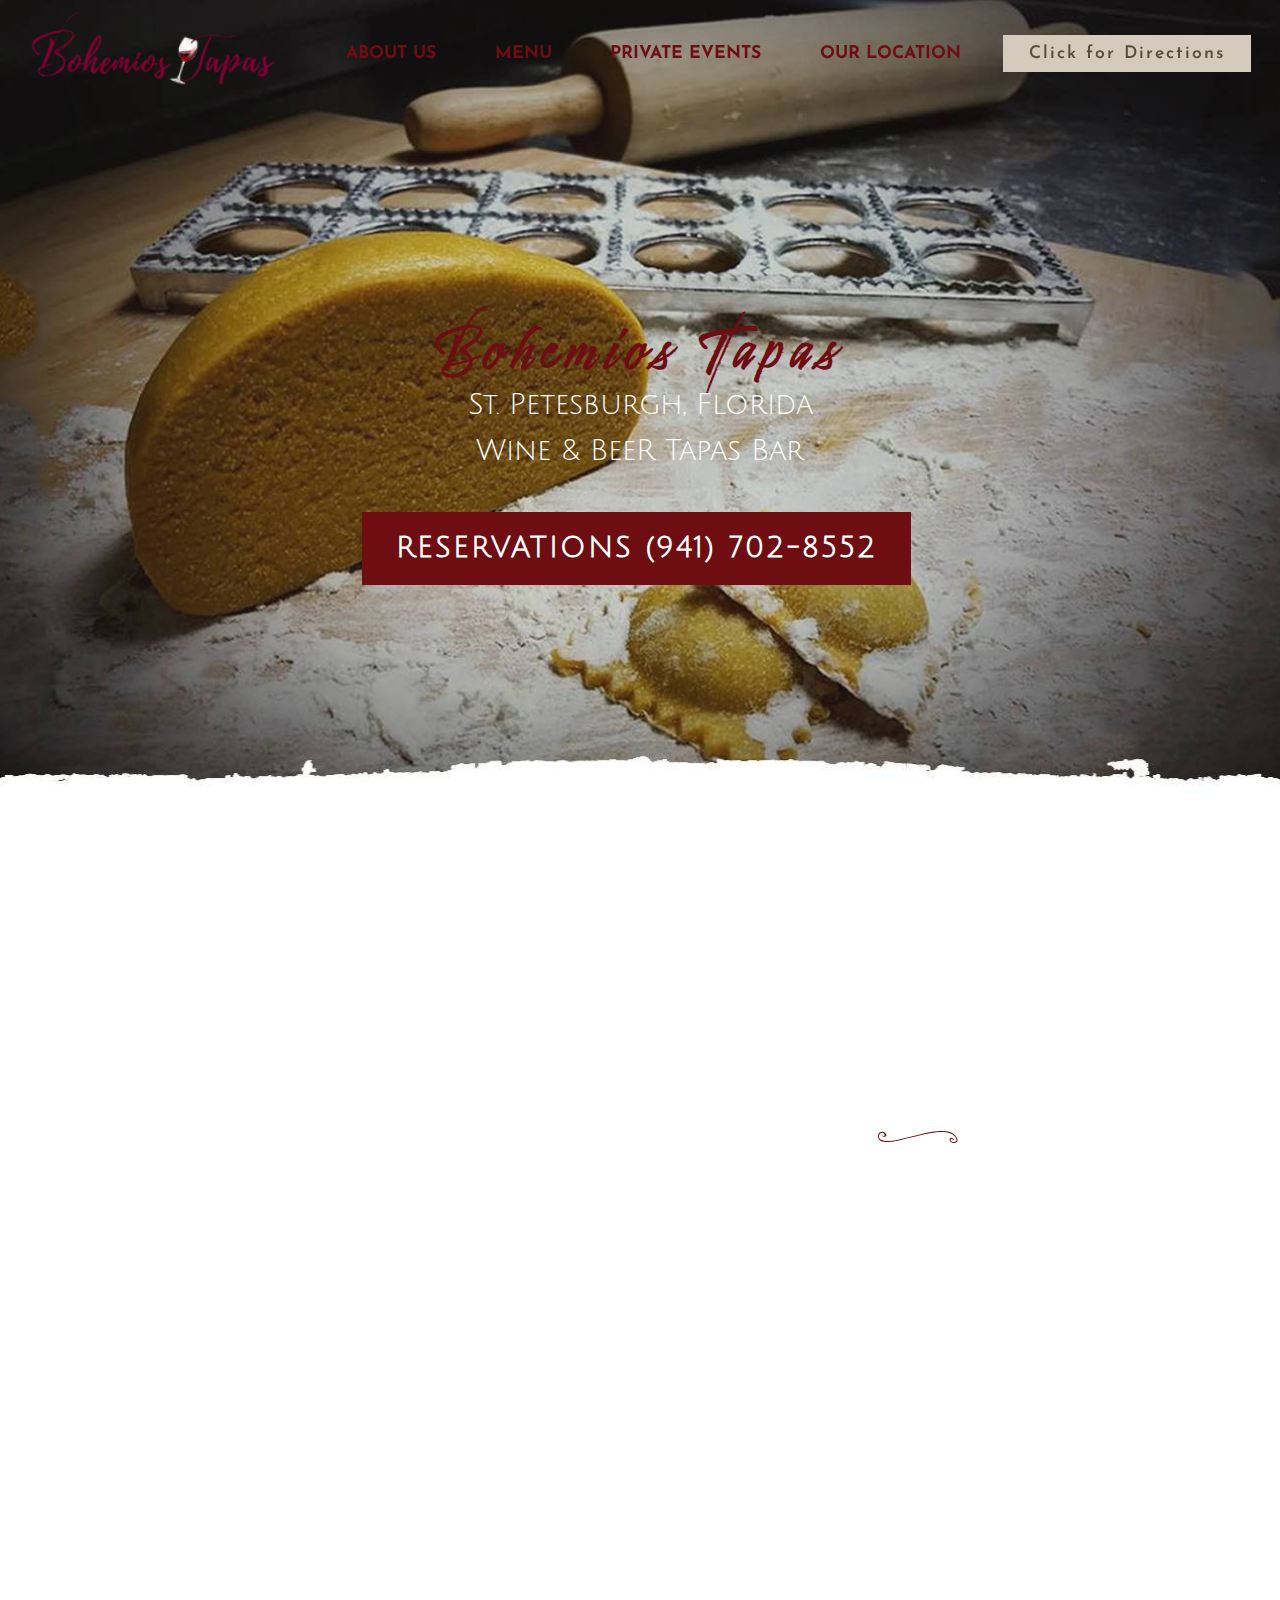
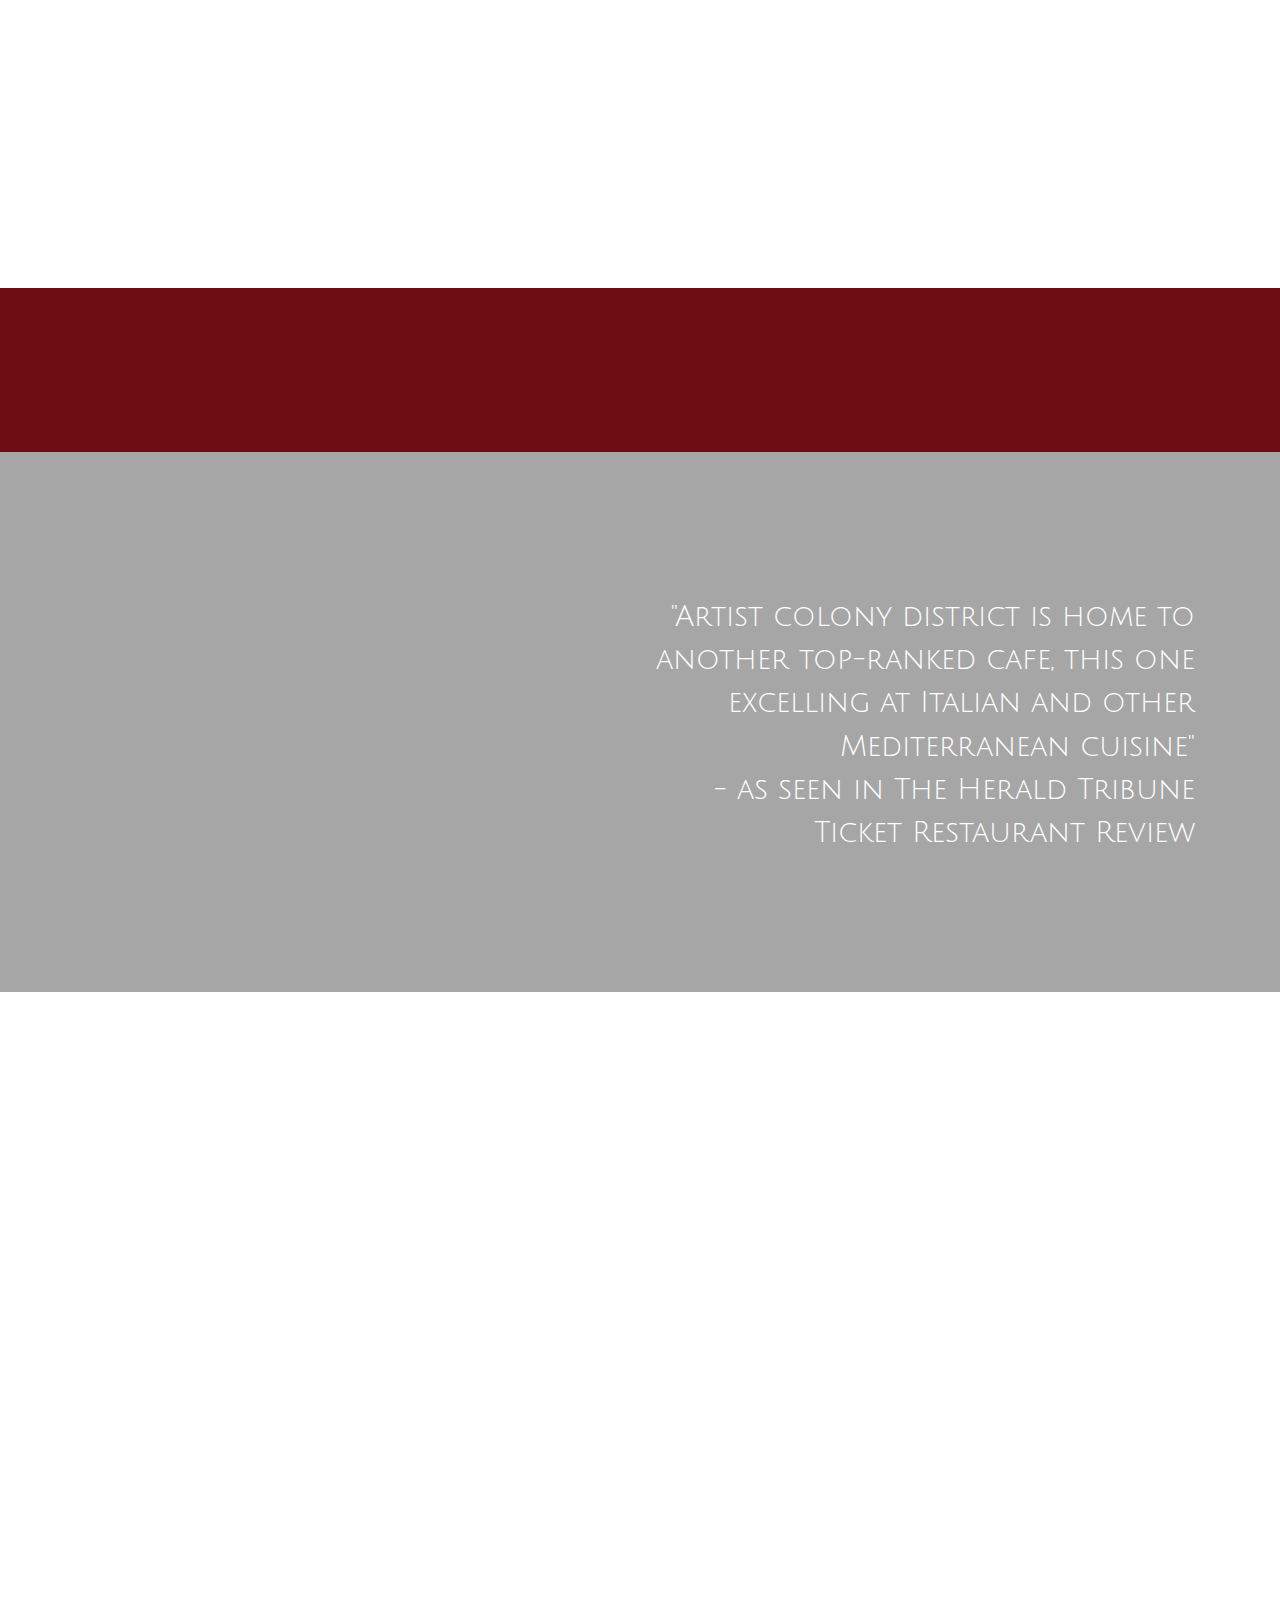
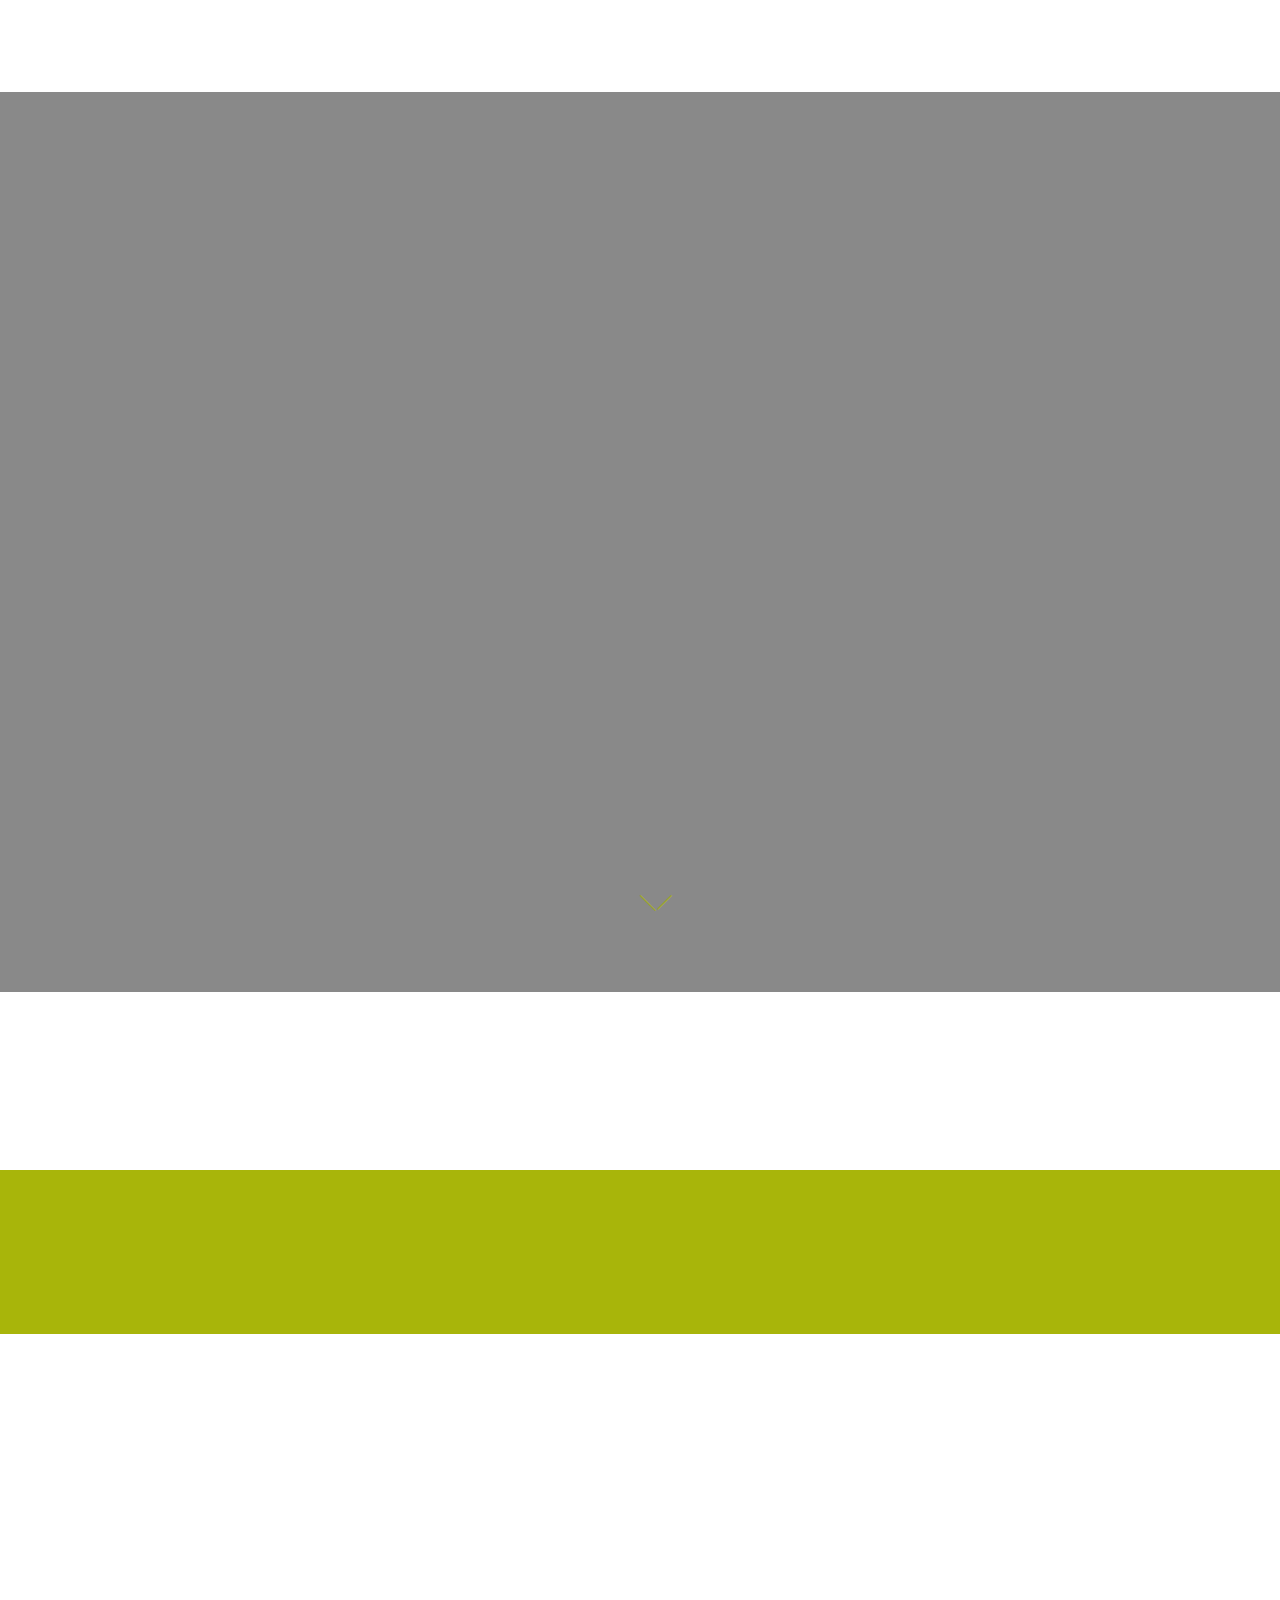
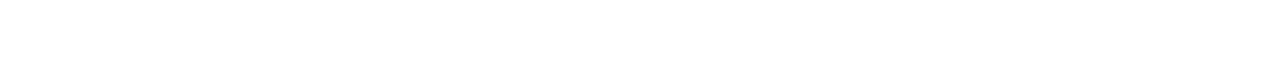
<file: index.html>
<!DOCTYPE html>
<html  >
<head>
  
  <meta charset="UTF-8">
  <meta http-equiv="X-UA-Compatible" content="IE=edge">
  
  <meta name="viewport" content="width=device-width, initial-scale=1, minimum-scale=1">
  <link rel="shortcut icon" href="assets/images/bohemios-tapas-cousine-st-pete-florida-227x76.png" type="image/x-icon">
  <meta name="description" content="Bodhi Tree Cafe in Sarasota Florida offers daily specials, mediterrenean and italian cuisine, things to do in Sarasota, Towles Court Art District">
  
  
  <title>Bohemios Tapas St. Pete Restaurant | Spanish Food | Downtown St. Petersburg Florida</title>
  <link rel="stylesheet" href="assets/web/assets/mobirise-icons/mobirise-icons.css">
  <link rel="stylesheet" href="assets/tether/tether.min.css">
  <link rel="stylesheet" href="assets/bootstrap/css/bootstrap.min.css">
  <link rel="stylesheet" href="assets/bootstrap/css/bootstrap-grid.min.css">
  <link rel="stylesheet" href="assets/bootstrap/css/bootstrap-reboot.min.css">
  <link rel="stylesheet" href="assets/animatecss/animate.min.css">
  <link rel="stylesheet" href="assets/popup-overlay-plugin/style.css">
  <link rel="stylesheet" href="assets/dropdown/css/style.css">
  <link rel="stylesheet" href="assets/socicon/css/styles.css">
  <link rel="stylesheet" href="assets/theme/css/style.css">
  <link rel="stylesheet" href="assets/recaptcha.css">
  <link href="assets/fonts/style.css" rel="stylesheet">
  <link rel="preload" href="https://fonts.googleapis.com/css?family=Julius+Sans+One:400&display=swap" as="style" onload="this.onload=null;this.rel='stylesheet'">
  <noscript><link rel="stylesheet" href="https://fonts.googleapis.com/css?family=Julius+Sans+One:400&display=swap"></noscript>
  <link rel="preload" href="https://fonts.googleapis.com/css?family=Lato:100,100i,300,300i,400,400i,700,700i,900,900i&display=swap" as="style" onload="this.onload=null;this.rel='stylesheet'">
  <noscript><link rel="stylesheet" href="https://fonts.googleapis.com/css?family=Lato:100,100i,300,300i,400,400i,700,700i,900,900i&display=swap"></noscript>
  <link rel="preload" href="https://fonts.googleapis.com/css?family=Josefin+Sans:300,300i,400,400i,600,600i,700,700i&display=swap" as="style" onload="this.onload=null;this.rel='stylesheet'">
  <noscript><link rel="stylesheet" href="https://fonts.googleapis.com/css?family=Josefin+Sans:300,300i,400,400i,600,600i,700,700i&display=swap"></noscript>
  <link rel="preload" as="style" href="assets/mobirise/css/mbr-additional.css"><link rel="stylesheet" href="assets/mobirise/css/mbr-additional.css" type="text/css">

  
  
  
</head>
<body>

<!-- Analytics -->
<!-- Global site tag (gtag.js) - Google Analytics -->
<script async src="https://www.googletagmanager.com/gtag/js?id=UA-7001442-22"></script>
<script>
  window.dataLayer = window.dataLayer || [];
  function gtag(){dataLayer.push(arguments);}
  gtag('js', new Date());

  gtag('config', 'UA-7001442-22');
</script>
<!-- /Analytics -->


  
  <section class="menu cid-r4dipDKK5P" once="menu" id="menu1-11">

    
    

    <nav class="navbar navbar-dropdown navbar-fixed-top navbar-expand-lg">
        <div class="navbar-brand">
            <span class="navbar-logo">
                <a href="https://bohemiosstpete.com/">
                    <img src="assets/images/bohemios-tapas-cousine-st-pete-florida-227x76.png" alt="Bohemios Tapas Restaurant St. Pete Florida" title="" style="height: 5.7rem;">
                </a>
            </span>
            
        </div>
        <button class="navbar-toggler" type="button" data-toggle="collapse" data-target="#navbarSupportedContent" aria-controls="navbarNavAltMarkup" aria-expanded="false" aria-label="Toggle navigation">
            <div class="hamburger">
                <span></span>
                <span></span>
                <span></span>
                <span></span>
            </div>
        </button>
      <div class="collapse navbar-collapse" id="navbarSupportedContent">
            <ul class="navbar-nav nav-dropdown" data-app-modern-menu="true"><li class="nav-item">
                    <a class="nav-link link text-primary display-4" href="sarasota-restaurant.html"><strong>
                        ABOUT US</strong></a>
                </li>
                
                <li class="nav-item">
                    <a class="nav-link link text-primary display-4" href="menu.html"><strong>
                        MENU</strong></a>
                </li><li class="nav-item"><a class="nav-link link text-primary display-4" href="private-events.html"><strong>
                        PRIVATE EVENTS</strong></a></li><li class="nav-item"><a class="nav-link link text-primary display-4" href="contact.html"><strong>
                        OUR LOCATION</strong></a></li></ul>
            
            <div class="navbar-buttons mbr-section-btn"><a class="btn btn-sm btn-danger display-4" href="https://www.google.com/maps/dir//The+Bodhi+Tree+Cafe/data=!4m6!4m5!1m1!4e2!1m2!1m1!1s0x88c3406ee230dfd5:0xefc59580877e0c60?sa=X&ved=2ahUKEwiL6v3GmNvdAhVDq1MKHVA1DYwQ9RcwDnoECAoQEw" target="_blank">Click for Directions</a></div>
      </div>
    </nav>
</section>

<section class="header2 cid-r4SQU48Ese mbr-fullscreen" id="header2-1h">

    

    <div class="mbr-overlay" style="opacity: 0;">
    </div>

    <div class="container">
        <div class="row justify-content-center">
            <div class="media-container-column mbr-black col-md-10">
                
                <h1 class="mbr-section-title align-center pb-2 mbr-fonts-style mbr-bold display-1">
                    Bohemios Tapas</h1>
                
                <p class="mbr-text align-center pb-3 mbr-fonts-style display-5">St. Petesburgh, Florida<br>Wine &amp; BeeR Tapas Bar<br></p>
                <div class="mbr-section-btn align-center"><a class="btn btn-md btn-primary display-5" href="tel:+1-941-7028552">RESERVATIONS (941) 702-8552 </a></div>
            </div>
        </div>
    </div>
    
</section>

<section class="carousel slide testimonials-slider cid-r4SU5xyFJN" id="features5-1j">

    

    

    <div class="container text-center">

        <div class="carousel slide" data-ride="carousel" role="listbox">
            <div class="carousel-inner">
                
            <div class="carousel-item">
                    <div class="media-container-row">
                        <div class="col-lg-6 image-element align-self-stretch">
                            <div class="img-wrap">
                                <a href="menu.html"><img src="assets/images/hummus-400x500.jpg" alt="Bodhi Tree Cafe Sarasota Menu" title=""></a>
                            </div>
                        </div>
                        <div class="col-lg-6 text-element">
                            <div class="text-content">
                                <h2 class="mbr-subtitle mbr-primary pt-2 mbr-fonts-style align-center display-7">Discovering the true Nature of Food <br>with simple, natural, organic, <br>and “flavorful” ingredients</h2>
                                <h2 class="mbr-title pt-2 mbr-fonts-style align-center display-2">
                                    Bohemios Tapas Bar<br>Wine &amp; Beer Spanish Cuisine</h2>
                                <div class="py-3 ornament align-center">
                                    <svg xmlns="http://www.w3.org/2000/svg" viewBox="0 0 133 20" height="20" width="80" fill="#6e0d12">
                                        <g><path d="M127.18,6.19C121-.05,109.94-.24,101.84.1,90.84.56,80,3.3,69.32,5.77c-8,1.86-16,3.63-24,5.72-9.21,2.41-18.6,4.72-28.14,5.19-4.1.2-8.48,0-12.16-2a6.6,6.6,0,0,1-2.7-9A5.46,5.46,0,0,1,7.07,2.77c4-.22,6.73,8.39-.08,4.58a.49.49,0,0,0-.49.84c4.88,3,10.8,0,5.4-4.91C7.6-.63.4,2.06,0,8-1,24,28.25,17,36.29,15.24,53.74,11.37,70.9,6.44,88.53,3.33c11.1-2,24.75-3.54,35.06,2.19a16,16,0,0,1,6.86,8.85c1.29,4.31-4.35,4.2-7,3.52-4.84-1.26-2.42-8,1.22-3,.61.83,2,0,1.4-.82-2.15-2.93-6.71-4.9-7.12.35s8.36,7.24,11.72,4.47C135,15.32,129.91,9,127.18,6.19Z"></path></g>
                                    </svg>
                                </div>
                                <div class="mbr-section-text">
                                    <p class="mbr-text mbr-light mbr-fonts-style align-center display-7">Vist us at:<br><strong>1938 Adams Lane • Suite 105<br>Towles Court<br>St. Petersburg, Florida</strong><br>Outdoor seating in garden oasis in the middle of Downtown St. Pete, featuring Daily Specials, Catch of the Day and unique recipes by Chef Oscar. <br><strong>Serving Dinner:</strong><strong><br>Thursday to Saturday<br>5:00pm-8:30pm</strong><br><strong>Indoor and Outdoor Dining<br></strong><br><strong>CALL US AT: (941) 702-8552 </strong><br>RESERVE YOUR TABLE TODAY</p>
                                </div>
                                <div class="py-3 link"><a href="https://www.google.com/maps/dir//The+Bodhi+Tree+Cafe/data=!4m6!4m5!1m1!4e2!1m2!1m1!1s0x88c3406ee230dfd5:0xefc59580877e0c60?sa=X&ved=2ahUKEwiL6v3GmNvdAhVDq1MKHVA1DYwQ9RcwDnoECAoQEw" target="_blank">CLICK HERE FOR DIRECTIONS</a></div>
                            </div>
                        </div>
                    </div>
                </div></div>

            <div class="carousel-indicators">
                <li data-slide-to="0" class="active"></li>
                
                
                
                
                
                
                
                
                
            </div>
            <div class="carousel-controls">
                <a class="carousel-control-prev" role="button" data-slide="prev">
                  <span aria-hidden="true" class="mbri-arrow-prev mbr-iconfont"></span>
                  <span class="sr-only">Previous</span>
                </a>
                <a class="carousel-control-next" role="button" data-slide="next">
                  <span aria-hidden="true" class="mbri-arrow-next mbr-iconfont"></span>
                  <span class="sr-only">Next</span>
                </a>
            </div>
        </div>
    </div>
</section>

<section class="content3 popup-btn-cards cid-ra4bDxpYSC" id="content3-2d">

    

    <a class="full-link" href="http://www.bodhitreecafesrq.com/private-events.html"></a>
    <div class="container card-wrapper">
        <div class="row justify-content-center align-items-center" style="min-height: 3vw;">
             <div class="col-sm-12 col-md-10 text-block align-center">
                <h2 class="mbr-section-title mbr-fonts-style mbr-light mbr-white mbr-bold display-5">Bohemios Tapas Restaurant St. Pete is now available for private lunch and dinner events<br>Call (941) 702-8552 for more information</h2>                 
             </div>
        </div>
    </div>
</section>

<section class="features6 cid-r4d1984SsR mbr-parallax-background" id="features6-9">

    

    <div class="mbr-overlay" style="opacity: 0.3; background-color: rgb(0, 0, 0);">
    </div>

    <div class="container">
        <div class="row justify-content-center align-items-center">
            
            <div class="col-sm-12 text-block col-md-6">
                
                <h3 class="mbr-white mbr-section-title mbr-fonts-style align-right display-2">Owners Carolina &amp; Chef Oscar invite you to join them</h3>
                <div class="mbr-white mbr-section-text mbr-fonts-style align-right display-5">"Artist colony district is home to another top-ranked cafe, this one excelling at Italian and other Mediterranean cuisine" <br>- as seen in The Herald Tribune Ticket Restaurant Review<br><strong><em><a href="http://www.heraldtribune.com/news/20180830/ticket-editor-best-lunch-downtown-in-sarasota-try-towles-court" target="_blank"><b><i>click to view full article</i></b></a></em></strong></div>
            </div>
            <div class="col-sm-12 col-md-6 img-block align-center">
                <div class="mbr-figure">
                    <img src="assets/images/oscar-carolina-revelli2-1080x721.jpg" alt="Bodhi Tree Cafe Sarasota Florida" title="">
                </div>
            </div>
        </div>
    </div>
</section>

<section class="features2 cid-r4cXsDSmXG" id="features2-4">

    

    
    <div class="container">
        <h2 class="mbr-fonts-style mbr-section-title align-center display-5">
            FRESH &amp; LOCAL
        </h2>
        <h3 class="mbr-fonts-style mbr-section-subtitle align-center display-7">Enjoy our serene surroundings and relax in our garden overlooking the shaded courtyard of <br>Towles Court Artist Colony in Sarasota, Florida.</h3>
        <div class="row justify-content-center food-content mt-5">
            <div class="col-sm-12 col-lg-4 content-section">
                <div class="image-wrap text-center">
                    <a href="sarasota-restaurant.html"><img src="assets/images/sarasota-seafood-restaurant-400x600.jpg" alt="Sarasota Italian Food" title=""></a>
                    
                </div>
            </div>
            <div class="col-sm-12 col-lg-4 content-section">
                <div class="image-wrap text-center">
                    <a href="menu.html"><img src="assets/images/vegetarian-conscious-srq-400x600.jpg" alt="Sarasota Top Rated Restaurant" title=""></a>
                    
                </div>
            </div>
            <div class="col-sm-12 col-lg-4 content-section">
                <div class="image-wrap text-center">
                    <a href="contact.html"><img src="assets/images/the-bodhi-tree-cafe-sarasota-400x600.jpg" alt="Towles Court District Italian Restaurants Sarasota" title=""></a>
                    
                </div>
            </div>
        </div>
    </div>
</section>

<section class="header4 cid-r4efhTxBR2 mbr-fullscreen mbr-parallax-background" id="header4-1c">

    

    <div class="mbr-overlay" style="opacity: 0.5; background-color: rgb(35, 35, 35);">
    </div>
    <div class="container">
        <div class="row justify-content-center">
            <div class="col-md-6 text-element">
                <h2 class="mbr-section-title mbr-fonts-style mbr-white mbr-bold display-1">
                    Bohemios<br></h2>
                <h3 class="mbr-section-subtitle mbr-light mbr-fonts-style pb-3 mbr-white pt-3 display-2">Wine &amp; Beer Tapas Bar<br></h3>
                <div class="mbr-section-btn"><a class="btn btn-md btn-white-outline display-5" href="menu.html">VIEW OUR MENU</a></div>
            </div>
            
        </div>
    </div>
    <div class="mbr-arrow hidden-sm-down" aria-hidden="true">
        <a href="#next">
            <i class="mbri-arrow-down mbr-iconfont"></i>
        </a>
    </div>  
</section>

<section class="features2 cid-r9u2249AJZ" id="features2-2b">

    

    
    <div class="container">
        
        
        <div class="row justify-content-center food-content mt-5">
            <div class="col-sm-12 col-lg-4 content-section">
                <div class="image-wrap text-center">
                    <a href="https://www.yelp.com/biz/the-bodhi-tree-cafe-sarasota-2"><img src="assets/images/yelp-reviews-sarasota-300x102.png" alt="Sarasota Italian Restaurant The Bodhi Tree Cafe Towles Court" title="Sarasota Italian Restaurant The Bodhi Tree Cafe Towles Court"></a>
                    
                </div>
            </div>
            <div class="col-sm-12 col-lg-4 content-section">
                <div class="image-wrap text-center">
                    <a href="https://www.tripadvisor.com/Restaurant_Review-g34618-d12320828-Reviews-The_Bodhi_Tree_Cafe-Sarasota_Florida.html"><img src="assets/images/tripadvisor-300x103.png" alt="Sarasota Italian Restaurant The Bodhi Tree Cafe Towles Court" title="Sarasota Italian Restaurant The Bodhi Tree Cafe Towles Court"></a>
                    
                </div>
            </div>
            
        </div>
    </div>
</section>

<section class="content3 popup-btn-cards cid-r7AShU3TGB" id="content3-27">

    

    <a class="full-link" href="https://www.facebook.com/The-Bodhi-Tree-Cafe-1933358593551716/"></a>
    <div class="container card-wrapper">
        <div class="row justify-content-center align-items-center" style="min-height: 3vw;">
             <div class="col-sm-12 col-md-10 text-block align-center">
                <h2 class="mbr-section-title mbr-fonts-style mbr-light mbr-white mbr-bold display-5">Please visit us on Artwalk Night every third Friday of the month&nbsp;<div>(October through May • Reservations Only)</div></h2>                 
             </div>
        </div>
    </div>
</section>

<section class="cid-r4d7F3IN8U" id="footer1-a">

    

    

    <div class="container">
        <div class="row justify-content-center">
            <div class="links-block col-sm-12 col-md-10 align-center pb-3">
                <ul class="list-inline">
                    <li class="list-inline-item mbr-fonts-style display-4"><a href="http://www.bodhitreecafesrq.com"><strong>Home &nbsp;&nbsp;</strong></a></li>
                    <li class="list-inline-item mbr-fonts-style display-4"><a href="sarasota-restaurant.html"><strong>About Us&nbsp;</strong></a></li>
                    <li class="list-inline-item mbr-fonts-style display-4"><a href="menu.html"><strong>Our Menu</strong></a></li>
                    <li class="list-inline-item mbr-fonts-style display-4"><a href="contact.html"><strong>Our Location</strong></a></li>
                    <li class="list-inline-item mbr-fonts-style display-4"><strong>Call us: 941-702-8552 &nbsp; &nbsp; &nbsp; &nbsp; &nbsp; &nbsp; &nbsp; &nbsp; &nbsp; &nbsp; &nbsp;</strong></li>
                </ul>
            </div>
            <div class="icons-block col-sm-12 col-md-10 align-center">
                <ul class="list-inline">
                    <li class="list-inline-item">
                        <a class="icon-transition" href="https://www.facebook.com/The-Bodhi-Tree-Cafe-1933358593551716/" target="_blank">
                            <span class="mbr-iconfont socicon-facebook socicon"></span>
                        </a>
                    </li>
                    <li class="list-inline-item">
                        <a class="icon-transition" href="https://www.instagram.com/1938bodhitreecafe/" target="_blank">
                            <span class="mbr-iconfont socicon-instagram socicon"></span>
                        </a>
                    </li>
                    <li class="list-inline-item">
                        <a class="icon-transition" href="tel:+1-941-702-8552 ">
                            <span class="mbr-iconfont socicon-viber socicon"></span>
                        </a>
                    </li>
                    
                    
                    
                </ul>
            </div>
            <div class="logo-section col-sm-12 col-lg-4 align-center">
                <img src="assets/images/bohemios-tapas-cousine-st-pete-florida-227x76.png" height="128" alt="Bohemios St. Pete Tapas Bar Wine &amp; Beer" title="" style="height: 5.4rem;">
            </div>
        </div>
    </div>
</section>


<script src="assets/web/assets/jquery/jquery.min.js"></script>
  <script src="assets/popper/popper.min.js"></script>
  <script src="assets/tether/tether.min.js"></script>
  <script src="assets/bootstrap/js/bootstrap.min.js"></script>
  <script src="assets/smoothscroll/smooth-scroll.js"></script>
  <script src="assets/viewportchecker/jquery.viewportchecker.js"></script>
  <script src="assets/bootstrapcarouselswipe/bootstrap-carousel-swipe.js"></script>
  <script src="assets/mbr-testimonials-slider/mbr-testimonials-slider.js"></script>
  <script src="assets/mbr-popup-btns/mbr-popup-btns.js"></script>
  <script src="assets/parallax/jarallax.min.js"></script>
  <script src="assets/dropdown/js/nav-dropdown.js"></script>
  <script src="assets/dropdown/js/navbar-dropdown.js"></script>
  <script src="assets/touch-swipe/jquery.touch-swipe.min.js"></script>
  <script src="assets/theme/js/script.js"></script>
  <script src="assets/formoid.min.js"></script>
  
  
  
  <input name="animation" type="hidden">
  </body>
</html>
</file>
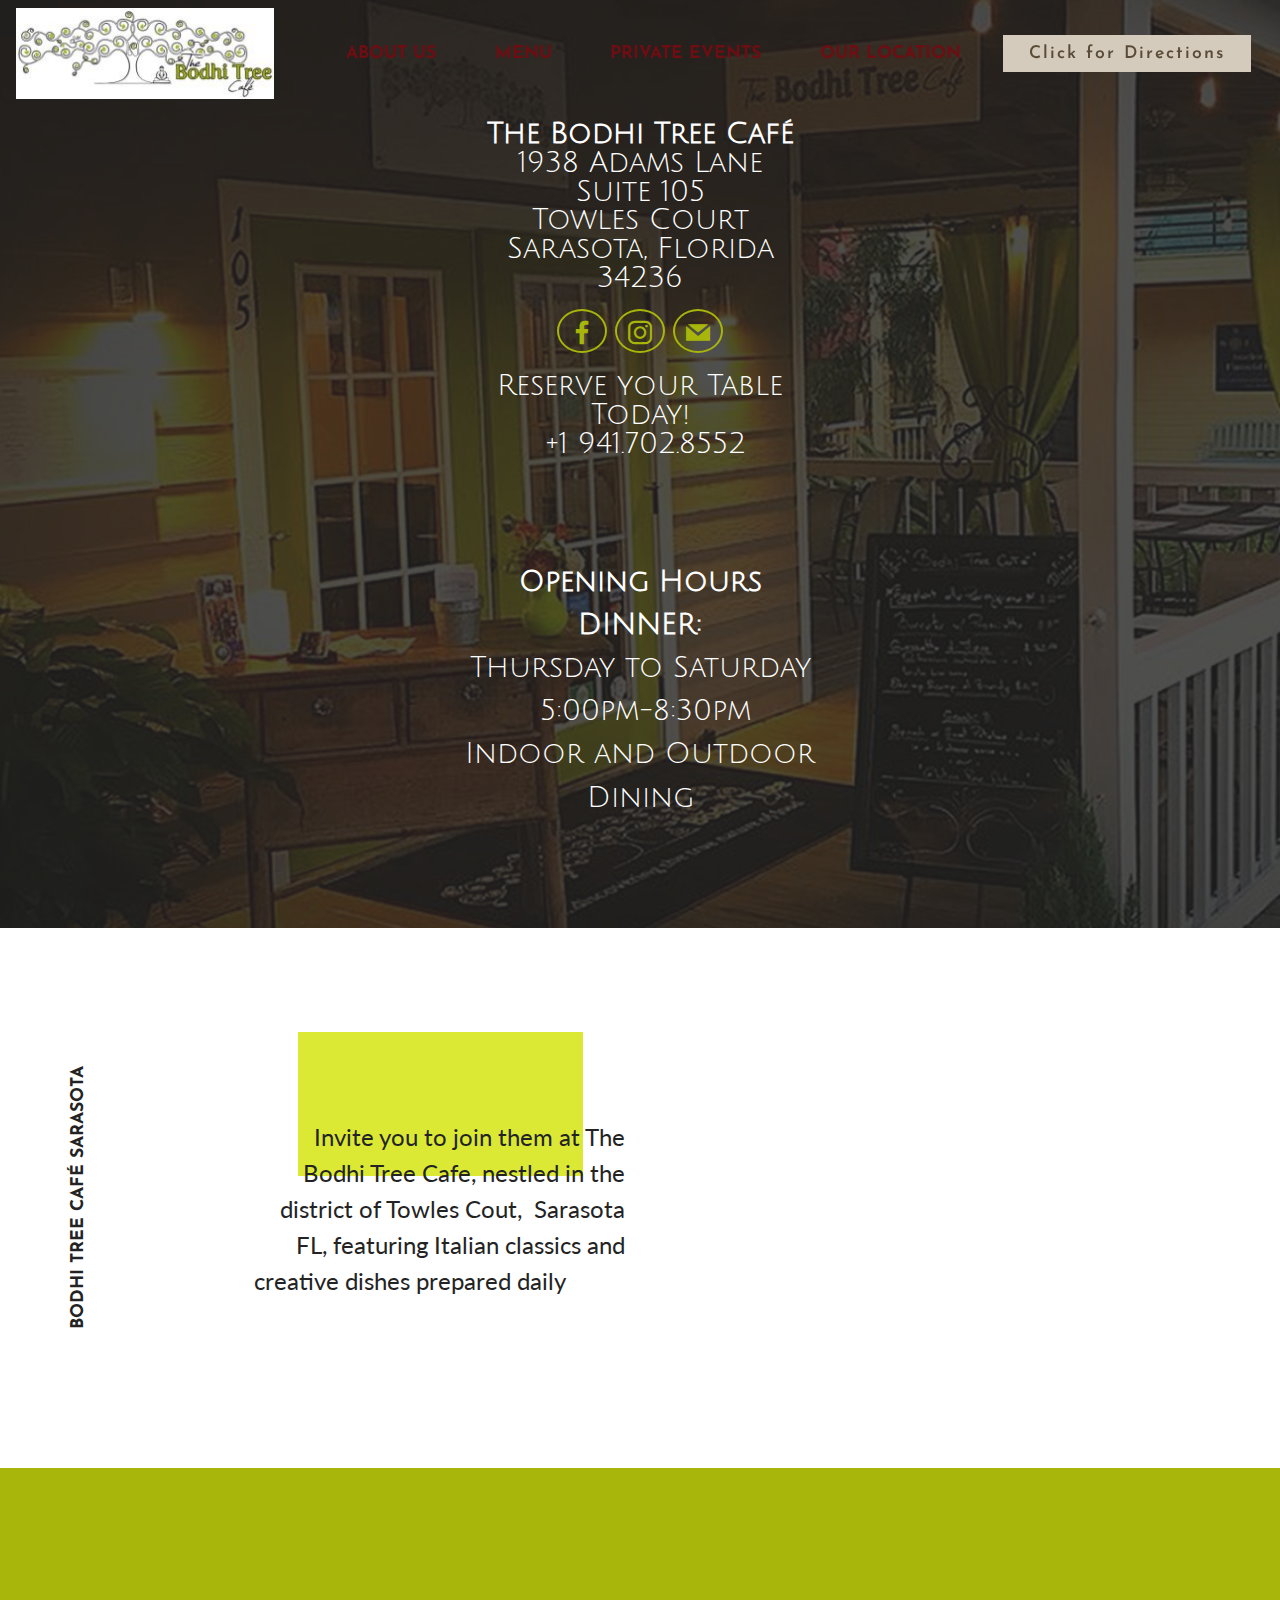
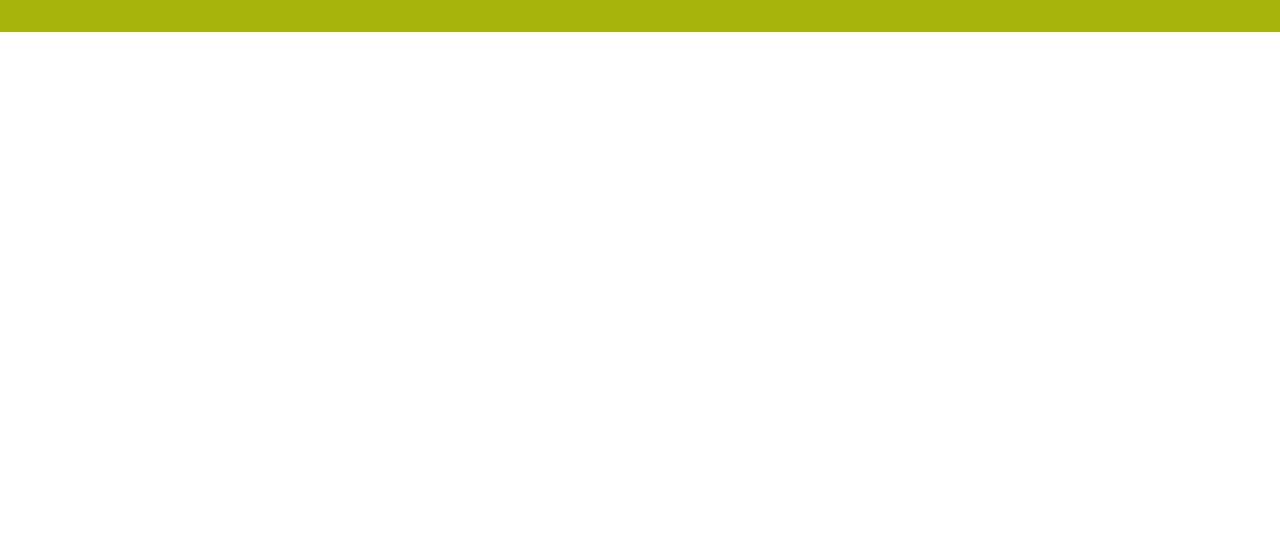
<file: contact.html>
<!DOCTYPE html>
<html  >
<head>
  
  <meta charset="UTF-8">
  <meta http-equiv="X-UA-Compatible" content="IE=edge">
  
  <meta name="viewport" content="width=device-width, initial-scale=1, minimum-scale=1">
  <link rel="shortcut icon" href="assets/images/bohemios-tapas-cousine-st-pete-florida-227x76.png" type="image/x-icon">
  <meta name="description" content="Bodhi Tree Cafe in Sarasota Florida offers daily specials, mediterrenean and italian cuisine, things to do in Sarasota, Towles Court Art District">
  
  
  <title>Contact Us | Bodhi Tree Cafe Sarastota Restaurant SRQ</title>
  <link rel="stylesheet" href="assets/tether/tether.min.css">
  <link rel="stylesheet" href="assets/bootstrap/css/bootstrap.min.css">
  <link rel="stylesheet" href="assets/bootstrap/css/bootstrap-grid.min.css">
  <link rel="stylesheet" href="assets/bootstrap/css/bootstrap-reboot.min.css">
  <link rel="stylesheet" href="assets/animatecss/animate.min.css">
  <link rel="stylesheet" href="assets/popup-overlay-plugin/style.css">
  <link rel="stylesheet" href="assets/dropdown/css/style.css">
  <link rel="stylesheet" href="assets/socicon/css/styles.css">
  <link rel="stylesheet" href="assets/theme/css/style.css">
  <link rel="stylesheet" href="assets/recaptcha.css">
  <link href="assets/fonts/style.css" rel="stylesheet">
  <link rel="preload" href="https://fonts.googleapis.com/css?family=Julius+Sans+One:400&display=swap" as="style" onload="this.onload=null;this.rel='stylesheet'">
  <noscript><link rel="stylesheet" href="https://fonts.googleapis.com/css?family=Julius+Sans+One:400&display=swap"></noscript>
  <link rel="preload" href="https://fonts.googleapis.com/css?family=Lato:100,100i,300,300i,400,400i,700,700i,900,900i&display=swap" as="style" onload="this.onload=null;this.rel='stylesheet'">
  <noscript><link rel="stylesheet" href="https://fonts.googleapis.com/css?family=Lato:100,100i,300,300i,400,400i,700,700i,900,900i&display=swap"></noscript>
  <link rel="preload" href="https://fonts.googleapis.com/css?family=Josefin+Sans:300,300i,400,400i,600,600i,700,700i&display=swap" as="style" onload="this.onload=null;this.rel='stylesheet'">
  <noscript><link rel="stylesheet" href="https://fonts.googleapis.com/css?family=Josefin+Sans:300,300i,400,400i,600,600i,700,700i&display=swap"></noscript>
  <link rel="preload" as="style" href="assets/mobirise/css/mbr-additional.css"><link rel="stylesheet" href="assets/mobirise/css/mbr-additional.css" type="text/css">

  
  
  
</head>
<body>

<!-- Analytics -->
<!-- Global site tag (gtag.js) - Google Analytics -->
<script async src="https://www.googletagmanager.com/gtag/js?id=UA-7001442-22"></script>
<script>
  window.dataLayer = window.dataLayer || [];
  function gtag(){dataLayer.push(arguments);}
  gtag('js', new Date());

  gtag('config', 'UA-7001442-22');
</script>
<!-- /Analytics -->


  
  <section class="menu cid-r4bXZKhddy" once="menu" id="menu1-l">

    
    

    <nav class="navbar navbar-dropdown navbar-fixed-top navbar-expand-lg">
        <div class="navbar-brand">
            <span class="navbar-logo">
                <a href="http://www.bodhitreecafesrq.com">
                    <img src="assets/images/bodhi-tree-cafe-srq-logo-556x195.jpg" alt="" title="" style="height: 5.7rem;">
                </a>
            </span>
            
        </div>
        <button class="navbar-toggler" type="button" data-toggle="collapse" data-target="#navbarSupportedContent" aria-controls="navbarNavAltMarkup" aria-expanded="false" aria-label="Toggle navigation">
            <div class="hamburger">
                <span></span>
                <span></span>
                <span></span>
                <span></span>
            </div>
        </button>
      <div class="collapse navbar-collapse" id="navbarSupportedContent">
            <ul class="navbar-nav nav-dropdown" data-app-modern-menu="true"><li class="nav-item">
                    <a class="nav-link link text-primary display-4" href="sarasota-restaurant.html"><strong>
                        ABOUT US</strong></a>
                </li>
                
                <li class="nav-item">
                    <a class="nav-link link text-primary display-4" href="menu.html"><strong>
                        MENU</strong></a>
                </li><li class="nav-item"><a class="nav-link link text-primary display-4" href="private-events.html"><strong>
                        PRIVATE EVENTS</strong></a></li><li class="nav-item"><a class="nav-link link text-primary display-4" href="contact.html"><strong>
                        OUR LOCATION</strong></a></li></ul>
            
            <div class="navbar-buttons mbr-section-btn"><a class="btn btn-sm btn-danger display-4" href="https://www.google.com/maps/dir//The+Bodhi+Tree+Cafe/data=!4m6!4m5!1m1!4e2!1m2!1m1!1s0x88c3406ee230dfd5:0xefc59580877e0c60?sa=X&ved=2ahUKEwiL6v3GmNvdAhVDq1MKHVA1DYwQ9RcwDnoECAoQEw" target="_blank">Click for Directions</a></div>
      </div>
    </nav>
</section>

<section class="cid-r4dqWZ6MTn" id="footer4-13">

    

    <div class="mbr-overlay" style="opacity: 0.8; background-color: rgb(35, 35, 35);"></div>

    <div class="container">
        <div class="row content justify-content-center align-items-start mbr-white">
            <div class="col-12 col-md-6 col-lg-4 pb-3">
                
                <div class="social-list pb-3 align-center">
                    <h3 class="follow-title mbr-fonts-style pb-2 align-center display-5"><strong>The Bodhi Tree Café</strong><br>1938 Adams Lane<div>Suite 105</div><div>Towles Court</div><div>Sarasota, Florida 34236</div></h3>
                    <div class="soc-item">
                        <a href="https://www.facebook.com/The-Bodhi-Tree-Cafe-1933358593551716/" target="_blank">
                            <span class="mbr-iconfont mbr-iconfont-social socicon-facebook socicon"></span>
                        </a>
                    </div>
                    <div class="soc-item">
                        <a href="https://www.instagram.com/1938bodhitreecafe/" target="_blank">
                            <span class="mbr-iconfont mbr-iconfont-social socicon-instagram socicon"></span>
                        </a>
                    </div>
                    <div class="soc-item">
                        <a href="https://www.youtube.com/c/mobirise" target="_blank">
                            <span class="mbr-iconfont mbr-iconfont-social socicon-mail socicon"></span>
                        </a>
                    </div>
                    
                    
                    
                </div>
                <div class="address">
                    <h3 class="address-title mbr-fonts-style pb-2 align-center display-5">Reserve your Table Today!<br>&nbsp;+1 941.702.8552</h3>
                    <p class="address-block mbr-fonts-style pb-3 align-center display-5"><strong><br></strong><br><strong>Opening Hours</strong><br><strong>DINNER:<br></strong>Thursday to Saturday<br>&nbsp;5:00pm-8:30pm<br>Indoor and Outdoor Dining</p>
                </div>
                
            </div>
            
            
        </div>
    </div>
</section>

<section class="features1 cid-r4dB30SlZp" id="features1-16">

    

    

    <div class="container">
        <div class="row justify-content-center align-items-center">
            <div class="box"></div>
            <div class="col-sm-12 text-block col-md-6">
                <div class="text-box mbr-fonts-style align-center mbr-bold display-4">BODHI TREE CAFÉ SARASOTA</div>
                <h3 class="mbr-section-title mbr-fonts-style align-right display-2">
                    Owners Chef Oscar &amp; Carolina Revelli</h3>
                <div class="mbr-section-text mbr-fonts-style align-right display-7">
                    Invite you to join them at The Bodhi Tree Cafe, nestled in the district of Towles Cout, &nbsp;Sarasota FL, featuring Italian classics and creative dishes prepared daily &nbsp; &nbsp; &nbsp; &nbsp; &nbsp; &nbsp;<br>
                    <a href="menu.html"><strong>View Our Menu</strong></a></div>
            </div>
            <div class="col-sm-12 col-md-6 img-block align-center">
                <div class="mbr-figure">
                    <img src="assets/images/oscar-carolina-revelli2-1080x721.jpg" alt="Sarasota Restaurant Bodhi Tree Cafe" title="">
                </div>
            </div>
        </div>
    </div>
</section>

<section class="content3 popup-btn-cards cid-r7ASCa72ym" id="content3-29">

    

    <a class="full-link" href="https://www.facebook.com/The-Bodhi-Tree-Cafe-1933358593551716/"></a>
    <div class="container card-wrapper">
        <div class="row justify-content-center align-items-center" style="min-height: 3vw;">
             <div class="col-sm-12 col-md-10 text-block align-center">
                <h2 class="mbr-section-title mbr-fonts-style mbr-light mbr-white mbr-bold display-5">Please visit us on Artwalk Night every third Friday of the month&nbsp;<div>(October through May • Reservations Only)</div></h2>                 
             </div>
        </div>
    </div>
</section>

<section class="features2 cid-r7AGxR7Ssz" id="features2-1w">

    

    
    <div class="container">
        
        
        <div class="row justify-content-center food-content mt-5">
            <div class="col-sm-12 col-lg-4 content-section">
                <div class="image-wrap text-center">
                    <a href="https://www.yelp.com/biz/the-bodhi-tree-cafe-sarasota-2"><img src="assets/images/yelp-reviews-sarasota-300x102.png" alt="Sarasota Italian Restaurant The Bodhi Tree Cafe Towles Court" title="Sarasota Italian Restaurant The Bodhi Tree Cafe Towles Court"></a>
                    
                </div>
            </div>
            <div class="col-sm-12 col-lg-4 content-section">
                <div class="image-wrap text-center">
                    <a href="https://www.tripadvisor.com/Restaurant_Review-g34618-d12320828-Reviews-The_Bodhi_Tree_Cafe-Sarasota_Florida.html"><img src="assets/images/tripadvisor-300x103.png" alt="Sarasota Italian Restaurant The Bodhi Tree Cafe Towles Court" title="Sarasota Italian Restaurant The Bodhi Tree Cafe Towles Court"></a>
                    
                </div>
            </div>
            
        </div>
    </div>
</section>

<section class="cid-r4d7F3IN8U" id="footer1-m">

    

    

    <div class="container">
        <div class="row justify-content-center">
            <div class="links-block col-sm-12 col-md-10 align-center pb-3">
                <ul class="list-inline">
                    <li class="list-inline-item mbr-fonts-style display-4"><a href="http://www.bodhitreecafesrq.com"><strong>Home &nbsp;&nbsp;</strong></a></li>
                    <li class="list-inline-item mbr-fonts-style display-4"><a href="sarasota-restaurant.html"><strong>About Us&nbsp;</strong></a></li>
                    <li class="list-inline-item mbr-fonts-style display-4"><a href="menu.html"><strong>Our Menu</strong></a></li>
                    <li class="list-inline-item mbr-fonts-style display-4"><a href="contact.html"><strong>Our Location</strong></a></li>
                    <li class="list-inline-item mbr-fonts-style display-4"><strong>Call us: 941-702-8552 &nbsp; &nbsp; &nbsp; &nbsp; &nbsp; &nbsp; &nbsp; &nbsp; &nbsp; &nbsp; &nbsp;</strong></li>
                </ul>
            </div>
            <div class="icons-block col-sm-12 col-md-10 align-center">
                <ul class="list-inline">
                    <li class="list-inline-item">
                        <a class="icon-transition" href="https://www.facebook.com/The-Bodhi-Tree-Cafe-1933358593551716/" target="_blank">
                            <span class="mbr-iconfont socicon-facebook socicon"></span>
                        </a>
                    </li>
                    <li class="list-inline-item">
                        <a class="icon-transition" href="https://www.instagram.com/1938bodhitreecafe/" target="_blank">
                            <span class="mbr-iconfont socicon-instagram socicon"></span>
                        </a>
                    </li>
                    <li class="list-inline-item">
                        <a class="icon-transition" href="tel:+1-941-702-8552 ">
                            <span class="mbr-iconfont socicon-viber socicon"></span>
                        </a>
                    </li>
                    
                    
                    
                </ul>
            </div>
            <div class="logo-section col-sm-12 col-lg-4 align-center">
                <a href="http://www.bodhitreecafesrq.com"><img src="assets/images/bodhi-tree-cafe-srq-logo-556x195.jpg" height="128" alt="" title="" style="height: 5.4rem;"></a>
            </div>
        </div>
    </div>
</section>


<script src="assets/web/assets/jquery/jquery.min.js"></script>
  <script src="assets/popper/popper.min.js"></script>
  <script src="assets/tether/tether.min.js"></script>
  <script src="assets/bootstrap/js/bootstrap.min.js"></script>
  <script src="assets/smoothscroll/smooth-scroll.js"></script>
  <script src="assets/viewportchecker/jquery.viewportchecker.js"></script>
  <script src="assets/dropdown/js/nav-dropdown.js"></script>
  <script src="assets/dropdown/js/navbar-dropdown.js"></script>
  <script src="assets/touch-swipe/jquery.touch-swipe.min.js"></script>
  <script src="assets/mbr-popup-btns/mbr-popup-btns.js"></script>
  <script src="assets/theme/js/script.js"></script>
  <script src="assets/formoid.min.js"></script>
  
  
  
  <input name="animation" type="hidden">
  </body>
</html>
</file>
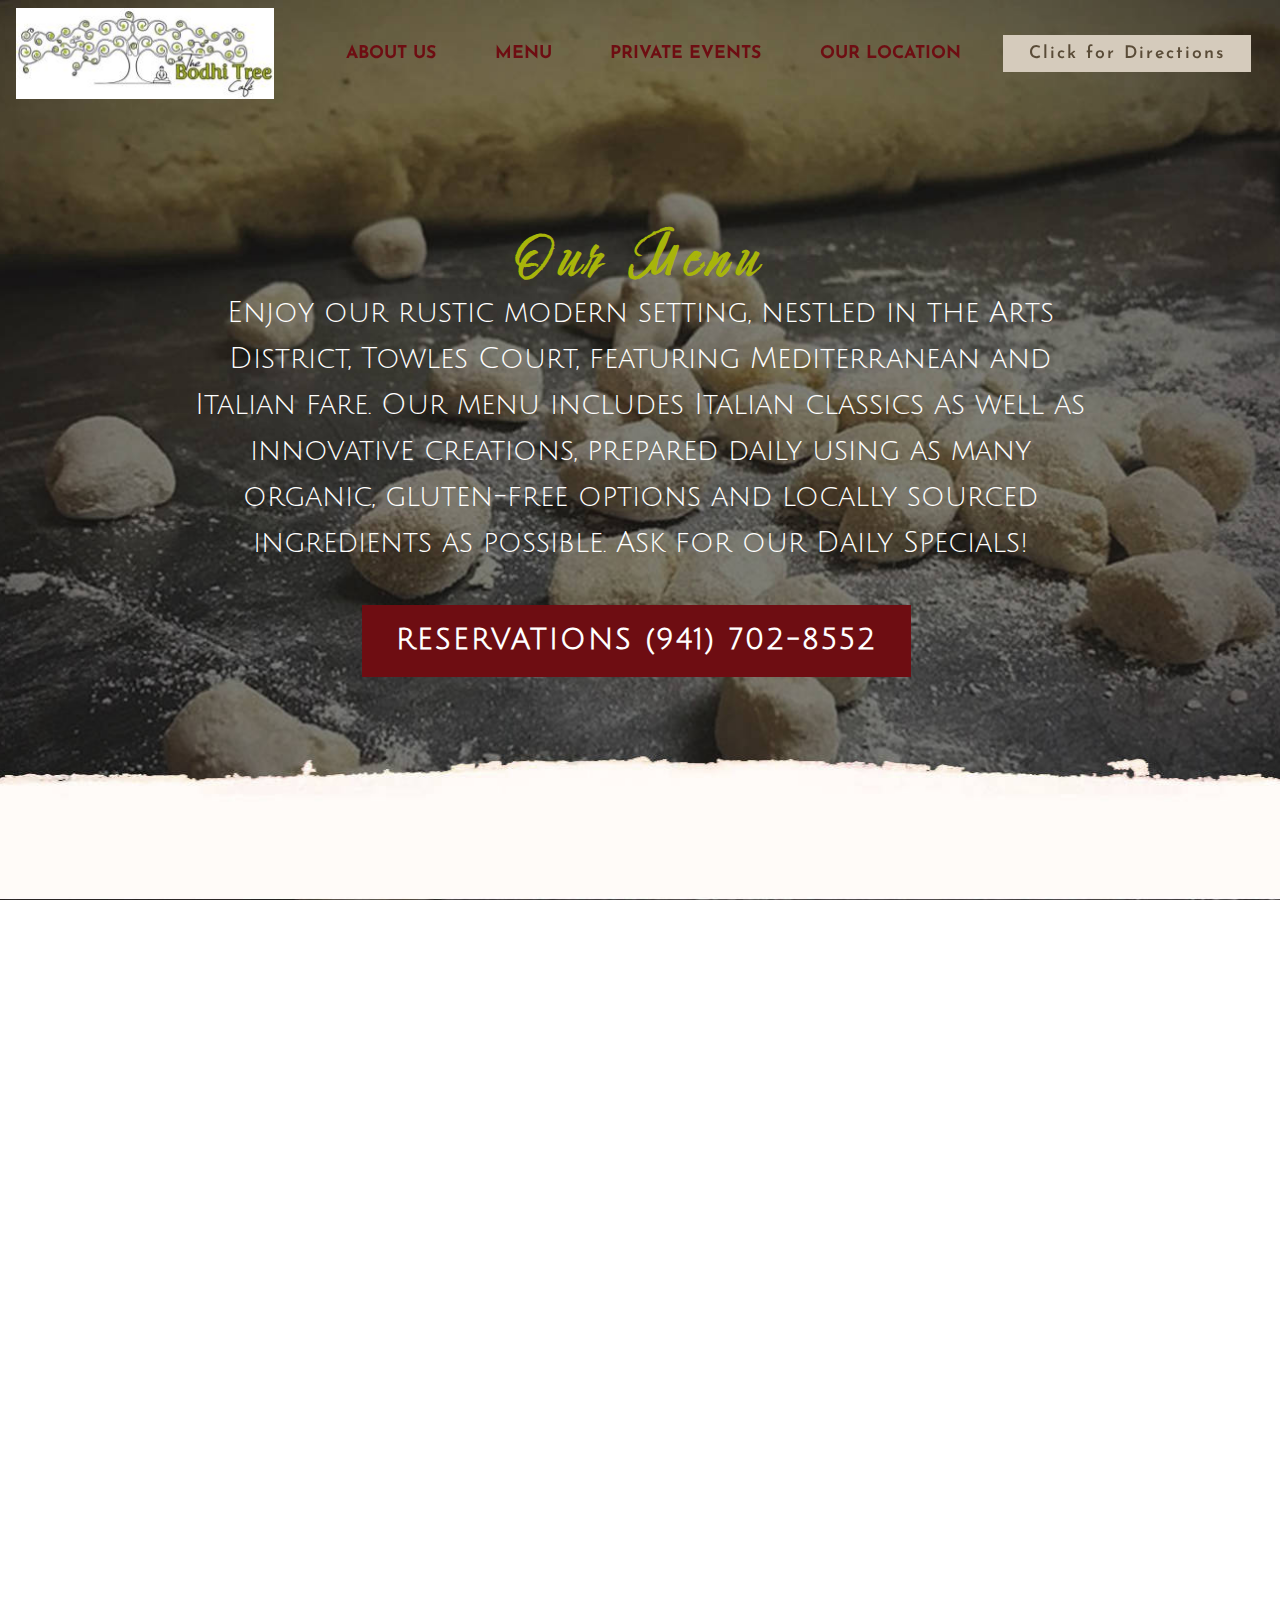
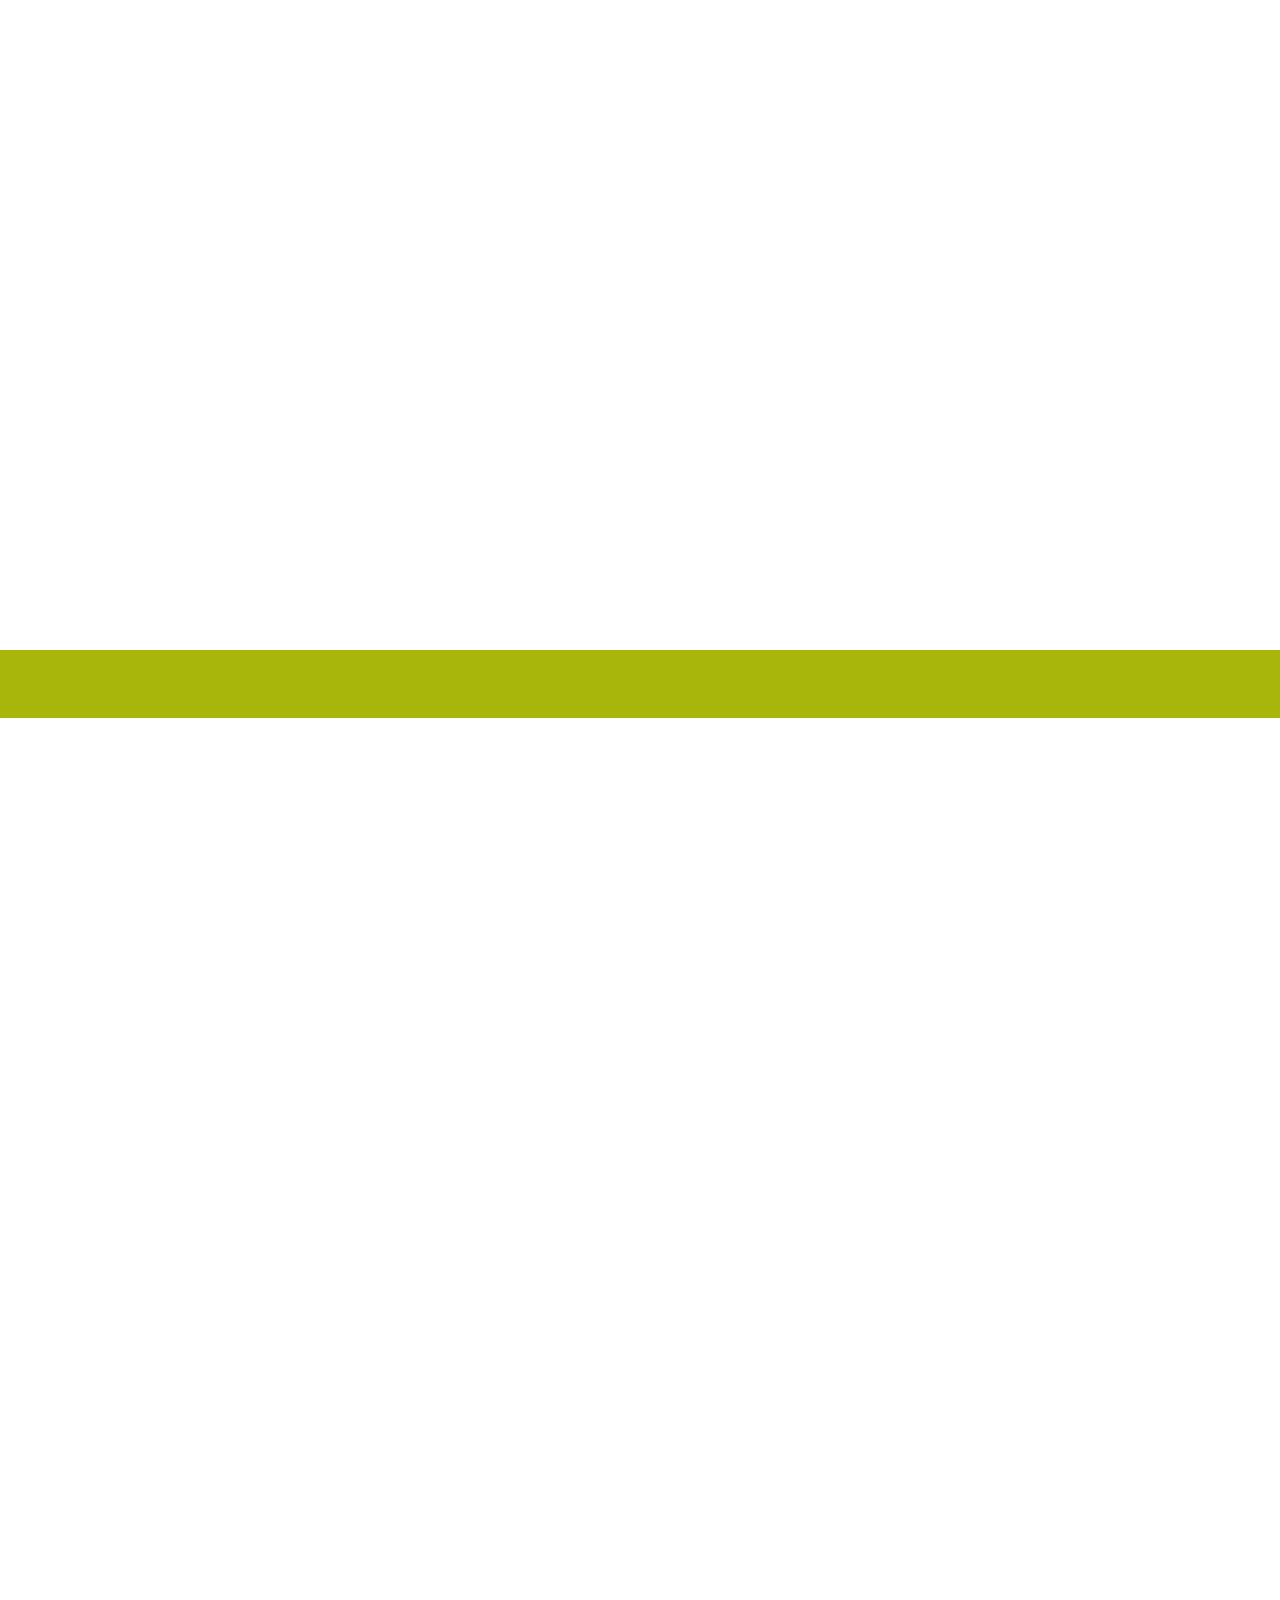
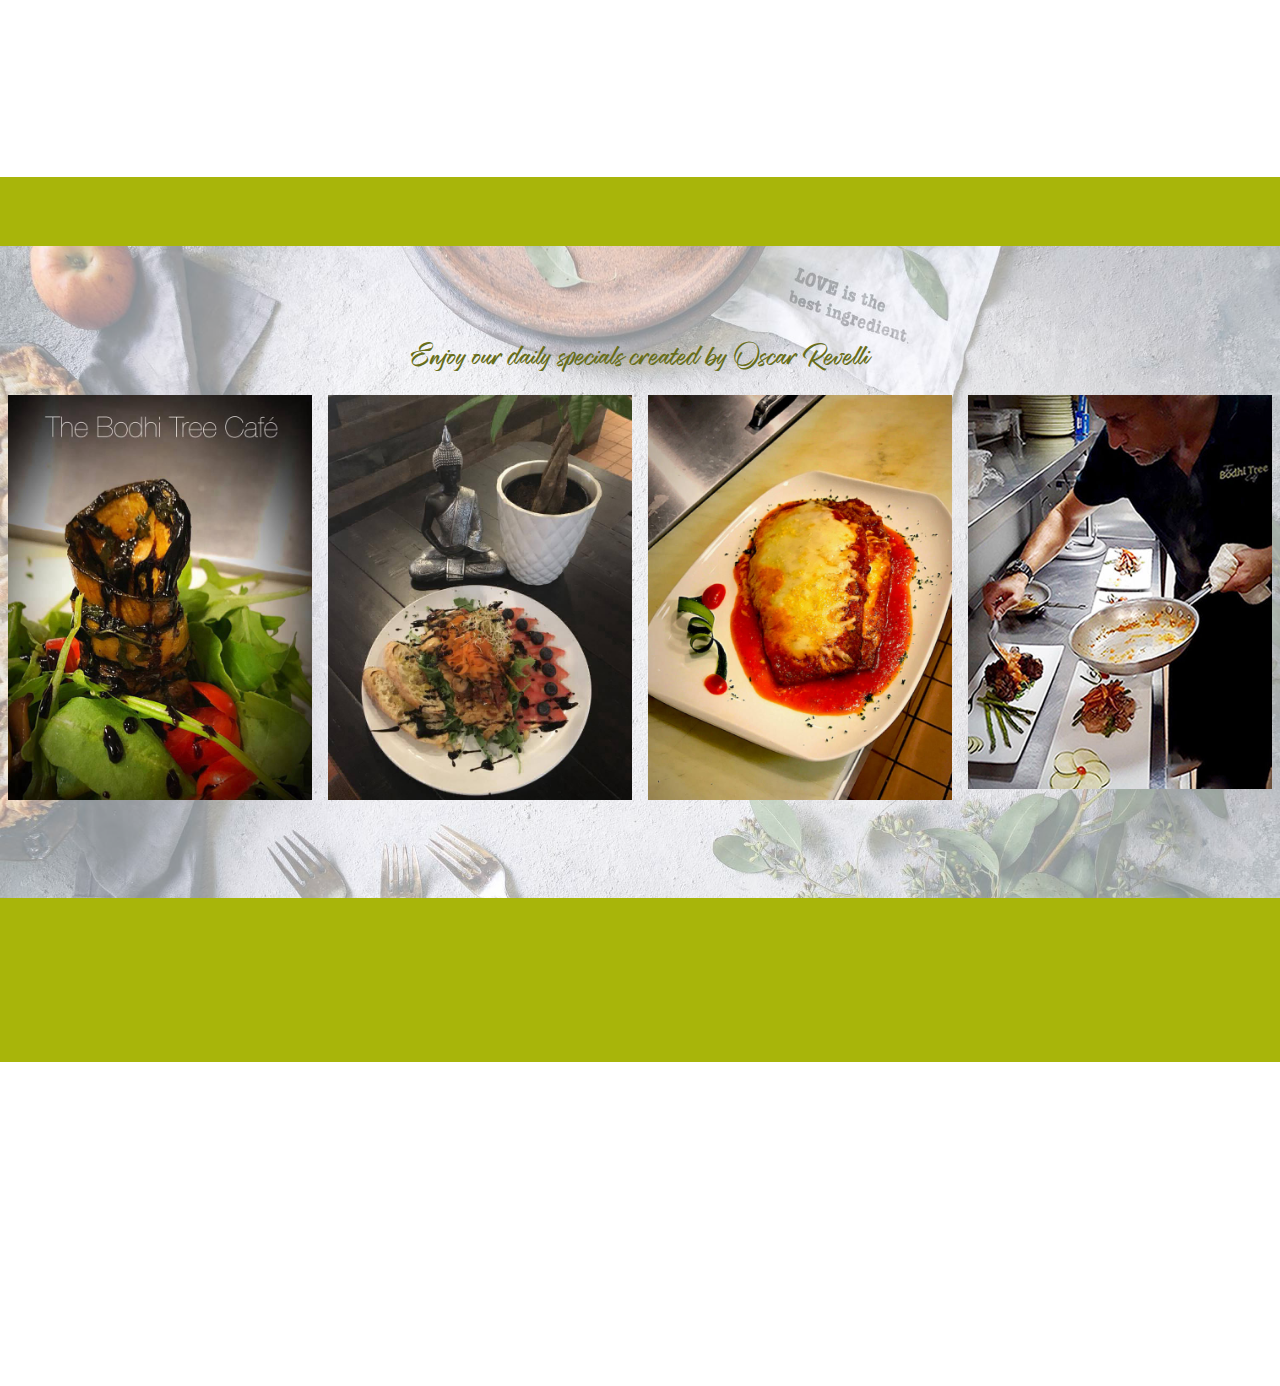
<file: menu.html>
<!DOCTYPE html>
<html  >
<head>
  
  <meta charset="UTF-8">
  <meta http-equiv="X-UA-Compatible" content="IE=edge">
  
  <meta name="viewport" content="width=device-width, initial-scale=1, minimum-scale=1">
  <link rel="shortcut icon" href="assets/images/bohemios-tapas-cousine-st-pete-florida-227x76.png" type="image/x-icon">
  <meta name="description" content="Bodhi Tree Cafe in Sarasota Florida offers daily specials, mediterrenean and italian cuisine, things to do in Sarasota, Towles Court Art District">
  
  
  <title>Bodhi Tree Cafe Menu | Mediterrenean Italian Restauranta Sarasota FL | Things to do SRQ | Vegetarian Friendly Gluten-Free Consicous</title>
  <link rel="stylesheet" href="assets/web/assets/mobirise-icons/mobirise-icons.css">
  <link rel="stylesheet" href="assets/tether/tether.min.css">
  <link rel="stylesheet" href="assets/bootstrap/css/bootstrap.min.css">
  <link rel="stylesheet" href="assets/bootstrap/css/bootstrap-grid.min.css">
  <link rel="stylesheet" href="assets/bootstrap/css/bootstrap-reboot.min.css">
  <link rel="stylesheet" href="assets/animatecss/animate.min.css">
  <link rel="stylesheet" href="assets/popup-overlay-plugin/style.css">
  <link rel="stylesheet" href="assets/dropdown/css/style.css">
  <link rel="stylesheet" href="assets/socicon/css/styles.css">
  <link rel="stylesheet" href="assets/theme/css/style.css">
  <link rel="stylesheet" href="assets/gallery/style.css">
  <link href="assets/fonts/style.css" rel="stylesheet">
  <link rel="preload" href="https://fonts.googleapis.com/css?family=Julius+Sans+One:400&display=swap" as="style" onload="this.onload=null;this.rel='stylesheet'">
  <noscript><link rel="stylesheet" href="https://fonts.googleapis.com/css?family=Julius+Sans+One:400&display=swap"></noscript>
  <link rel="preload" href="https://fonts.googleapis.com/css?family=Lato:100,100i,300,300i,400,400i,700,700i,900,900i&display=swap" as="style" onload="this.onload=null;this.rel='stylesheet'">
  <noscript><link rel="stylesheet" href="https://fonts.googleapis.com/css?family=Lato:100,100i,300,300i,400,400i,700,700i,900,900i&display=swap"></noscript>
  <link rel="preload" href="https://fonts.googleapis.com/css?family=Josefin+Sans:300,300i,400,400i,600,600i,700,700i&display=swap" as="style" onload="this.onload=null;this.rel='stylesheet'">
  <noscript><link rel="stylesheet" href="https://fonts.googleapis.com/css?family=Josefin+Sans:300,300i,400,400i,600,600i,700,700i&display=swap"></noscript>
  <link rel="preload" as="style" href="assets/mobirise/css/mbr-additional.css"><link rel="stylesheet" href="assets/mobirise/css/mbr-additional.css" type="text/css">

  
  
  
</head>
<body>

<!-- Analytics -->
<!-- Global site tag (gtag.js) - Google Analytics -->
<script async src="https://www.googletagmanager.com/gtag/js?id=UA-7001442-22"></script>
<script>
  window.dataLayer = window.dataLayer || [];
  function gtag(){dataLayer.push(arguments);}
  gtag('js', new Date());

  gtag('config', 'UA-7001442-22');
</script>
<!-- /Analytics -->


  
  <section class="menu cid-r4bXZKhddy" once="menu" id="menu1-n">

    
    

    <nav class="navbar navbar-dropdown navbar-fixed-top navbar-expand-lg">
        <div class="navbar-brand">
            <span class="navbar-logo">
                <a href="http://www.bodhitreecafesrq.com">
                    <img src="assets/images/bodhi-tree-cafe-srq-logo-556x195.jpg" alt="" title="" style="height: 5.7rem;">
                </a>
            </span>
            
        </div>
        <button class="navbar-toggler" type="button" data-toggle="collapse" data-target="#navbarSupportedContent" aria-controls="navbarNavAltMarkup" aria-expanded="false" aria-label="Toggle navigation">
            <div class="hamburger">
                <span></span>
                <span></span>
                <span></span>
                <span></span>
            </div>
        </button>
      <div class="collapse navbar-collapse" id="navbarSupportedContent">
            <ul class="navbar-nav nav-dropdown" data-app-modern-menu="true"><li class="nav-item">
                    <a class="nav-link link text-primary display-4" href="sarasota-restaurant.html"><strong>
                        ABOUT US</strong></a>
                </li>
                
                <li class="nav-item">
                    <a class="nav-link link text-primary display-4" href="menu.html"><strong>
                        MENU</strong></a>
                </li><li class="nav-item"><a class="nav-link link text-primary display-4" href="private-events.html"><strong>
                        PRIVATE EVENTS</strong></a></li><li class="nav-item"><a class="nav-link link text-primary display-4" href="contact.html"><strong>
                        OUR LOCATION</strong></a></li></ul>
            
            <div class="navbar-buttons mbr-section-btn"><a class="btn btn-sm btn-danger display-4" href="https://www.google.com/maps/dir//The+Bodhi+Tree+Cafe/data=!4m6!4m5!1m1!4e2!1m2!1m1!1s0x88c3406ee230dfd5:0xefc59580877e0c60?sa=X&ved=2ahUKEwiL6v3GmNvdAhVDq1MKHVA1DYwQ9RcwDnoECAoQEw" target="_blank">Click for Directions</a></div>
      </div>
    </nav>
</section>

<section class="header2 cid-r4ddKhJOuP mbr-fullscreen" id="header2-t">

    

    

    <div class="container">
        <div class="row justify-content-center">
            <div class="media-container-column mbr-black col-md-10">
                
                <h1 class="mbr-section-title align-center pb-2 mbr-fonts-style mbr-bold display-1">Our Menu</h1>
                
                <p class="mbr-text align-center pb-3 mbr-fonts-style display-5">Enjoy our rustic modern setting, nestled in the Arts District, Towles Court, featuring Mediterranean and Italian fare. Our menu includes Italian classics as well as innovative creations, prepared daily using as many organic, gluten-free options and locally sourced ingredients as possible. Ask for our Daily Specials!</p>
                <div class="mbr-section-btn align-center"><a class="btn btn-md btn-primary display-5" href="tel:+1-941-7028552">RESERVATIONS (941) 702-8552 </a></div>
            </div>
        </div>
    </div>
    
</section>

<section class="image1 cid-r4dcVkdH9Q" id="image1-s">

    

    <figure class="mbr-figure container">
        <div class="image-block" style="width: 100%;">
            <img src="assets/images/bodhi-tree-menu-2021-no-prices-2220x2639.jpg" alt="Bodhi Tree Cafe Menu Sarasota Foodies" title="Bodhi Tree Cafe Menu Sarasota Foodies">
        </div>
    </figure>
</section>

<section class="content3 popup-btn-cards cid-szoEKtoAmY" id="content3-2v">

    

    <a class="full-link" href="http://www.bodhitreecafesrq.com/BodhiTreeMenu2021.pdf"></a>
    <div class="container card-wrapper">
        <div class="row justify-content-center align-items-center" style="min-height: 3vw;">
             <div class="col-sm-12 col-md-10 text-block align-center">
                <h2 class="mbr-section-title mbr-fonts-style mbr-light mbr-white mbr-bold display-5">
                    Download Menu (pdf version)</h2>                 
             </div>
        </div>
    </div>
</section>

<section class="image1 cid-szoDOdrNyy" id="image1-2u">

    

    <figure class="mbr-figure container">
        <div class="image-block" style="width: 100%;">
            <img src="assets/images/bodhi-tree-vegan-vegetarian-menu-2021-no-prices-2220x2059.jpg" alt="Bodhi Tree Cafe Menu Sarasota Foodies" title="Bodhi Tree Cafe Menu Sarasota Foodies">
        </div>
    </figure>
</section>

<section class="content3 popup-btn-cards cid-r7iXa4TfgE" id="content3-1u">

    

    <a class="full-link" href="http://www.bodhitreecafesrq.com/BodhiTreeVeganVegetarianMenu2021.pdf"></a>
    <div class="container card-wrapper">
        <div class="row justify-content-center align-items-center" style="min-height: 3vw;">
             <div class="col-sm-12 col-md-10 text-block align-center">
                <h2 class="mbr-section-title mbr-fonts-style mbr-light mbr-white mbr-bold display-5">
                    Download Vegan/Vegetarian Menu (pdf version)</h2>                 
             </div>
        </div>
    </div>
</section>

<section class="gallery1 mbr-gallery mbr-slider-carousel cid-r4dM1n3voY" id="gallery1-18">

    

    <div class="mbr-overlay" style="opacity: 0.5; background-color: rgb(255, 255, 255);">
    </div>
    <div>
        <div class="row justify-content-center">
            <div class="col-sm-10">
                <h2 class="align-center mbr-fonts-style mbr-section-title display-2">Enjoy our daily specials created by Oscar Revelli</h2>
            </div>
        </div>
        <div class="col-left-gallery"><!-- Filter --><!-- Gallery --><div class="mbr-gallery-row"><div class="mbr-gallery-layout-default"><div><div><div class="mbr-gallery-item mbr-gallery-item--p1" data-video-url="false" data-tags="Awesome"><div href="#lb-gallery1-18" data-slide-to="0" data-bs-slide-to="0" data-toggle="modal" data-bs-toggle="modal"><img src="assets/images/grilled-zuchinni-720x960-720x960.jpg" alt="Sarasota Foodies, Things to do in Sarasota" title=""><span class="icon-focus"></span><span class="mbr-gallery-title mbr-fonts-style display-7">Grilled Zucchini marinated in our balsamic and herb vinaigrette!</span></div></div><div class="mbr-gallery-item mbr-gallery-item--p1" data-video-url="false" data-tags="Animated"><div href="#lb-gallery1-18" data-slide-to="1" data-bs-slide-to="1" data-toggle="modal" data-bs-toggle="modal"><img src="assets/images/chicken-solare-720x960-720x960.jpg" alt="Sarasota Foodies, Things to do in Sarasota" title=""><span class="icon-focus"></span><span class="mbr-gallery-title mbr-fonts-style display-7">Vegan Solare</span></div></div><div class="mbr-gallery-item mbr-gallery-item--p1" data-video-url="false" data-tags="Responsive"><div href="#lb-gallery1-18" data-slide-to="2" data-bs-slide-to="2" data-toggle="modal" data-bs-toggle="modal"><img src="assets/images/best-italiand-restaurant-sarasota-720x960-720x960.jpg" alt="Sarasota Foodies, Things to do in Sarasota" title=""><span class="icon-focus"></span><span class="mbr-gallery-title mbr-fonts-style display-7">Enjoy Oscar Revelli's Eggplant Parmigiana our most popular vegetarian entree</span></div></div><div class="mbr-gallery-item mbr-gallery-item--p1" data-video-url="false" data-tags="Responsive"><div href="#lb-gallery1-18" data-slide-to="3" data-bs-slide-to="3" data-toggle="modal" data-bs-toggle="modal"><img src="assets/images/chef-oscar-570x739-570x739.jpg" alt="" title=""><span class="icon-focus"></span><span class="mbr-gallery-title mbr-fonts-style display-7">Enjoy Oscar Revelli's Recipes</span></div></div></div></div><div class="clearfix"></div></div></div><!-- Lightbox --><div data-app-prevent-settings="" class="mbr-slider modal fade carousel slide" tabindex="-1" data-keyboard="true" data-bs-keyboard="true" data-interval="false" data-bs-interval="false" id="lb-gallery1-18"><div class="modal-dialog"><div class="modal-content"><div class="modal-body"><div class="carousel-inner"><div class="carousel-item"><img src="assets/images/grilled-zuchinni-720x960.jpg" alt="Sarasota Foodies, Things to do in Sarasota" title=""></div><div class="carousel-item"><img src="assets/images/chicken-solare-720x960.jpg" alt="Sarasota Foodies, Things to do in Sarasota" title=""></div><div class="carousel-item active"><img src="assets/images/best-italiand-restaurant-sarasota-720x960.jpg" alt="Sarasota Foodies, Things to do in Sarasota" title=""></div><div class="carousel-item"><img src="assets/images/chef-oscar-570x739.jpg" alt="" title=""></div></div><a class="carousel-control carousel-control-prev" role="button" data-slide="prev" data-bs-slide="prev" href="#lb-gallery1-18"><span class="mbri-left mbr-iconfont" aria-hidden="true"></span><span class="sr-only visually-hidden">Previous</span></a><a class="carousel-control carousel-control-next" role="button" data-slide="next" data-bs-slide="next" href="#lb-gallery1-18"><span class="mbri-right mbr-iconfont" aria-hidden="true"></span><span class="sr-only visually-hidden">Next</span></a><a class="close" href="#" role="button" data-dismiss="modal" data-bs-dismiss="modal"><span class="sr-only visually-hidden">Close</span></a></div></div></div></div></div>
    </div>
</section>

<section class="content3 popup-btn-cards cid-r7ASpyT4ZS" id="content3-28">

    

    <a class="full-link" href="https://www.facebook.com/The-Bodhi-Tree-Cafe-1933358593551716/"></a>
    <div class="container card-wrapper">
        <div class="row justify-content-center align-items-center" style="min-height: 3vw;">
             <div class="col-sm-12 col-md-10 text-block align-center">
                <h2 class="mbr-section-title mbr-fonts-style mbr-light mbr-white mbr-bold display-5">Please visit us on Artwalk Night every third Friday of the month&nbsp;<div>(October through May • Reservations Only)</div></h2>                 
             </div>
        </div>
    </div>
</section>

<section class="cid-r4d7F3IN8U" id="footer1-o">

    

    

    <div class="container">
        <div class="row justify-content-center">
            <div class="links-block col-sm-12 col-md-10 align-center pb-3">
                <ul class="list-inline">
                    <li class="list-inline-item mbr-fonts-style display-4"><a href="http://www.bodhitreecafesrq.com"><strong>Home &nbsp;&nbsp;</strong></a></li>
                    <li class="list-inline-item mbr-fonts-style display-4"><a href="sarasota-restaurant.html"><strong>About Us&nbsp;</strong></a></li>
                    <li class="list-inline-item mbr-fonts-style display-4"><a href="menu.html"><strong>Our Menu</strong></a></li>
                    <li class="list-inline-item mbr-fonts-style display-4"><a href="contact.html"><strong>Our Location</strong></a></li>
                    <li class="list-inline-item mbr-fonts-style display-4"><strong>Call us: 941-702-8552 &nbsp; &nbsp; &nbsp; &nbsp; &nbsp; &nbsp; &nbsp; &nbsp; &nbsp; &nbsp; &nbsp;</strong></li>
                </ul>
            </div>
            <div class="icons-block col-sm-12 col-md-10 align-center">
                <ul class="list-inline">
                    <li class="list-inline-item">
                        <a class="icon-transition" href="https://www.facebook.com/The-Bodhi-Tree-Cafe-1933358593551716/" target="_blank">
                            <span class="mbr-iconfont socicon-facebook socicon"></span>
                        </a>
                    </li>
                    <li class="list-inline-item">
                        <a class="icon-transition" href="https://www.instagram.com/1938bodhitreecafe/" target="_blank">
                            <span class="mbr-iconfont socicon-instagram socicon"></span>
                        </a>
                    </li>
                    <li class="list-inline-item">
                        <a class="icon-transition" href="tel:+1-941-702-8552 ">
                            <span class="mbr-iconfont socicon-viber socicon"></span>
                        </a>
                    </li>
                    
                    
                    
                </ul>
            </div>
            <div class="logo-section col-sm-12 col-lg-4 align-center">
                <a href="http://www.bodhitreecafesrq.com"><img src="assets/images/bodhi-tree-cafe-srq-logo-556x195.jpg" height="128" alt="" title="" style="height: 5.4rem;"></a>
            </div>
        </div>
    </div>
</section>


<script src="assets/web/assets/jquery/jquery.min.js"></script>
  <script src="assets/popper/popper.min.js"></script>
  <script src="assets/tether/tether.min.js"></script>
  <script src="assets/bootstrap/js/bootstrap.min.js"></script>
  <script src="assets/smoothscroll/smooth-scroll.js"></script>
  <script src="assets/viewportchecker/jquery.viewportchecker.js"></script>
  <script src="assets/dropdown/js/nav-dropdown.js"></script>
  <script src="assets/dropdown/js/navbar-dropdown.js"></script>
  <script src="assets/touch-swipe/jquery.touch-swipe.min.js"></script>
  <script src="assets/mbr-popup-btns/mbr-popup-btns.js"></script>
  <script src="assets/masonry/masonry.pkgd.min.js"></script>
  <script src="assets/imagesloaded/imagesloaded.pkgd.min.js"></script>
  <script src="assets/bootstrapcarouselswipe/bootstrap-carousel-swipe.js"></script>
  <script src="assets/parallax/jarallax.min.js"></script>
  <script src="assets/theme/js/script.js"></script>
  <script src="assets/gallery/player.min.js"></script>
  <script src="assets/gallery/script.js"></script>
  
  
  
  <input name="animation" type="hidden">
  </body>
</html>
</file>
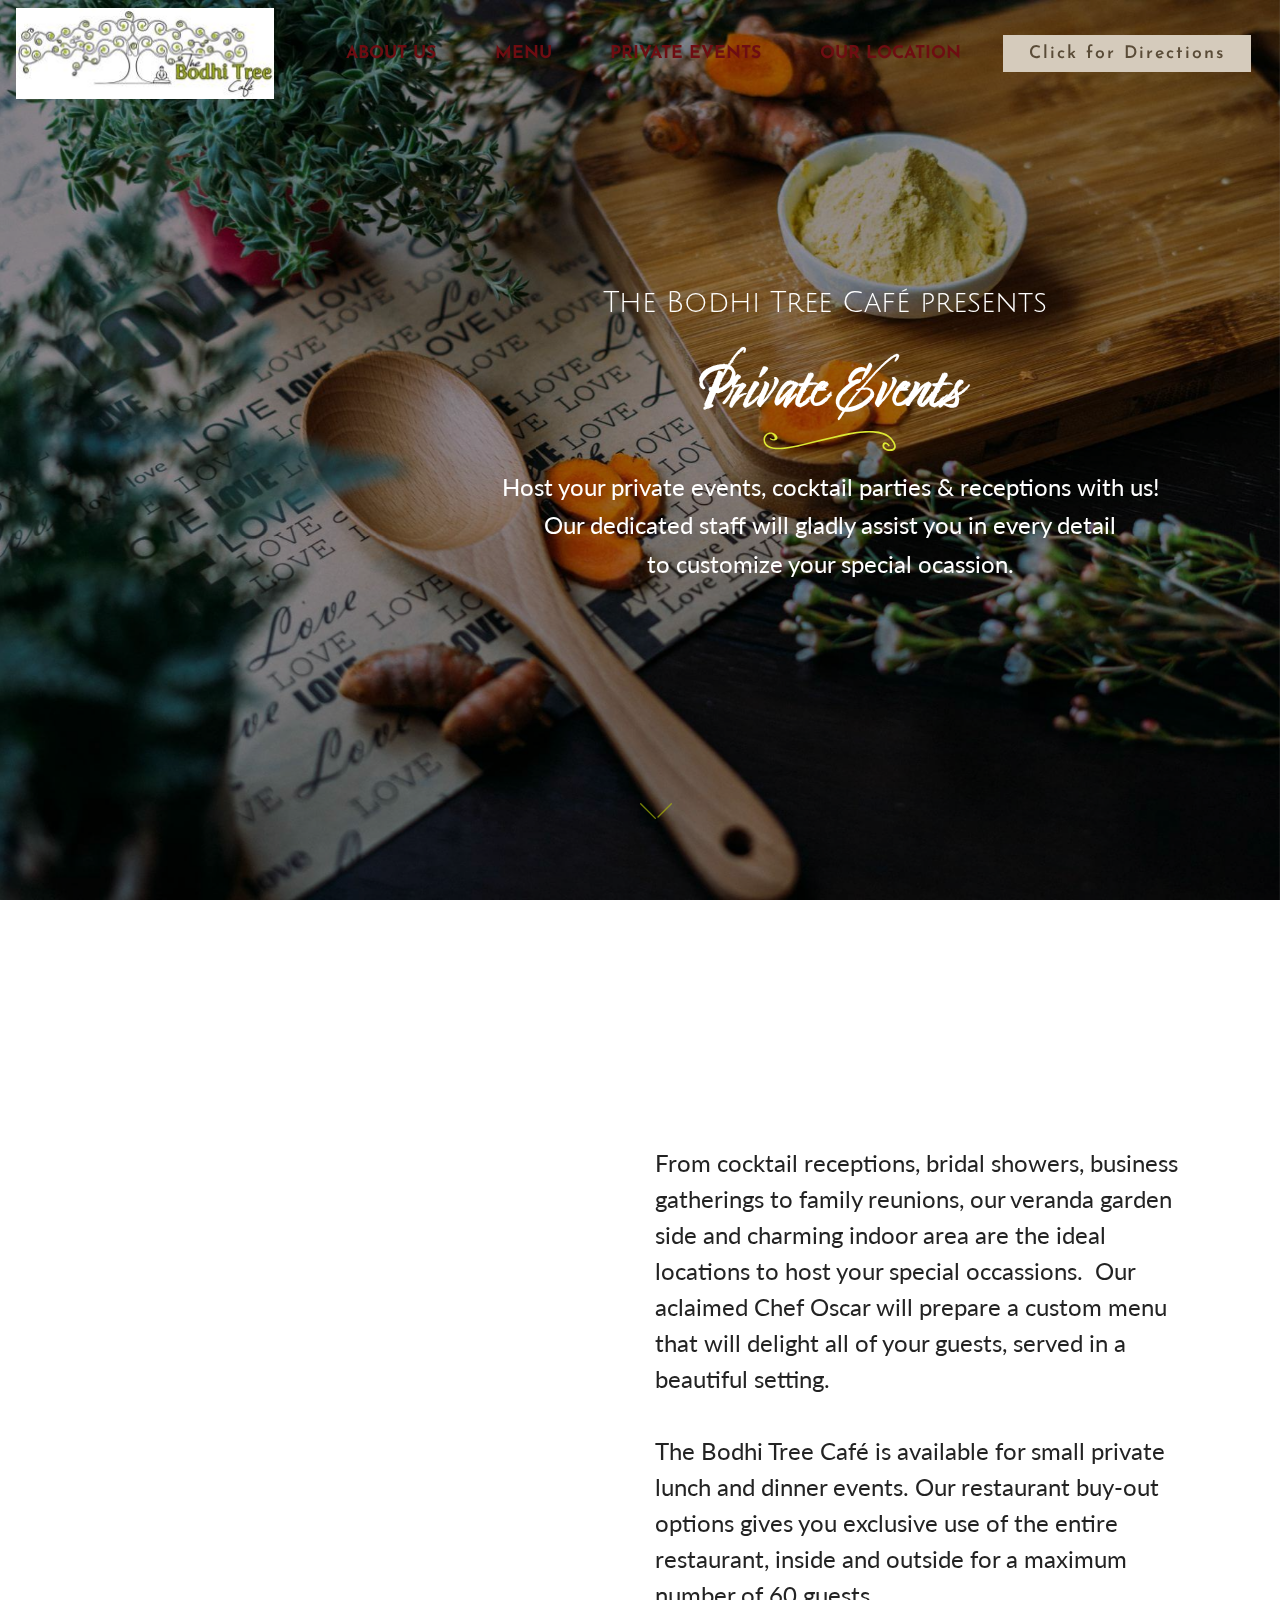
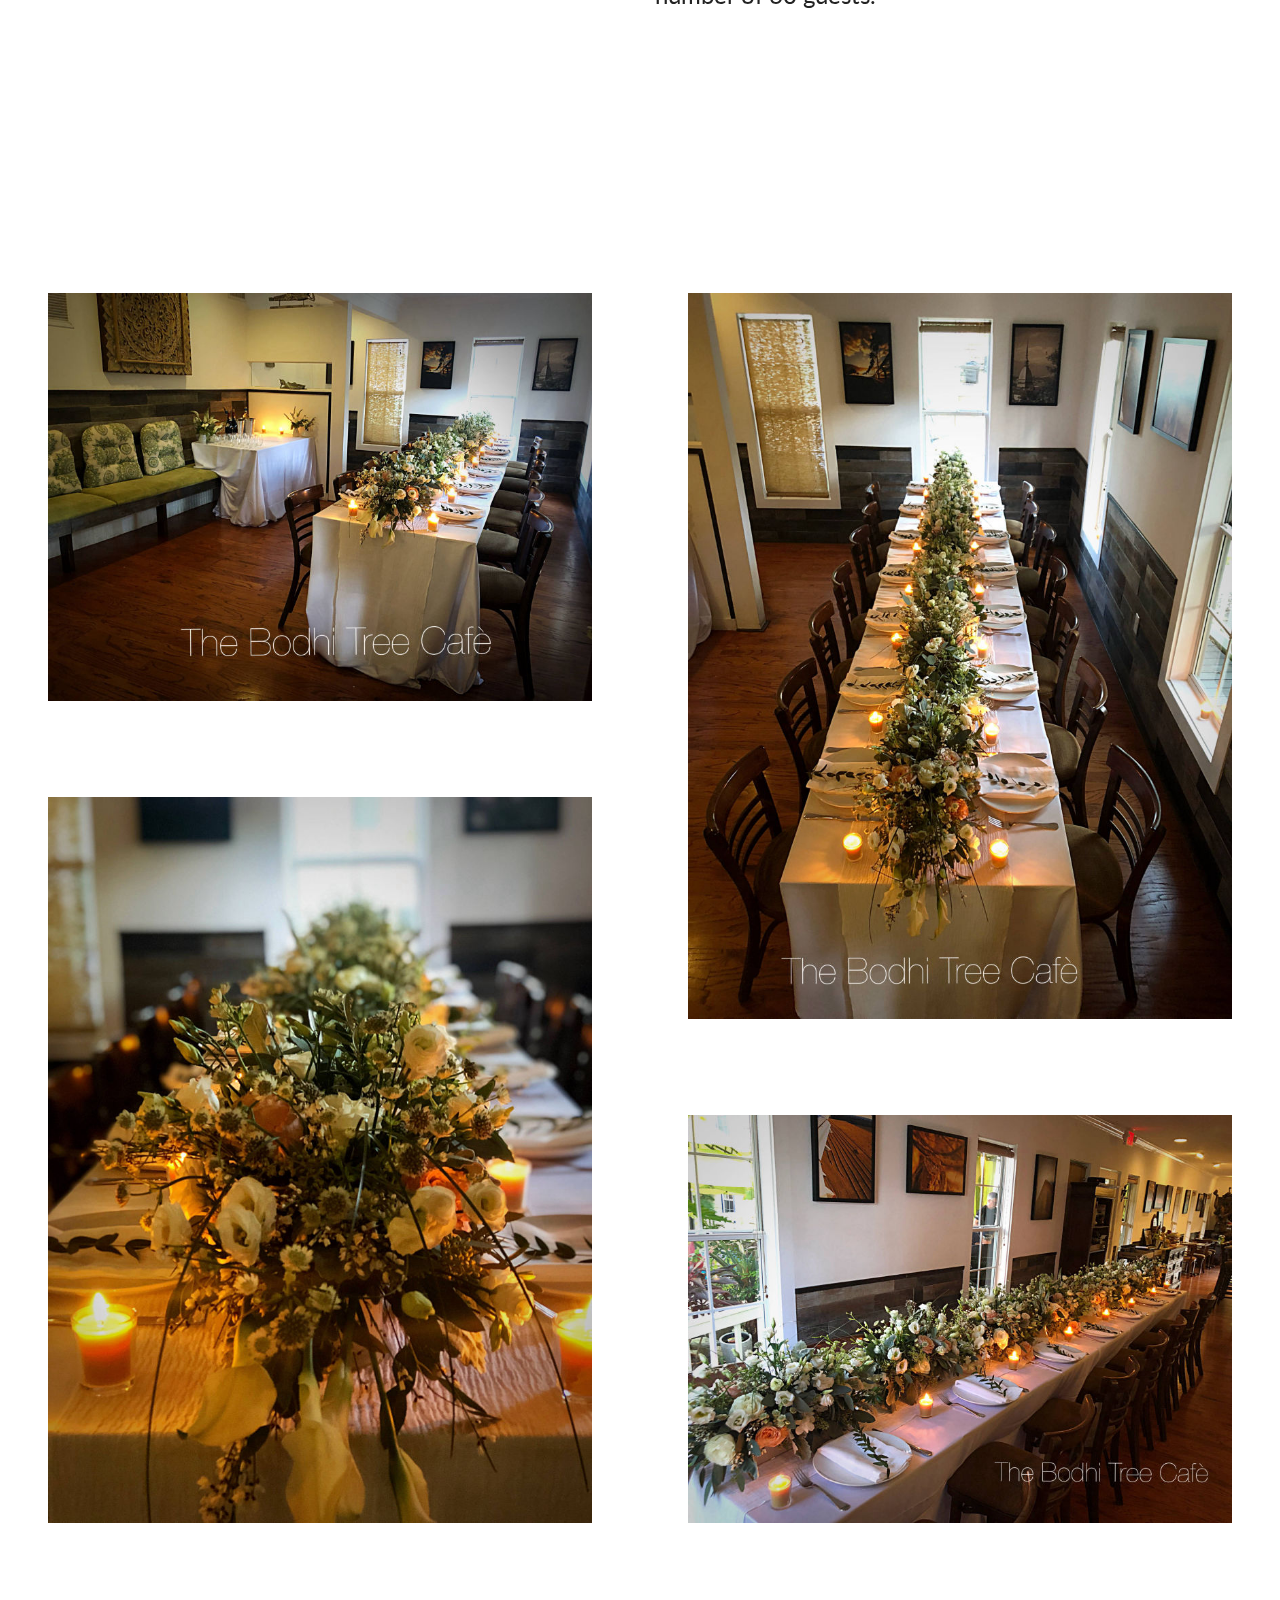
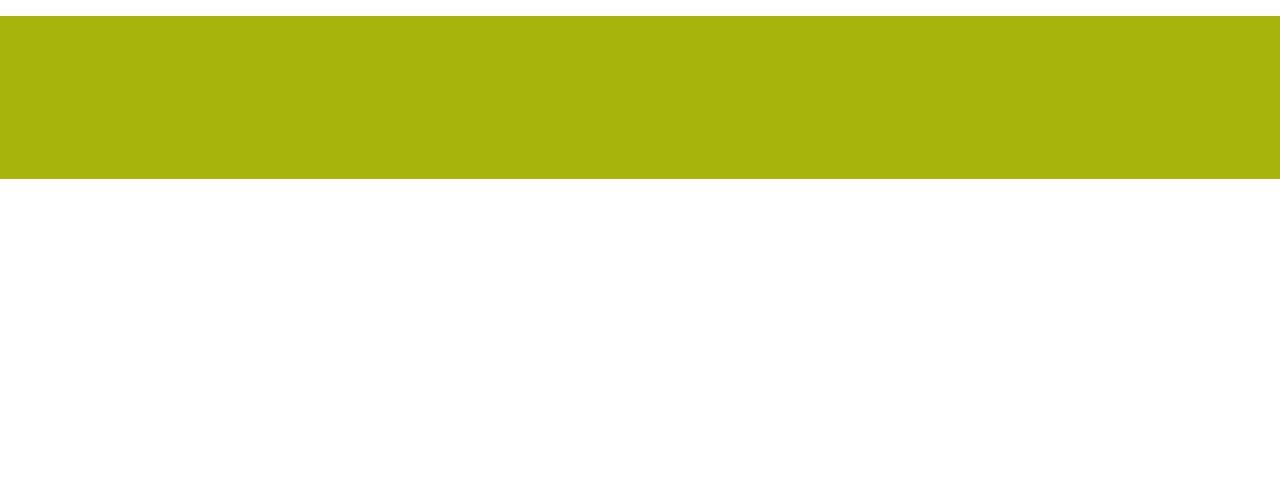
<file: private-events.html>
<!DOCTYPE html>
<html  >
<head>
  
  <meta charset="UTF-8">
  <meta http-equiv="X-UA-Compatible" content="IE=edge">
  
  <meta name="viewport" content="width=device-width, initial-scale=1, minimum-scale=1">
  <link rel="shortcut icon" href="assets/images/bohemios-tapas-cousine-st-pete-florida-227x76.png" type="image/x-icon">
  <meta name="description" content="Bodhi Tree Cafe in Sarasota Florida offers daily specials, mediterrenean and italian cuisine, things to do in Sarasota, Towles Court Art District">
  
  
  <title>Private Events | Italian Mediterrenean Restaurant | Sarasota Florida</title>
  <link rel="stylesheet" href="assets/web/assets/mobirise-icons/mobirise-icons.css">
  <link rel="stylesheet" href="assets/tether/tether.min.css">
  <link rel="stylesheet" href="assets/bootstrap/css/bootstrap.min.css">
  <link rel="stylesheet" href="assets/bootstrap/css/bootstrap-grid.min.css">
  <link rel="stylesheet" href="assets/bootstrap/css/bootstrap-reboot.min.css">
  <link rel="stylesheet" href="assets/animatecss/animate.min.css">
  <link rel="stylesheet" href="assets/popup-overlay-plugin/style.css">
  <link rel="stylesheet" href="assets/dropdown/css/style.css">
  <link rel="stylesheet" href="assets/socicon/css/styles.css">
  <link rel="stylesheet" href="assets/theme/css/style.css">
  <link rel="stylesheet" href="assets/gallery/style.css">
  <link href="assets/fonts/style.css" rel="stylesheet">
  <link rel="preload" href="https://fonts.googleapis.com/css?family=Julius+Sans+One:400&display=swap" as="style" onload="this.onload=null;this.rel='stylesheet'">
  <noscript><link rel="stylesheet" href="https://fonts.googleapis.com/css?family=Julius+Sans+One:400&display=swap"></noscript>
  <link rel="preload" href="https://fonts.googleapis.com/css?family=Lato:100,100i,300,300i,400,400i,700,700i,900,900i&display=swap" as="style" onload="this.onload=null;this.rel='stylesheet'">
  <noscript><link rel="stylesheet" href="https://fonts.googleapis.com/css?family=Lato:100,100i,300,300i,400,400i,700,700i,900,900i&display=swap"></noscript>
  <link rel="preload" href="https://fonts.googleapis.com/css?family=Josefin+Sans:300,300i,400,400i,600,600i,700,700i&display=swap" as="style" onload="this.onload=null;this.rel='stylesheet'">
  <noscript><link rel="stylesheet" href="https://fonts.googleapis.com/css?family=Josefin+Sans:300,300i,400,400i,600,600i,700,700i&display=swap"></noscript>
  <link rel="preload" as="style" href="assets/mobirise/css/mbr-additional.css"><link rel="stylesheet" href="assets/mobirise/css/mbr-additional.css" type="text/css">

  
  
  
</head>
<body>

<!-- Analytics -->
<!-- Global site tag (gtag.js) - Google Analytics -->
<script async src="https://www.googletagmanager.com/gtag/js?id=UA-7001442-22"></script>
<script>
  window.dataLayer = window.dataLayer || [];
  function gtag(){dataLayer.push(arguments);}
  gtag('js', new Date());

  gtag('config', 'UA-7001442-22');
</script>
<!-- /Analytics -->


  
  <section class="menu cid-rhH0jHgNjW" once="menu" id="menu1-2e">

    
    

    <nav class="navbar navbar-dropdown navbar-fixed-top navbar-expand-lg">
        <div class="navbar-brand">
            <span class="navbar-logo">
                <a href="http://www.bodhitreecafesrq.com">
                    <img src="assets/images/bodhi-tree-cafe-srq-logo-556x195.jpg" alt="" title="" style="height: 5.7rem;">
                </a>
            </span>
            
        </div>
        <button class="navbar-toggler" type="button" data-toggle="collapse" data-target="#navbarSupportedContent" aria-controls="navbarNavAltMarkup" aria-expanded="false" aria-label="Toggle navigation">
            <div class="hamburger">
                <span></span>
                <span></span>
                <span></span>
                <span></span>
            </div>
        </button>
      <div class="collapse navbar-collapse" id="navbarSupportedContent">
            <ul class="navbar-nav nav-dropdown" data-app-modern-menu="true"><li class="nav-item">
                    <a class="nav-link link text-primary display-4" href="sarasota-restaurant.html"><strong>
                        ABOUT US</strong></a>
                </li>
                
                <li class="nav-item">
                    <a class="nav-link link text-primary display-4" href="menu.html"><strong>
                        MENU</strong></a>
                </li><li class="nav-item"><a class="nav-link link text-primary display-4" href="private-events.html"><strong>
                        PRIVATE EVENTS</strong></a></li><li class="nav-item"><a class="nav-link link text-primary display-4" href="contact.html"><strong>
                        OUR LOCATION</strong></a></li></ul>
            
            <div class="navbar-buttons mbr-section-btn"><a class="btn btn-sm btn-danger display-4" href="https://www.google.com/maps/dir//The+Bodhi+Tree+Cafe/data=!4m6!4m5!1m1!4e2!1m2!1m1!1s0x88c3406ee230dfd5:0xefc59580877e0c60?sa=X&ved=2ahUKEwiL6v3GmNvdAhVDq1MKHVA1DYwQ9RcwDnoECAoQEw" target="_blank">Click for Directions</a></div>
      </div>
    </nav>
</section>

<section class="header1 cid-rhH5o6cjTF mbr-fullscreen mbr-parallax-background" id="header1-2p">

    

    <div class="mbr-overlay" style="opacity: 0.4; background-color: rgb(0, 0, 0);">
    </div>

    <div class="container">
        <div class="row">
            <div class="col-lg-8 col-md-10 ml-auto">
                    <h3 class="mbr-section-subtitle align-center mbr-light pb-3 mbr-fonts-style display-5">The Bodhi Tree Café presents&nbsp;</h3>
                    <h1 class="mbr-section-title align-center mbr-bold mbr-fonts-style display-1">Private Events</h1>
                    <div class="py-3 ornament align-center">
                        <svg xmlns="http://www.w3.org/2000/svg" viewBox="0 0 133 20" height="20" width="150" fill="#dce934">
                            <g><path d="M127.18,6.19C121-.05,109.94-.24,101.84.1,90.84.56,80,3.3,69.32,5.77c-8,1.86-16,3.63-24,5.72-9.21,2.41-18.6,4.72-28.14,5.19-4.1.2-8.48,0-12.16-2a6.6,6.6,0,0,1-2.7-9A5.46,5.46,0,0,1,7.07,2.77c4-.22,6.73,8.39-.08,4.58a.49.49,0,0,0-.49.84c4.88,3,10.8,0,5.4-4.91C7.6-.63.4,2.06,0,8-1,24,28.25,17,36.29,15.24,53.74,11.37,70.9,6.44,88.53,3.33c11.1-2,24.75-3.54,35.06,2.19a16,16,0,0,1,6.86,8.85c1.29,4.31-4.35,4.2-7,3.52-4.84-1.26-2.42-8,1.22-3,.61.83,2,0,1.4-.82-2.15-2.93-6.71-4.9-7.12.35s8.36,7.24,11.72,4.47C135,15.32,129.91,9,127.18,6.19Z"></path></g>
                        </svg>
                    </div>
                    <p class="mbr-text align-center pb-3 mbr-fonts-style display-7">
                       Host your private events, cocktail parties &amp; receptions with us!<br>Our dedicated staff will gladly assist you in every detail<br>to customize your special ocassion.</p>
            </div>
        </div>
    </div>

    <div class="mbr-arrow hidden-sm-down" aria-hidden="true">
        <!-- <span mbr-text class="arrow-text">Scroll Down</span> -->
        <a href="#next">
            <i class="mbri-arrow-down mbr-iconfont"></i>
        </a>
    </div>
</section>

<section class="features6 cid-rhH3mkkiCg" id="features6-2n">

    

    

    <div class="container">
        <div class="row justify-content-center align-items-center">
            
            <div class="col-sm-12 text-block col-md-6">
                
                <h3 class="mbr-white mbr-section-title mbr-fonts-style align-right display-2"><em>The Bodhi Tree Café</em><br><strong>Private Events</strong></h3>
                <div class="mbr-white mbr-section-text mbr-fonts-style align-right display-7"><br>From cocktail receptions, bridal showers, business gatherings to family reunions, our veranda garden side and charming indoor area are the ideal locations to host your special occassions. &nbsp;Our aclaimed Chef Oscar will prepare a custom menu that will delight all of your guests, served in a beautiful setting.&nbsp;<br><br>The Bodhi Tree Café is available for small private lunch and dinner events. Our restaurant buy-out options gives you exclusive use of the entire restaurant, inside and outside for a maximum number of 60 guests. <br>&nbsp; &nbsp; &nbsp; &nbsp; &nbsp; &nbsp; &nbsp; &nbsp;<br><a href="tel:+941- 702-8552"><em><strong>Call (941) 702-8552 to inquire about availability</strong></em></a></div>
            </div>
            <div class="col-sm-12 col-md-6 img-block align-center">
                <div class="mbr-figure">
                    <img src="assets/images/img-2177-1080x1440.jpg" alt="Bodhi Tree Cafe Sarasota Florida Italian Restaurant" title="Private Events Downtown Sarastoa">
                </div>
            </div>
        </div>
    </div>
</section>

<section class="gallery1 mbr-gallery mbr-slider-carousel cid-rnUq2B6DlT" id="gallery1-2s">

    

    
    <div>
        
        <div class="col-left-gallery"><!-- Filter --><!-- Gallery --><div class="mbr-gallery-row"><div class="mbr-gallery-layout-default"><div><div><div class="mbr-gallery-item mbr-gallery-item--p6" data-video-url="false" data-tags="Awesome"><div href="#lb-gallery1-2s" data-slide-to="0" data-bs-slide-to="0" data-toggle="modal" data-bs-toggle="modal"><img src="assets/images/img-2175-2000x1500-800x600.jpg" alt="" title=""><span class="icon-focus"></span></div></div><div class="mbr-gallery-item mbr-gallery-item--p6" data-video-url="false" data-tags="Responsive"><div href="#lb-gallery1-2s" data-slide-to="1" data-bs-slide-to="1" data-toggle="modal" data-bs-toggle="modal"><img src="assets/images/img-2179-2000x2667-800x1067.jpg" alt="" title=""><span class="icon-focus"></span></div></div><div class="mbr-gallery-item mbr-gallery-item--p6" data-video-url="false" data-tags="Creative"><div href="#lb-gallery1-2s" data-slide-to="2" data-bs-slide-to="2" data-toggle="modal" data-bs-toggle="modal"><img src="assets/images/img-2180-2000x2667-800x1067.jpg" alt="" title=""><span class="icon-focus"></span></div></div><div class="mbr-gallery-item mbr-gallery-item--p6" data-video-url="false" data-tags="Responsive"><div href="#lb-gallery1-2s" data-slide-to="3" data-bs-slide-to="3" data-toggle="modal" data-bs-toggle="modal"><img src="assets/images/img-2178-2000x1500-800x600.jpg" alt="" title=""><span class="icon-focus"></span></div></div></div></div><div class="clearfix"></div></div></div><!-- Lightbox --><div data-app-prevent-settings="" class="mbr-slider modal fade carousel slide" tabindex="-1" data-keyboard="true" data-bs-keyboard="true" data-interval="false" data-bs-interval="false" id="lb-gallery1-2s"><div class="modal-dialog"><div class="modal-content"><div class="modal-body"><ol class="carousel-indicators"><li data-app-prevent-settings="" data-target="#lb-gallery1-2s" data-bs-target="#lb-gallery1-2s" data-slide-to="0" data-bs-slide-to="0"></li><li data-app-prevent-settings="" data-target="#lb-gallery1-2s" data-bs-target="#lb-gallery1-2s" class=" active" data-slide-to="1" data-bs-slide-to="1"></li><li data-app-prevent-settings="" data-target="#lb-gallery1-2s" data-bs-target="#lb-gallery1-2s" data-slide-to="2" data-bs-slide-to="2"></li><li data-app-prevent-settings="" data-target="#lb-gallery1-2s" data-bs-target="#lb-gallery1-2s" data-slide-to="3" data-bs-slide-to="3"></li></ol><div class="carousel-inner"><div class="carousel-item"><img src="assets/images/img-2175-2000x1500.jpg" alt="" title=""></div><div class="carousel-item active"><img src="assets/images/img-2179-2000x2667.jpg" alt="" title=""></div><div class="carousel-item"><img src="assets/images/img-2180-2000x2667.jpg" alt="" title=""></div><div class="carousel-item"><img src="assets/images/img-2178-2000x1500.jpg" alt="" title=""></div></div><a class="carousel-control carousel-control-prev" role="button" data-slide="prev" data-bs-slide="prev" href="#lb-gallery1-2s"><span class="mbri-left mbr-iconfont" aria-hidden="true"></span><span class="sr-only visually-hidden">Previous</span></a><a class="carousel-control carousel-control-next" role="button" data-slide="next" data-bs-slide="next" href="#lb-gallery1-2s"><span class="mbri-right mbr-iconfont" aria-hidden="true"></span><span class="sr-only visually-hidden">Next</span></a><a class="close" href="#" role="button" data-dismiss="modal" data-bs-dismiss="modal"><span class="sr-only visually-hidden">Close</span></a></div></div></div></div></div>
    </div>
</section>

<section class="content3 popup-btn-cards cid-rhH0jLsgM6" id="content3-2k">

    

    <a class="full-link" href="https://www.facebook.com/The-Bodhi-Tree-Cafe-1933358593551716/"></a>
    <div class="container card-wrapper">
        <div class="row justify-content-center align-items-center" style="min-height: 3vw;">
             <div class="col-sm-12 col-md-10 text-block align-center">
                <h2 class="mbr-section-title mbr-fonts-style mbr-light mbr-white mbr-bold display-5">Please visit us on Artwalk Night every third Friday of the month&nbsp;<div>(October through May • Reservations Only)</div></h2>                 
             </div>
        </div>
    </div>
</section>

<section class="cid-rhH0jLP35i" id="footer1-2l">

    

    

    <div class="container">
        <div class="row justify-content-center">
            <div class="links-block col-sm-12 col-md-10 align-center pb-3">
                <ul class="list-inline">
                    <li class="list-inline-item mbr-fonts-style display-4"><a href="http://www.bodhitreecafesrq.com"><strong>Home &nbsp;&nbsp;</strong></a></li>
                    <li class="list-inline-item mbr-fonts-style display-4"><a href="sarasota-restaurant.html"><strong>About Us&nbsp;</strong></a></li>
                    <li class="list-inline-item mbr-fonts-style display-4"><a href="menu.html"><strong>Our Menu</strong></a></li>
                    <li class="list-inline-item mbr-fonts-style display-4"><a href="contact.html"><strong>Our Location</strong></a></li>
                    <li class="list-inline-item mbr-fonts-style display-4"><strong>Call us: 941-702-8552 &nbsp; &nbsp; &nbsp; &nbsp; &nbsp; &nbsp; &nbsp; &nbsp; &nbsp; &nbsp; &nbsp;</strong></li>
                </ul>
            </div>
            <div class="icons-block col-sm-12 col-md-10 align-center">
                <ul class="list-inline">
                    <li class="list-inline-item">
                        <a class="icon-transition" href="https://www.facebook.com/The-Bodhi-Tree-Cafe-1933358593551716/" target="_blank">
                            <span class="mbr-iconfont socicon-facebook socicon"></span>
                        </a>
                    </li>
                    <li class="list-inline-item">
                        <a class="icon-transition" href="https://www.instagram.com/1938bodhitreecafe/" target="_blank">
                            <span class="mbr-iconfont socicon-instagram socicon"></span>
                        </a>
                    </li>
                    <li class="list-inline-item">
                        <a class="icon-transition" href="tel:+1-941-702-8552 ">
                            <span class="mbr-iconfont socicon-viber socicon"></span>
                        </a>
                    </li>
                    
                    
                    
                </ul>
            </div>
            <div class="logo-section col-sm-12 col-lg-4 align-center">
                <a href="http://www.bodhitreecafesrq.com"><img src="assets/images/bodhi-tree-cafe-srq-logo-556x195.jpg" height="128" alt="" title="" style="height: 5.4rem;"></a>
            </div>
        </div>
    </div>
</section>


<script src="assets/web/assets/jquery/jquery.min.js"></script>
  <script src="assets/popper/popper.min.js"></script>
  <script src="assets/tether/tether.min.js"></script>
  <script src="assets/bootstrap/js/bootstrap.min.js"></script>
  <script src="assets/smoothscroll/smooth-scroll.js"></script>
  <script src="assets/viewportchecker/jquery.viewportchecker.js"></script>
  <script src="assets/dropdown/js/nav-dropdown.js"></script>
  <script src="assets/dropdown/js/navbar-dropdown.js"></script>
  <script src="assets/touch-swipe/jquery.touch-swipe.min.js"></script>
  <script src="assets/parallax/jarallax.min.js"></script>
  <script src="assets/masonry/masonry.pkgd.min.js"></script>
  <script src="assets/imagesloaded/imagesloaded.pkgd.min.js"></script>
  <script src="assets/bootstrapcarouselswipe/bootstrap-carousel-swipe.js"></script>
  <script src="assets/mbr-popup-btns/mbr-popup-btns.js"></script>
  <script src="assets/theme/js/script.js"></script>
  <script src="assets/gallery/player.min.js"></script>
  <script src="assets/gallery/script.js"></script>
  
  
  
  <input name="animation" type="hidden">
  </body>
</html>
</file>
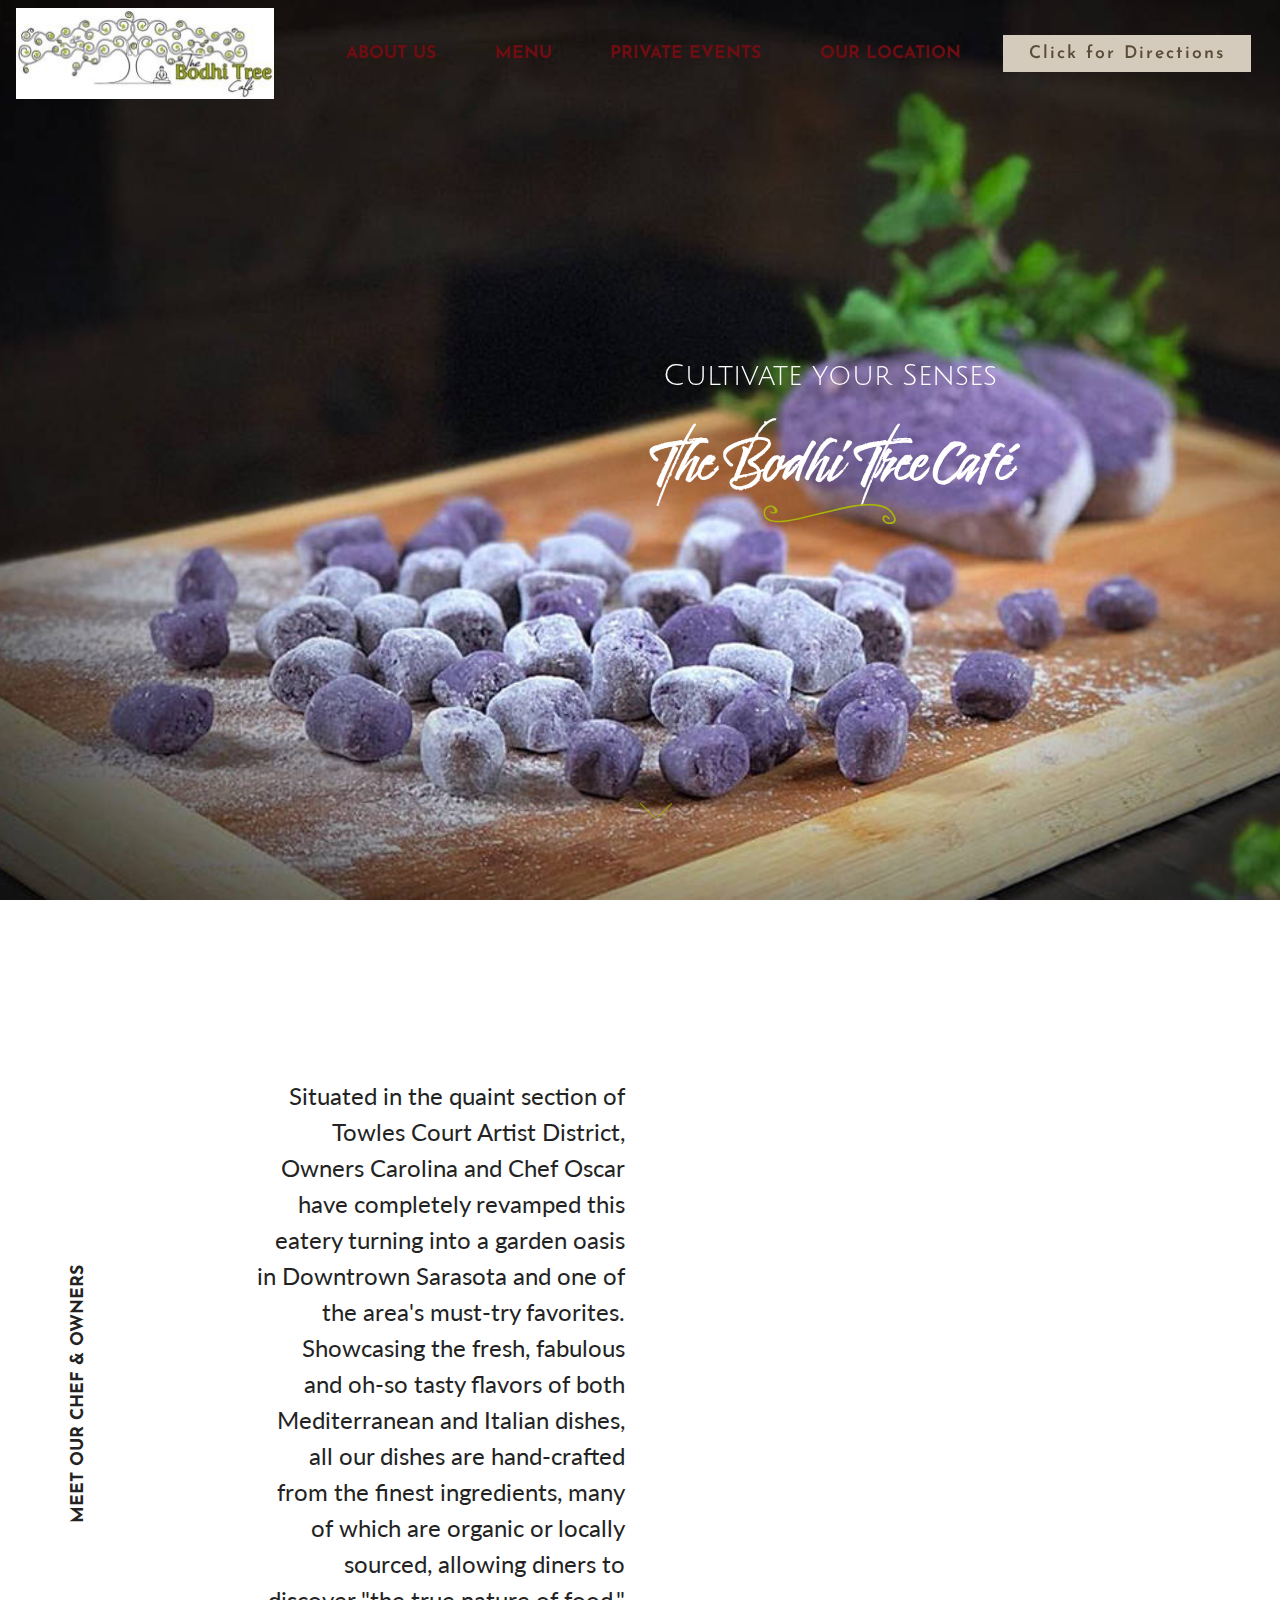
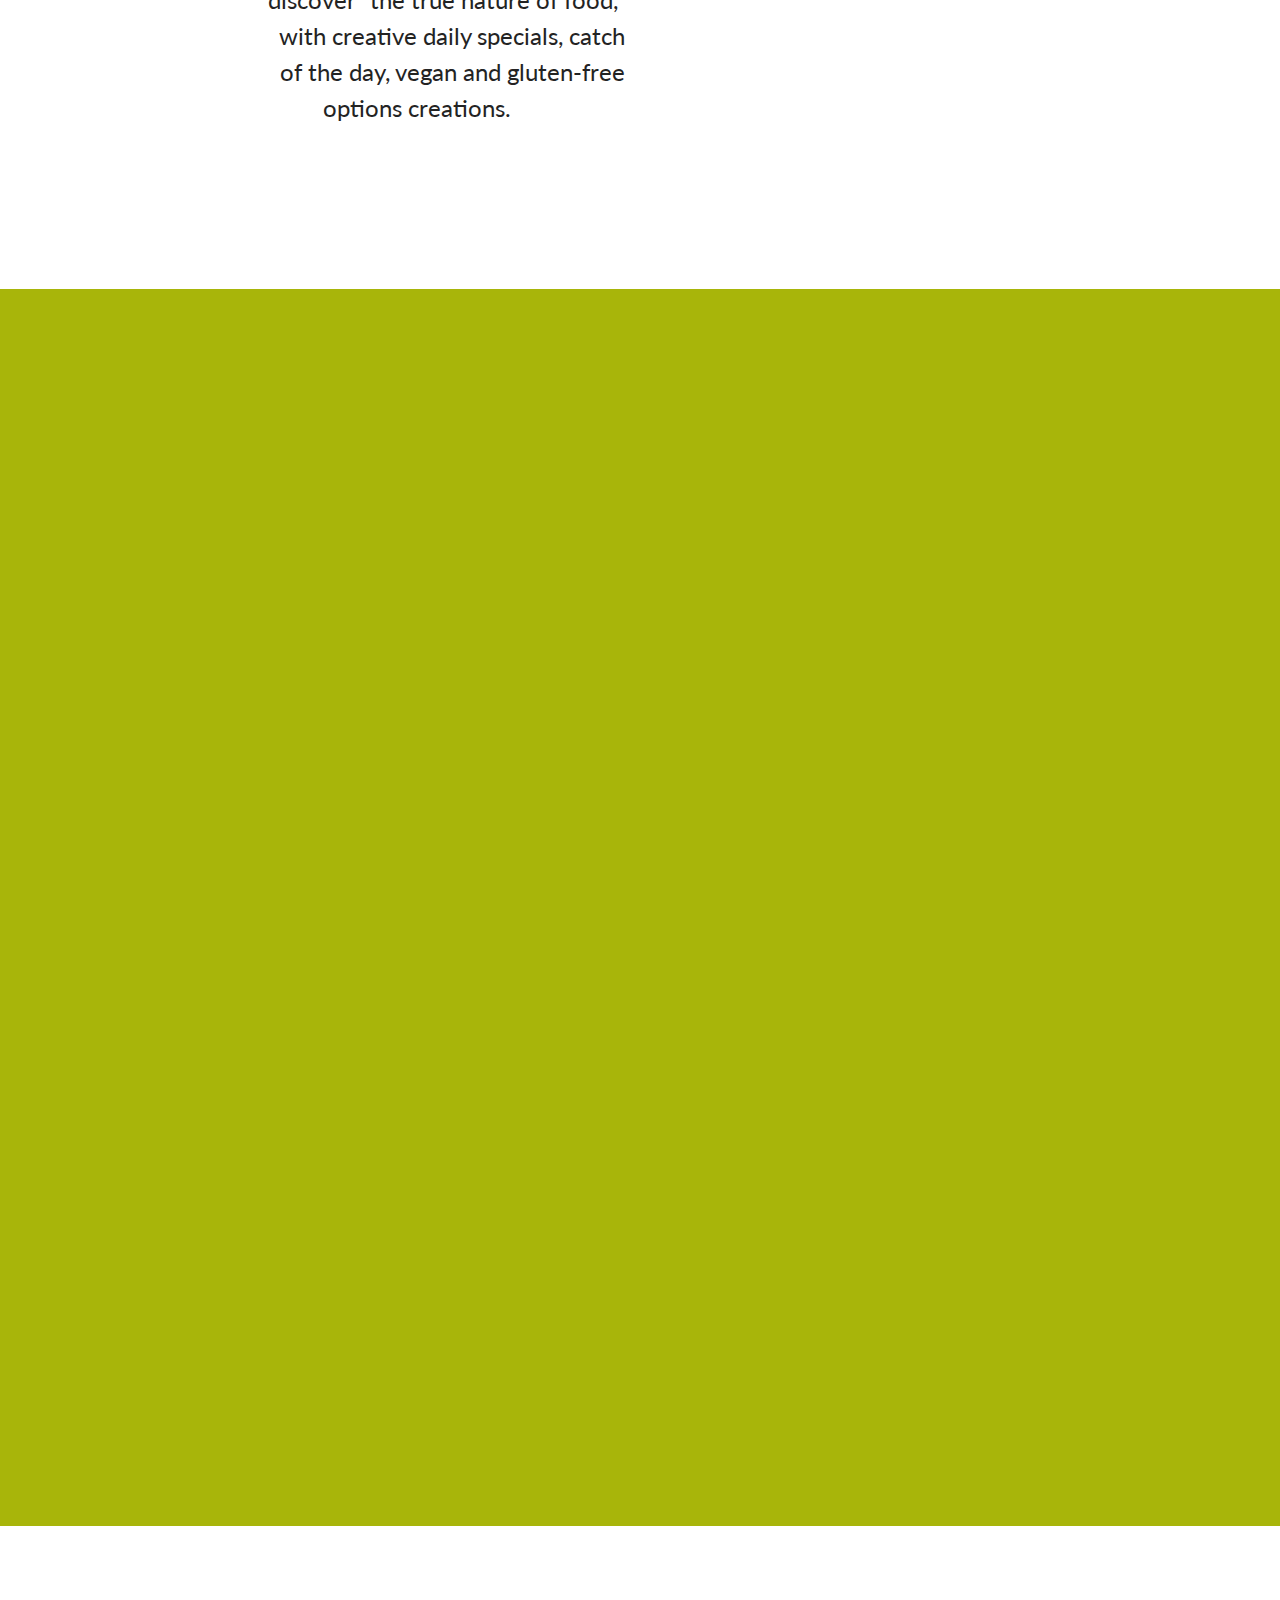
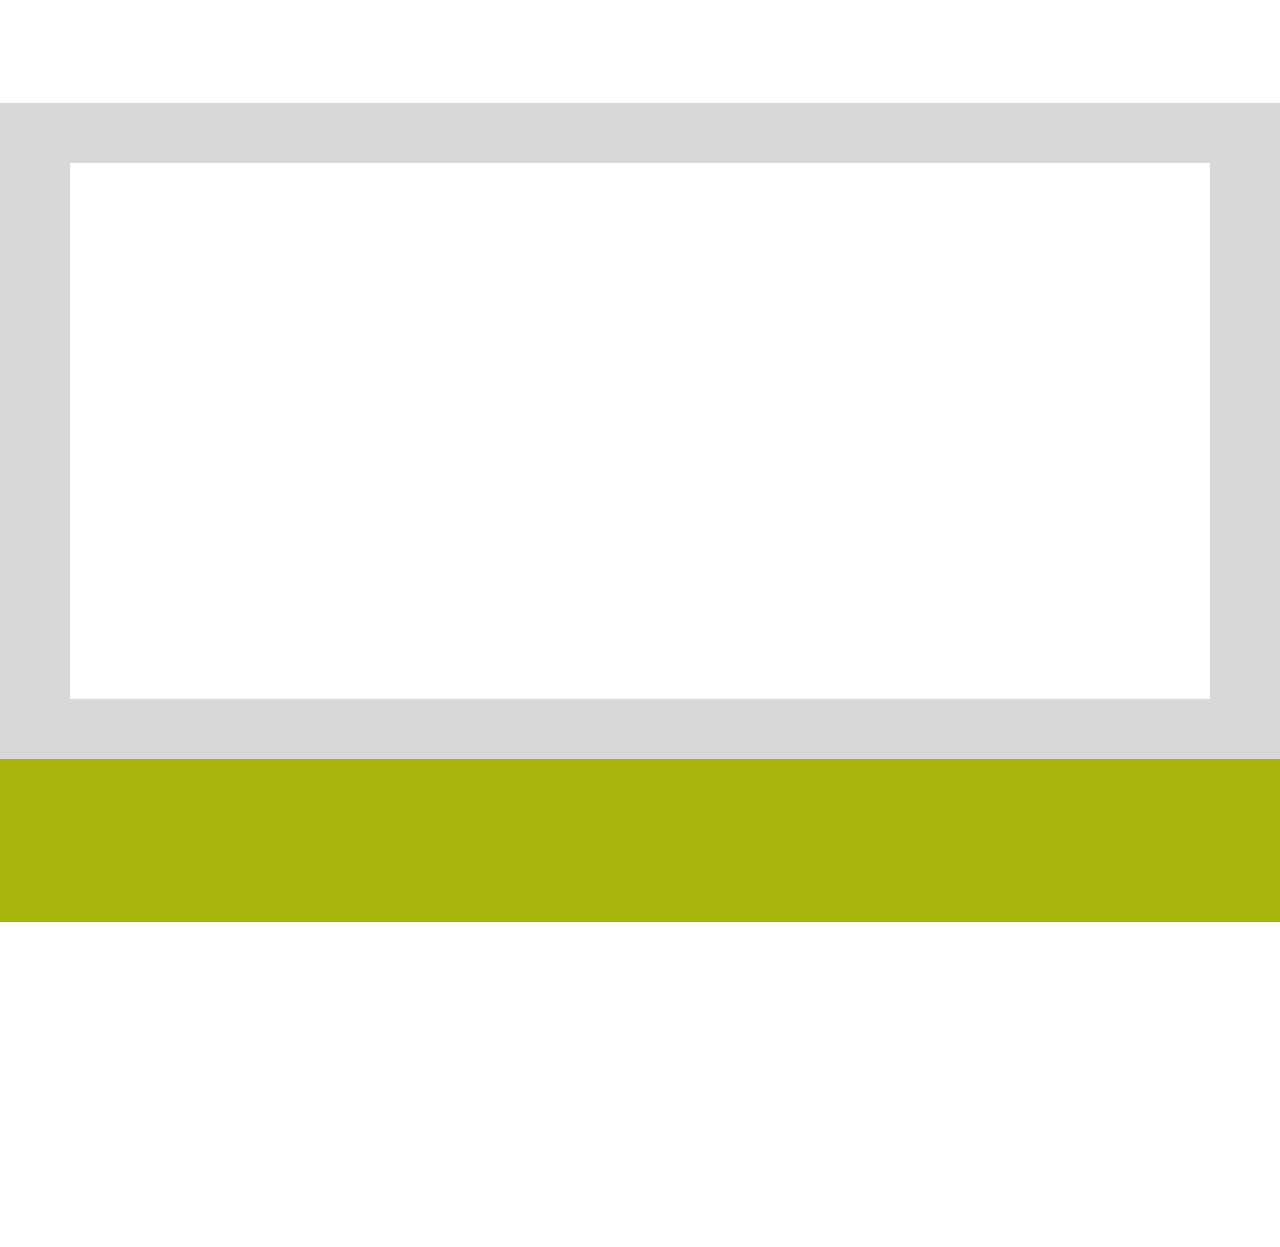
<file: sarasota-restaurant.html>
<!DOCTYPE html>
<html  >
<head>
  
  <meta charset="UTF-8">
  <meta http-equiv="X-UA-Compatible" content="IE=edge">
  
  <meta name="viewport" content="width=device-width, initial-scale=1, minimum-scale=1">
  <link rel="shortcut icon" href="assets/images/bohemios-tapas-cousine-st-pete-florida-227x76.png" type="image/x-icon">
  <meta name="description" content="Bodhi Tree Cafe in Sarasota Florida offers daily specials, mediterrenean and italian cuisine, things to do in Sarasota, Towles Court Art District">
  
  
  <title>The Bodhi Tree Cafe | Downtown Sarasota Oasis | Sarasota Foodies</title>
  <link rel="stylesheet" href="assets/web/assets/mobirise-icons/mobirise-icons.css">
  <link rel="stylesheet" href="assets/tether/tether.min.css">
  <link rel="stylesheet" href="assets/bootstrap/css/bootstrap.min.css">
  <link rel="stylesheet" href="assets/bootstrap/css/bootstrap-grid.min.css">
  <link rel="stylesheet" href="assets/bootstrap/css/bootstrap-reboot.min.css">
  <link rel="stylesheet" href="assets/animatecss/animate.min.css">
  <link rel="stylesheet" href="assets/popup-overlay-plugin/style.css">
  <link rel="stylesheet" href="assets/dropdown/css/style.css">
  <link rel="stylesheet" href="assets/socicon/css/styles.css">
  <link rel="stylesheet" href="assets/theme/css/style.css">
  <link href="assets/fonts/style.css" rel="stylesheet">
  <link rel="preload" href="https://fonts.googleapis.com/css?family=Julius+Sans+One:400&display=swap" as="style" onload="this.onload=null;this.rel='stylesheet'">
  <noscript><link rel="stylesheet" href="https://fonts.googleapis.com/css?family=Julius+Sans+One:400&display=swap"></noscript>
  <link rel="preload" href="https://fonts.googleapis.com/css?family=Lato:100,100i,300,300i,400,400i,700,700i,900,900i&display=swap" as="style" onload="this.onload=null;this.rel='stylesheet'">
  <noscript><link rel="stylesheet" href="https://fonts.googleapis.com/css?family=Lato:100,100i,300,300i,400,400i,700,700i,900,900i&display=swap"></noscript>
  <link rel="preload" href="https://fonts.googleapis.com/css?family=Josefin+Sans:300,300i,400,400i,600,600i,700,700i&display=swap" as="style" onload="this.onload=null;this.rel='stylesheet'">
  <noscript><link rel="stylesheet" href="https://fonts.googleapis.com/css?family=Josefin+Sans:300,300i,400,400i,600,600i,700,700i&display=swap"></noscript>
  <link rel="preload" as="style" href="assets/mobirise/css/mbr-additional.css"><link rel="stylesheet" href="assets/mobirise/css/mbr-additional.css" type="text/css">

  
  
  
</head>
<body>

<!-- Analytics -->
<!-- Global site tag (gtag.js) - Google Analytics -->
<script async src="https://www.googletagmanager.com/gtag/js?id=UA-7001442-22"></script>
<script>
  window.dataLayer = window.dataLayer || [];
  function gtag(){dataLayer.push(arguments);}
  gtag('js', new Date());

  gtag('config', 'UA-7001442-22');
</script>
<!-- /Analytics -->


  
  <section class="menu cid-r4bXZKhddy" once="menu" id="menu1-1k">

    
    

    <nav class="navbar navbar-dropdown navbar-fixed-top navbar-expand-lg">
        <div class="navbar-brand">
            <span class="navbar-logo">
                <a href="http://www.bodhitreecafesrq.com">
                    <img src="assets/images/bodhi-tree-cafe-srq-logo-556x195.jpg" alt="" title="" style="height: 5.7rem;">
                </a>
            </span>
            
        </div>
        <button class="navbar-toggler" type="button" data-toggle="collapse" data-target="#navbarSupportedContent" aria-controls="navbarNavAltMarkup" aria-expanded="false" aria-label="Toggle navigation">
            <div class="hamburger">
                <span></span>
                <span></span>
                <span></span>
                <span></span>
            </div>
        </button>
      <div class="collapse navbar-collapse" id="navbarSupportedContent">
            <ul class="navbar-nav nav-dropdown" data-app-modern-menu="true"><li class="nav-item">
                    <a class="nav-link link text-primary display-4" href="sarasota-restaurant.html"><strong>
                        ABOUT US</strong></a>
                </li>
                
                <li class="nav-item">
                    <a class="nav-link link text-primary display-4" href="menu.html"><strong>
                        MENU</strong></a>
                </li><li class="nav-item"><a class="nav-link link text-primary display-4" href="private-events.html"><strong>
                        PRIVATE EVENTS</strong></a></li><li class="nav-item"><a class="nav-link link text-primary display-4" href="contact.html"><strong>
                        OUR LOCATION</strong></a></li></ul>
            
            <div class="navbar-buttons mbr-section-btn"><a class="btn btn-sm btn-danger display-4" href="https://www.google.com/maps/dir//The+Bodhi+Tree+Cafe/data=!4m6!4m5!1m1!4e2!1m2!1m1!1s0x88c3406ee230dfd5:0xefc59580877e0c60?sa=X&ved=2ahUKEwiL6v3GmNvdAhVDq1MKHVA1DYwQ9RcwDnoECAoQEw" target="_blank">Click for Directions</a></div>
      </div>
    </nav>
</section>

<section class="header1 cid-r4T63j7skV mbr-fullscreen mbr-parallax-background" id="header1-1n">

    

    

    <div class="container">
        <div class="row">
            <div class="col-lg-8 col-md-10 ml-auto">
                    <h3 class="mbr-section-subtitle align-center mbr-light pb-3 mbr-fonts-style display-5">
                        Cultivate your Senses</h3>
                    <h1 class="mbr-section-title align-center mbr-bold mbr-fonts-style display-1">
                        The Bodhi Tree Café</h1>
                    <div class="py-3 ornament align-center">
                        <svg xmlns="http://www.w3.org/2000/svg" viewBox="0 0 133 20" height="20" width="150" fill="#a8b50a">
                            <g><path d="M127.18,6.19C121-.05,109.94-.24,101.84.1,90.84.56,80,3.3,69.32,5.77c-8,1.86-16,3.63-24,5.72-9.21,2.41-18.6,4.72-28.14,5.19-4.1.2-8.48,0-12.16-2a6.6,6.6,0,0,1-2.7-9A5.46,5.46,0,0,1,7.07,2.77c4-.22,6.73,8.39-.08,4.58a.49.49,0,0,0-.49.84c4.88,3,10.8,0,5.4-4.91C7.6-.63.4,2.06,0,8-1,24,28.25,17,36.29,15.24,53.74,11.37,70.9,6.44,88.53,3.33c11.1-2,24.75-3.54,35.06,2.19a16,16,0,0,1,6.86,8.85c1.29,4.31-4.35,4.2-7,3.52-4.84-1.26-2.42-8,1.22-3,.61.83,2,0,1.4-.82-2.15-2.93-6.71-4.9-7.12.35s8.36,7.24,11.72,4.47C135,15.32,129.91,9,127.18,6.19Z"></path></g>
                        </svg>
                    </div>
                    
            </div>
        </div>
    </div>

    <div class="mbr-arrow hidden-sm-down" aria-hidden="true">
        <!-- <span mbr-text class="arrow-text">Scroll Down</span> -->
        <a href="#next">
            <i class="mbri-arrow-down mbr-iconfont"></i>
        </a>
    </div>
</section>

<section class="features1 cid-r4Tatzj59J" id="features1-1q">

    

    

    <div class="container">
        <div class="row justify-content-center align-items-center">
            
            <div class="col-sm-12 text-block col-md-6">
                <div class="text-box mbr-fonts-style align-center mbr-bold display-4">
                     MEET OUR CHEF &amp; OWNERS</div>
                <h3 class="mbr-section-title mbr-fonts-style align-right display-2">
                    The Bodhi Tree Café</h3>
                <div class="mbr-section-text mbr-fonts-style align-right display-7">
                    Situated in the quaint section of Towles Court Artist District, Owners Carolina and Chef Oscar have completely revamped this eatery turning into a garden oasis in Downtrown Sarasota and one of the area's must-try favorites. &nbsp;Showcasing the fresh, fabulous and oh-so tasty flavors of both Mediterranean and Italian dishes, all our dishes are hand-crafted from the finest ingredients, many of which are organic or locally sourced, allowing diners to discover "the true nature of food," with creative daily specials, catch of the day, vegan and gluten-free options creations. &nbsp; &nbsp; &nbsp; &nbsp; &nbsp; &nbsp; &nbsp; &nbsp; &nbsp;&nbsp;<br>
                    <em><a href="menu.html" class="text-primary">VIEW OUR MENU</a></em></div>
            </div>
            <div class="col-sm-12 col-md-6 img-block align-center">
                <div class="mbr-figure">
                    <img src="assets/images/oscar-carolina-revelli-1080x1618.jpg" alt="" title="">
                </div>
            </div>
        </div>
    </div>
</section>

<section class="features3 cid-r4T6TvvWNa" id="features3-1o">

    

    
    <div class="container">
        <div class="row main align-items-center">
            <div class="col-md-6 col-lg-3 image-element align-self-stretch">
                <div class="img-wrap">
                    <img src="assets/images/chef-oscar-570x739.jpg" alt="Chef Oscar Italian Food Creations" title="">
                </div>
            </div>
            <div class="col-md-6 col-lg-3 text-element">
                <div class="text-content">
                    <h2 class="mbr-title mbr-fonts-style align-center display-5">
                        Italian classicas and signature dishes by Executive Chef Oscar</h2>
                    
                    
                </div>
            </div>
            <div class="col-md-6 col-lg-3 image-element align-self-stretch">
                <div class="img-wrap">
                    <img src="assets/images/add-pic-2-570x686.jpg" alt="Italian Cousine Sarasota" title="">
                </div>
            </div>
            <div class="col-md-6 col-lg-3 text-element">
                <div class="text-content">
                    <h2 class="mbr-title mbr-fonts-style align-center display-5">
                        Daily Specials made to order with fresh ingredients</h2>
                    
                    
                </div>
            </div>
        </div>
        <div class="row main-reverse align-items-center">
            <div class="col-md-6 col-lg-3 image-element align-self-stretch">
                <div class="img-wrap">
                    <img src="assets/images/bodhi-tree-entrance-570x854.jpg" alt="" title="">
                </div>
            </div>
            <div class="col-md-6 col-lg-3 text-element">
                <div class="text-content">
                    <h2 class="mbr-title mbr-fonts-style align-center display-5">The Bodhi Tree Café is a must-try when in Sarasota!&nbsp;</h2>
                    
                    
                </div>
            </div>
            <div class="col-md-6 col-lg-3 image-element align-self-stretch">
                <div class="img-wrap">
                    <img src="assets/images/daily-specials-vegan-conscious-570x564.jpg" alt="Best Italian Restaurant Sarasota" title="">
                </div>
            </div>
            <div class="col-md-6 col-lg-3 text-element">
                <div class="text-content">
                    <h2 class="mbr-title mbr-fonts-style align-center display-5">Gluten-free Options and Vegetarian Conscious</h2>
                    
                    
                </div>
            </div>
        </div>
        <div class="row main align-items-center">
            <div class="col-md-6 col-lg-3 image-element align-self-stretch">
                <div class="img-wrap">
                    <img src="assets/images/contessa-jewels-sarasota-570x457.jpg" alt="Contessa Jewels by Carolina" title="">
                </div>
            </div>
            <div class="col-md-6 col-lg-3 text-element">
                <div class="text-content">
                    <h2 class="mbr-title mbr-fonts-style align-center display-5">Contessa Jewels by Carolina</h2>
                    
                    
                </div>
            </div>
            <div class="col-md-6 col-lg-3 image-element align-self-stretch">
                <div class="img-wrap">
                    <img src="assets/images/towles-court-italian-570x760.jpg" alt="" title="">
                </div>
            </div>
            <div class="col-md-6 col-lg-3 text-element">
                <div class="text-content">
                    <h2 class="mbr-title mbr-fonts-style align-center display-5">
                        Quaint Garden Oasis in Downtown Sarasota</h2>
                    
                    
                </div>
            </div>
        </div>
        
    </div>
</section>

<section class="features2 cid-r7APXBSPrz" id="features2-24">

    

    
    <div class="container">
        
        
        <div class="row justify-content-center food-content mt-5">
            <div class="col-sm-12 col-lg-4 content-section">
                <div class="image-wrap text-center">
                    <a href="https://www.yelp.com/biz/the-bodhi-tree-cafe-sarasota-2"><img src="assets/images/yelp-reviews-sarasota-300x102.png" alt="Sarasota Italian Restaurant The Bodhi Tree Cafe Towles Court" title="Sarasota Italian Restaurant The Bodhi Tree Cafe Towles Court"></a>
                    
                </div>
            </div>
            <div class="col-sm-12 col-lg-4 content-section">
                <div class="image-wrap text-center">
                    <a href="https://www.tripadvisor.com/Restaurant_Review-g34618-d12320828-Reviews-The_Bodhi_Tree_Cafe-Sarasota_Florida.html"><img src="assets/images/tripadvisor-300x103.png" alt="Sarasota Italian Restaurant The Bodhi Tree Cafe Towles Court" title="Sarasota Italian Restaurant The Bodhi Tree Cafe Towles Court"></a>
                    
                </div>
            </div>
            
        </div>
    </div>
</section>

<section class="features3 cid-r7AVzuat4u mbr-parallax-background" id="features3-2a">

    

    <div class="mbr-overlay" style="opacity: 0.5; background-color: rgb(193, 193, 193);">
    </div>
    <div class="container">
        <div class="row main align-items-center">
            <div class="col-md-6 col-lg-3 image-element align-self-stretch">
                <div class="img-wrap">
                    <img src="assets/images/delicious-bodhi-tree-cafe-sarasota-570x570.jpg" alt="Delicious Food Sarasota" title="Delicious Food Sarasota">
                </div>
            </div>
            <div class="col-md-6 col-lg-3 text-element">
                <div class="text-content">
                    <h2 class="mbr-title mbr-fonts-style align-center display-5">Pleasant All Around!</h2>
                    <p class="mbr-text mbr-light mbr-fonts-style align-center display-4">This was our first visit to the Bodhi Tree; it won't be our last. We ate lunch on the porch under a fan' The atmosphere was delightful. Service was efficient and friendly. We both had the Contadina sandwich based on being told this was the most popular one on the menu. It consisted of grilled chicken, sauteed mushrooms, grilled onions, and fontina cheese on pita bread. We chose the egg salad as the side. All the food was very fresh and delicious.&nbsp;<br><a href="https://www.tripadvisor.com/Restaurant_Review-g34618-d12320828-Reviews-The_Bodhi_Tree_Cafe-Sarasota_Florida.html" target="_blank"><strong>tripadvisor® 5 star review</strong></a><br></p>
                    
                </div>
            </div>
            <div class="col-md-6 col-lg-3 image-element align-self-stretch">
                <div class="img-wrap">
                    <img src="assets/images/add-pic-5-570x372.jpg" alt="Vegan Conscious Sarasota" title="Vegan Conscious Sarasota">
                </div>
            </div>
            <div class="col-md-6 col-lg-3 text-element">
                <div class="text-content">
                    <h2 class="mbr-title mbr-fonts-style align-center display-5">
                        Hidden Gem!</h2>
                    <p class="mbr-text mbr-light mbr-fonts-style align-center display-4">
                        We discovered this place during a recent trip to Sarasota and what a hidden gem. We enjoyed a lovely lunch in their garden and enjoyed it so much we came back 2 days later for dinner. Both experiences were amazing. Delicious food (Eggplant for dinner, salad for lunch), nicest owners and the settling is just lovely. We will be returning a few more times before we leave. Also a really nice wine selection at a good price so a great meal at a good price.<br><a href="https://www.yelp.com/biz/the-bodhi-tree-cafe-sarasota-2" target="_blank"><strong>yelp® 5 star review</strong></a><br>
                    </p>
                    
                </div>
            </div>
        </div>
        
        
        
    </div>
</section>

<section class="content3 popup-btn-cards cid-r7ARLGwWUI" id="content3-26">

    

    <a class="full-link" href="https://www.facebook.com/The-Bodhi-Tree-Cafe-1933358593551716/"></a>
    <div class="container card-wrapper">
        <div class="row justify-content-center align-items-center" style="min-height: 3vw;">
             <div class="col-sm-12 col-md-10 text-block align-center">
                <h2 class="mbr-section-title mbr-fonts-style mbr-light mbr-white mbr-bold display-5">Please visit us on Artwalk Night every third Friday of the month&nbsp;<div>(October through May • Reservations Only)</div></h2>                 
             </div>
        </div>
    </div>
</section>

<section class="cid-r4d7F3IN8U" id="footer1-1l">

    

    

    <div class="container">
        <div class="row justify-content-center">
            <div class="links-block col-sm-12 col-md-10 align-center pb-3">
                <ul class="list-inline">
                    <li class="list-inline-item mbr-fonts-style display-4"><a href="http://www.bodhitreecafesrq.com"><strong>Home &nbsp;&nbsp;</strong></a></li>
                    <li class="list-inline-item mbr-fonts-style display-4"><a href="sarasota-restaurant.html"><strong>About Us&nbsp;</strong></a></li>
                    <li class="list-inline-item mbr-fonts-style display-4"><a href="menu.html"><strong>Our Menu</strong></a></li>
                    <li class="list-inline-item mbr-fonts-style display-4"><a href="contact.html"><strong>Our Location</strong></a></li>
                    <li class="list-inline-item mbr-fonts-style display-4"><strong>Call us: 941-702-8552 &nbsp; &nbsp; &nbsp; &nbsp; &nbsp; &nbsp; &nbsp; &nbsp; &nbsp; &nbsp; &nbsp;</strong></li>
                </ul>
            </div>
            <div class="icons-block col-sm-12 col-md-10 align-center">
                <ul class="list-inline">
                    <li class="list-inline-item">
                        <a class="icon-transition" href="https://www.facebook.com/The-Bodhi-Tree-Cafe-1933358593551716/" target="_blank">
                            <span class="mbr-iconfont socicon-facebook socicon"></span>
                        </a>
                    </li>
                    <li class="list-inline-item">
                        <a class="icon-transition" href="https://www.instagram.com/1938bodhitreecafe/" target="_blank">
                            <span class="mbr-iconfont socicon-instagram socicon"></span>
                        </a>
                    </li>
                    <li class="list-inline-item">
                        <a class="icon-transition" href="tel:+1-941-702-8552 ">
                            <span class="mbr-iconfont socicon-viber socicon"></span>
                        </a>
                    </li>
                    
                    
                    
                </ul>
            </div>
            <div class="logo-section col-sm-12 col-lg-4 align-center">
                <a href="http://www.bodhitreecafesrq.com"><img src="assets/images/bodhi-tree-cafe-srq-logo-556x195.jpg" height="128" alt="" title="" style="height: 5.4rem;"></a>
            </div>
        </div>
    </div>
</section>


<script src="assets/web/assets/jquery/jquery.min.js"></script>
  <script src="assets/popper/popper.min.js"></script>
  <script src="assets/tether/tether.min.js"></script>
  <script src="assets/bootstrap/js/bootstrap.min.js"></script>
  <script src="assets/smoothscroll/smooth-scroll.js"></script>
  <script src="assets/viewportchecker/jquery.viewportchecker.js"></script>
  <script src="assets/dropdown/js/nav-dropdown.js"></script>
  <script src="assets/dropdown/js/navbar-dropdown.js"></script>
  <script src="assets/touch-swipe/jquery.touch-swipe.min.js"></script>
  <script src="assets/parallax/jarallax.min.js"></script>
  <script src="assets/mbr-popup-btns/mbr-popup-btns.js"></script>
  <script src="assets/theme/js/script.js"></script>
  
  
  
  <input name="animation" type="hidden">
  </body>
</html>
</file>
<file: assets/web/assets/mobirise-icons/mobirise-icons.css>
@font-face {
  font-family: 'MobiriseIcons';
  src:  url('mobirise-icons.eot?spat4u');
  src:  url('mobirise-icons.eot?spat4u#iefix') format('embedded-opentype'),
    url('mobirise-icons.ttf?spat4u') format('truetype'),
    url('mobirise-icons.woff?spat4u') format('woff'),
    url('mobirise-icons.svg?spat4u#MobiriseIcons') format('svg');
  font-weight: normal;
  font-style: normal;
  font-display: swap;
}

[class^="mbri-"], [class*=" mbri-"] {
  /* use !important to prevent issues with browser extensions that change fonts */
  font-family: MobiriseIcons !important;
  speak: none;
  font-style: normal;
  font-weight: normal;
  font-variant: normal;
  text-transform: none;
  line-height: 1;

  /* Better Font Rendering =========== */
  -webkit-font-smoothing: antialiased;
  -moz-osx-font-smoothing: grayscale;
}

.mbri-add-submenu:before {
  content: "\e900";
}
.mbri-alert:before {
  content: "\e901";
}
.mbri-align-center:before {
  content: "\e902";
}
.mbri-align-justify:before {
  content: "\e903";
}
.mbri-align-left:before {
  content: "\e904";
}
.mbri-align-right:before {
  content: "\e905";
}
.mbri-android:before {
  content: "\e906";
}
.mbri-apple:before {
  content: "\e907";
}
.mbri-arrow-down:before {
  content: "\e908";
}
.mbri-arrow-next:before {
  content: "\e909";
}
.mbri-arrow-prev:before {
  content: "\e90a";
}
.mbri-arrow-up:before {
  content: "\e90b";
}
.mbri-bold:before {
  content: "\e90c";
}
.mbri-bookmark:before {
  content: "\e90d";
}
.mbri-bootstrap:before {
  content: "\e90e";
}
.mbri-briefcase:before {
  content: "\e90f";
}
.mbri-browse:before {
  content: "\e910";
}
.mbri-bulleted-list:before {
  content: "\e911";
}
.mbri-calendar:before {
  content: "\e912";
}
.mbri-camera:before {
  content: "\e913";
}
.mbri-cart-add:before {
  content: "\e914";
}
.mbri-cart-full:before {
  content: "\e915";
}
.mbri-cash:before {
  content: "\e916";
}
.mbri-change-style:before {
  content: "\e917";
}
.mbri-chat:before {
  content: "\e918";
}
.mbri-clock:before {
  content: "\e919";
}
.mbri-close:before {
  content: "\e91a";
}
.mbri-cloud:before {
  content: "\e91b";
}
.mbri-code:before {
  content: "\e91c";
}
.mbri-contact-form:before {
  content: "\e91d";
}
.mbri-credit-card:before {
  content: "\e91e";
}
.mbri-cursor-click:before {
  content: "\e91f";
}
.mbri-cust-feedback:before {
  content: "\e920";
}
.mbri-database:before {
  content: "\e921";
}
.mbri-delivery:before {
  content: "\e922";
}
.mbri-desktop:before {
  content: "\e923";
}
.mbri-devices:before {
  content: "\e924";
}
.mbri-down:before {
  content: "\e925";
}
.mbri-download:before {
  content: "\e989";
}
.mbri-drag-n-drop:before {
  content: "\e927";
}
.mbri-drag-n-drop2:before {
  content: "\e928";
}
.mbri-edit:before {
  content: "\e929";
}
.mbri-edit2:before {
  content: "\e92a";
}
.mbri-error:before {
  content: "\e92b";
}
.mbri-extension:before {
  content: "\e92c";
}
.mbri-features:before {
  content: "\e92d";
}
.mbri-file:before {
  content: "\e92e";
}
.mbri-flag:before {
  content: "\e92f";
}
.mbri-folder:before {
  content: "\e930";
}
.mbri-gift:before {
  content: "\e931";
}
.mbri-github:before {
  content: "\e932";
}
.mbri-globe:before {
  content: "\e933";
}
.mbri-globe-2:before {
  content: "\e934";
}
.mbri-growing-chart:before {
  content: "\e935";
}
.mbri-hearth:before {
  content: "\e936";
}
.mbri-help:before {
  content: "\e937";
}
.mbri-home:before {
  content: "\e938";
}
.mbri-hot-cup:before {
  content: "\e939";
}
.mbri-idea:before {
  content: "\e93a";
}
.mbri-image-gallery:before {
  content: "\e93b";
}
.mbri-image-slider:before {
  content: "\e93c";
}
.mbri-info:before {
  content: "\e93d";
}
.mbri-italic:before {
  content: "\e93e";
}
.mbri-key:before {
  content: "\e93f";
}
.mbri-laptop:before {
  content: "\e940";
}
.mbri-layers:before {
  content: "\e941";
}
.mbri-left-right:before {
  content: "\e942";
}
.mbri-left:before {
  content: "\e943";
}
.mbri-letter:before {
  content: "\e944";
}
.mbri-like:before {
  content: "\e945";
}
.mbri-link:before {
  content: "\e946";
}
.mbri-lock:before {
  content: "\e947";
}
.mbri-login:before {
  content: "\e948";
}
.mbri-logout:before {
  content: "\e949";
}
.mbri-magic-stick:before {
  content: "\e94a";
}
.mbri-map-pin:before {
  content: "\e94b";
}
.mbri-menu:before {
  content: "\e94c";
}
.mbri-mobile:before {
  content: "\e94d";
}
.mbri-mobile2:before {
  content: "\e94e";
}
.mbri-mobirise:before {
  content: "\e94f";
}
.mbri-more-horizontal:before {
  content: "\e950";
}
.mbri-more-vertical:before {
  content: "\e951";
}
.mbri-music:before {
  content: "\e952";
}
.mbri-new-file:before {
  content: "\e953";
}
.mbri-numbered-list:before {
  content: "\e954";
}
.mbri-opened-folder:before {
  content: "\e955";
}
.mbri-pages:before {
  content: "\e956";
}
.mbri-paper-plane:before {
  content: "\e957";
}
.mbri-paperclip:before {
  content: "\e958";
}
.mbri-photo:before {
  content: "\e959";
}
.mbri-photos:before {
  content: "\e95a";
}
.mbri-pin:before {
  content: "\e95b";
}
.mbri-play:before {
  content: "\e95c";
}
.mbri-plus:before {
  content: "\e95d";
}
.mbri-preview:before {
  content: "\e95e";
}
.mbri-print:before {
  content: "\e95f";
}
.mbri-protect:before {
  content: "\e960";
}
.mbri-question:before {
  content: "\e961";
}
.mbri-quote-left:before {
  content: "\e962";
}
.mbri-quote-right:before {
  content: "\e963";
}
.mbri-refresh:before {
  content: "\e964";
}
.mbri-responsive:before {
  content: "\e965";
}
.mbri-right:before {
  content: "\e966";
}
.mbri-rocket:before {
  content: "\e967";
}
.mbri-sad-face:before {
  content: "\e968";
}
.mbri-sale:before {
  content: "\e969";
}
.mbri-save:before {
  content: "\e96a";
}
.mbri-search:before {
  content: "\e96b";
}
.mbri-setting:before {
  content: "\e96c";
}
.mbri-setting2:before {
  content: "\e96d";
}
.mbri-setting3:before {
  content: "\e96e";
}
.mbri-share:before {
  content: "\e96f";
}
.mbri-shopping-bag:before {
  content: "\e970";
}
.mbri-shopping-basket:before {
  content: "\e971";
}
.mbri-shopping-cart:before {
  content: "\e972";
}
.mbri-sites:before {
  content: "\e973";
}
.mbri-smile-face:before {
  content: "\e974";
}
.mbri-speed:before {
  content: "\e975";
}
.mbri-star:before {
  content: "\e976";
}
.mbri-success:before {
  content: "\e977";
}
.mbri-sun:before {
  content: "\e978";
}
.mbri-sun2:before {
  content: "\e979";
}
.mbri-tablet:before {
  content: "\e97a";
}
.mbri-tablet-vertical:before {
  content: "\e97b";
}
.mbri-target:before {
  content: "\e97c";
}
.mbri-timer:before {
  content: "\e97d";
}
.mbri-to-ftp:before {
  content: "\e97e";
}
.mbri-to-local-drive:before {
  content: "\e97f";
}
.mbri-touch-swipe:before {
  content: "\e980";
}
.mbri-touch:before {
  content: "\e981";
}
.mbri-trash:before {
  content: "\e982";
}
.mbri-underline:before {
  content: "\e983";
}
.mbri-unlink:before {
  content: "\e984";
}
.mbri-unlock:before {
  content: "\e985";
}
.mbri-up-down:before {
  content: "\e986";
}
.mbri-up:before {
  content: "\e987";
}
.mbri-update:before {
  content: "\e988";
}
.mbri-upload:before {
 content: "\e926"; 
}
.mbri-user:before {
  content: "\e98a";
}
.mbri-user2:before {
  content: "\e98b";
}
.mbri-users:before {
  content: "\e98c";
}
.mbri-video:before {
  content: "\e98d";
}
.mbri-video-play:before {
  content: "\e98e";
}
.mbri-watch:before {
  content: "\e98f";
}
.mbri-website-theme:before {
  content: "\e990";
}
.mbri-wifi:before {
  content: "\e991";
}
.mbri-windows:before {
  content: "\e992";
}
.mbri-zoom-out:before {
  content: "\e993";
}
.mbri-redo:before {
  content: "\e994";
}
.mbri-undo:before {
  content: "\e995";
}
</file>
<file: assets/popup-overlay-plugin/style.css>
html.is-builder .modal-backdrop.show {
    display: none !important;
}
</file>
<file: assets/dropdown/css/style.css>
.navbar-dropdown {
  left: 0;
  padding: 0;
  position: absolute;
  right: 0;
  top: 0;
  transition: all 0.45s ease;
  z-index: 1030;
  background: #282828; }
  .navbar-dropdown .navbar-logo {
    margin-right: 0.8rem;
    transition: margin 0.3s ease-in-out;
    vertical-align: middle; }
    .navbar-dropdown .navbar-logo img {
      height: 3.125rem;
      transition: all 0.3s ease-in-out; }
    .navbar-dropdown .navbar-logo.mbr-iconfont {
      font-size: 3.125rem;
      line-height: 3.125rem; }
  .navbar-dropdown .navbar-caption {
    font-weight: 700;
    white-space: normal;
    vertical-align: -4px;
    line-height: 3.125rem !important; }
    .navbar-dropdown .navbar-caption, .navbar-dropdown .navbar-caption:hover {
      color: inherit;
      text-decoration: none; }
  .navbar-dropdown .mbr-iconfont + .navbar-caption {
    vertical-align: -1px; }
  .navbar-dropdown.navbar-fixed-top {
    position: fixed; }
  .navbar-dropdown .navbar-brand span {
    vertical-align: -4px; }
  .navbar-dropdown.bg-color.transparent {
    background: none; }
  .navbar-dropdown.navbar-short .navbar-brand {
    padding: 0.625rem 0; }
    .navbar-dropdown.navbar-short .navbar-brand span {
      vertical-align: -1px; }
  .navbar-dropdown.navbar-short .navbar-caption {
    line-height: 2.375rem !important;
    vertical-align: -2px; }
  .navbar-dropdown.navbar-short .navbar-logo {
    margin-right: 0.5rem; }
    .navbar-dropdown.navbar-short .navbar-logo img {
      height: 2.375rem; }
    .navbar-dropdown.navbar-short .navbar-logo.mbr-iconfont {
      font-size: 2.375rem;
      line-height: 2.375rem; }
  .navbar-dropdown.navbar-short .mbr-table-cell {
    height: 3.625rem; }
  .navbar-dropdown .navbar-close {
    left: 0.6875rem;
    position: fixed;
    top: 0.75rem;
    z-index: 1000; }
  .navbar-dropdown .hamburger-icon {
    content: "";
    display: inline-block;
    vertical-align: middle;
    width: 16px;
    -webkit-box-shadow: 0 -6px 0 1px #282828,0 0 0 1px #282828,0 6px 0 1px #282828;
    -moz-box-shadow: 0 -6px 0 1px #282828,0 0 0 1px #282828,0 6px 0 1px #282828;
    box-shadow: 0 -6px 0 1px #282828,0 0 0 1px #282828,0 6px 0 1px #282828; }

.dropdown-menu .dropdown-toggle[data-toggle="dropdown-submenu"]::after {
  border-bottom: 0.35em solid transparent;
  border-left: 0.35em solid;
  border-right: 0;
  border-top: 0.35em solid transparent;
  margin-left: 0.3rem; }

.dropdown-menu .dropdown-item:focus {
  outline: 0; }

.nav-dropdown {
  font-size: 0.75rem;
  font-weight: 500;
  height: auto !important; }
  .nav-dropdown .nav-btn {
    padding-left: 1rem; }
  .nav-dropdown .link {
    margin: .667em 1.667em;
    font-weight: 500;
    padding: 0;
    transition: color .2s ease-in-out; }
    .nav-dropdown .link.dropdown-toggle {
      margin-right: 2.583em; }
      .nav-dropdown .link.dropdown-toggle::after {
        margin-left: .25rem;
        border-top: 0.35em solid;
        border-right: 0.35em solid transparent;
        border-left: 0.35em solid transparent;
        border-bottom: 0; }
      .nav-dropdown .link.dropdown-toggle[aria-expanded="true"] {
        margin: 0;
        padding: 0.667em 3.263em  0.667em 1.667em; }
  .nav-dropdown .link::after,
  .nav-dropdown .dropdown-item::after {
    color: inherit; }
  .nav-dropdown .btn {
    font-size: 0.75rem;
    font-weight: 700;
    letter-spacing: 0;
    margin-bottom: 0;
    padding-left: 1.25rem;
    padding-right: 1.25rem; }
  .nav-dropdown .dropdown-menu {
    border-radius: 0;
    border: 0;
    left: 0;
    margin: 0;
    padding-bottom: 1.25rem;
    padding-top: 1.25rem;
    position: relative; }
  .nav-dropdown .dropdown-submenu {
    margin-left: 0.125rem;
    top: 0; }
  .nav-dropdown .dropdown-item {
    font-weight: 500;
    line-height: 2;
    padding: 0.3846em 4.615em 0.3846em 1.5385em;
    position: relative;
    transition: color .2s ease-in-out, background-color .2s ease-in-out; }
    .nav-dropdown .dropdown-item::after {
      margin-top: -0.3077em;
      position: absolute;
      right: 1.1538em;
      top: 50%; }
    .nav-dropdown .dropdown-item:focus, .nav-dropdown .dropdown-item:hover {
      background: none; }

@media (max-width: 767px) {
  .nav-dropdown.navbar-toggleable-sm {
    bottom: 0;
    display: none;
    left: 0;
    overflow-x: hidden;
    position: fixed;
    top: 0;
    transform: translateX(-100%);
    -ms-transform: translateX(-100%);
    -webkit-transform: translateX(-100%);
    width: 18.75rem;
    z-index: 999; } }
.nav-dropdown.navbar-toggleable-xl {
  bottom: 0;
  display: none;
  left: 0;
  overflow-x: hidden;
  position: fixed;
  top: 0;
  transform: translateX(-100%);
  -ms-transform: translateX(-100%);
  -webkit-transform: translateX(-100%);
  width: 18.75rem;
  z-index: 999; }

.nav-dropdown-sm {
  display: block !important;
  overflow-x: hidden;
  overflow: auto;
  padding-top: 3.875rem; }
  .nav-dropdown-sm::after {
    content: "";
    display: block;
    height: 3rem;
    width: 100%; }
  .nav-dropdown-sm.collapse.in ~ .navbar-close {
    display: block !important; }
  .nav-dropdown-sm.collapsing, .nav-dropdown-sm.collapse.in {
    transform: translateX(0);
    -ms-transform: translateX(0);
    -webkit-transform: translateX(0);
    transition: all 0.25s ease-out;
    -webkit-transition: all 0.25s ease-out;
    background: #282828; }
  .nav-dropdown-sm.collapsing[aria-expanded="false"] {
    transform: translateX(-100%);
    -ms-transform: translateX(-100%);
    -webkit-transform: translateX(-100%); }
  .nav-dropdown-sm .nav-item {
    display: block;
    margin-left: 0 !important;
    padding-left: 0; }
  .nav-dropdown-sm .link,
  .nav-dropdown-sm .dropdown-item {
    border-top: 1px dotted rgba(255, 255, 255, 0.1);
    font-size: 0.8125rem;
    line-height: 1.6;
    margin: 0 !important;
    padding: 0.875rem 2.4rem 0.875rem 1.5625rem !important;
    position: relative;
    white-space: normal; }
    .nav-dropdown-sm .link:focus, .nav-dropdown-sm .link:hover,
    .nav-dropdown-sm .dropdown-item:focus,
    .nav-dropdown-sm .dropdown-item:hover {
      background: rgba(0, 0, 0, 0.2) !important;
      color: #c0a375; }
  .nav-dropdown-sm .nav-btn {
    position: relative;
    padding: 1.5625rem 1.5625rem 0 1.5625rem; }
    .nav-dropdown-sm .nav-btn::before {
      border-top: 1px dotted rgba(255, 255, 255, 0.1);
      content: "";
      left: 0;
      position: absolute;
      top: 0;
      width: 100%; }
    .nav-dropdown-sm .nav-btn + .nav-btn {
      padding-top: 0.625rem; }
      .nav-dropdown-sm .nav-btn + .nav-btn::before {
        display: none; }
  .nav-dropdown-sm .btn {
    padding: 0.625rem 0; }
  .nav-dropdown-sm .dropdown-toggle[data-toggle="dropdown-submenu"]::after {
    margin-left: .25rem;
    border-top: 0.35em solid;
    border-right: 0.35em solid transparent;
    border-left: 0.35em solid transparent;
    border-bottom: 0; }
  .nav-dropdown-sm .dropdown-toggle[data-toggle="dropdown-submenu"][aria-expanded="true"]::after {
    border-top: 0;
    border-right: 0.35em solid transparent;
    border-left: 0.35em solid transparent;
    border-bottom: 0.35em solid; }
  .nav-dropdown-sm .dropdown-menu {
    margin: 0;
    padding: 0;
    position: relative;
    top: 0;
    left: 0;
    width: 100%;
    border: 0;
    float: none;
    border-radius: 0;
    background: none; }
  .nav-dropdown-sm .dropdown-submenu {
    left: 100%;
    margin-left: 0.125rem;
    margin-top: -1.25rem;
    top: 0; }

.navbar-toggleable-sm .nav-dropdown .dropdown-menu {
  position: absolute; }

.navbar-toggleable-sm .nav-dropdown .dropdown-submenu {
  left: 100%;
  margin-left: 0.125rem;
  margin-top: -1.25rem;
  top: 0; }

.navbar-toggleable-sm.opened .nav-dropdown .dropdown-menu {
  position: relative; }

.navbar-toggleable-sm.opened .nav-dropdown .dropdown-submenu {
  left: 0;
  margin-left: 00rem;
  margin-top: 0rem;
  top: 0; }

.is-builder .nav-dropdown.collapsing {
  transition: none !important; }

/*# sourceMappingURL=style.css.map */
</file>
<file: assets/socicon/css/styles.css>
@charset "UTF-8";

@font-face {
  font-family: 'Socicon';
  src:  url('../fonts/socicon.eot');
  src:  url('../fonts/socicon.eot?#iefix') format('embedded-opentype'),
    url('../fonts/socicon.woff2') format('woff2'),
    url('../fonts/socicon.ttf') format('truetype'),
    url('../fonts/socicon.woff') format('woff'),
    url('../fonts/socicon.svg#socicon') format('svg');
  font-weight: normal;
  font-style: normal;
}

[data-icon]:before {
  font-family: "socicon" !important;
  content: attr(data-icon);
  font-style: normal !important;
  font-weight: normal !important;
  font-variant: normal !important;
  text-transform: none !important;
  speak: none;
  line-height: 1;
  -webkit-font-smoothing: antialiased;
  -moz-osx-font-smoothing: grayscale;
}

[class^="socicon-"], [class*=" socicon-"] {
  /* use !important to prevent issues with browser extensions that change fonts */
  font-family: 'Socicon' !important;
  speak: none;
  font-style: normal;
  font-weight: normal;
  font-variant: normal;
  text-transform: none;
  line-height: 1;

  /* Better Font Rendering =========== */
  -webkit-font-smoothing: antialiased;
  -moz-osx-font-smoothing: grayscale;
}

.socicon-eitaa:before {
  content: "\e97c";
}
.socicon-soroush:before {
  content: "\e97d";
}
.socicon-bale:before {
  content: "\e97e";
}
.socicon-zazzle:before {
  content: "\e97b";
}
.socicon-society6:before {
  content: "\e97a";
}
.socicon-redbubble:before {
  content: "\e979";
}
.socicon-avvo:before {
  content: "\e978";
}
.socicon-stitcher:before {
  content: "\e977";
}
.socicon-googlehangouts:before {
  content: "\e974";
}
.socicon-dlive:before {
  content: "\e975";
}
.socicon-vsco:before {
  content: "\e976";
}
.socicon-flipboard:before {
  content: "\e973";
}
.socicon-ubuntu:before {
  content: "\e958";
}
.socicon-artstation:before {
  content: "\e959";
}
.socicon-invision:before {
  content: "\e95a";
}
.socicon-torial:before {
  content: "\e95b";
}
.socicon-collectorz:before {
  content: "\e95c";
}
.socicon-seenthis:before {
  content: "\e95d";
}
.socicon-googleplaymusic:before {
  content: "\e95e";
}
.socicon-debian:before {
  content: "\e95f";
}
.socicon-filmfreeway:before {
  content: "\e960";
}
.socicon-gnome:before {
  content: "\e961";
}
.socicon-itchio:before {
  content: "\e962";
}
.socicon-jamendo:before {
  content: "\e963";
}
.socicon-mix:before {
  content: "\e964";
}
.socicon-sharepoint:before {
  content: "\e965";
}
.socicon-tinder:before {
  content: "\e966";
}
.socicon-windguru:before {
  content: "\e967";
}
.socicon-cdbaby:before {
  content: "\e968";
}
.socicon-elementaryos:before {
  content: "\e969";
}
.socicon-stage32:before {
  content: "\e96a";
}
.socicon-tiktok:before {
  content: "\e96b";
}
.socicon-gitter:before {
  content: "\e96c";
}
.socicon-letterboxd:before {
  content: "\e96d";
}
.socicon-threema:before {
  content: "\e96e";
}
.socicon-splice:before {
  content: "\e96f";
}
.socicon-metapop:before {
  content: "\e970";
}
.socicon-naver:before {
  content: "\e971";
}
.socicon-remote:before {
  content: "\e972";
}
.socicon-internet:before {
  content: "\e957";
}
.socicon-moddb:before {
  content: "\e94b";
}
.socicon-indiedb:before {
  content: "\e94c";
}
.socicon-traxsource:before {
  content: "\e94d";
}
.socicon-gamefor:before {
  content: "\e94e";
}
.socicon-pixiv:before {
  content: "\e94f";
}
.socicon-myanimelist:before {
  content: "\e950";
}
.socicon-blackberry:before {
  content: "\e951";
}
.socicon-wickr:before {
  content: "\e952";
}
.socicon-spip:before {
  content: "\e953";
}
.socicon-napster:before {
  content: "\e954";
}
.socicon-beatport:before {
  content: "\e955";
}
.socicon-hackerone:before {
  content: "\e956";
}
.socicon-hackernews:before {
  content: "\e946";
}
.socicon-smashwords:before {
  content: "\e947";
}
.socicon-kobo:before {
  content: "\e948";
}
.socicon-bookbub:before {
  content: "\e949";
}
.socicon-mailru:before {
  content: "\e94a";
}
.socicon-gitlab:before {
  content: "\e945";
}
.socicon-instructables:before {
  content: "\e944";
}
.socicon-portfolio:before {
  content: "\e943";
}
.socicon-codered:before {
  content: "\e940";
}
.socicon-origin:before {
  content: "\e941";
}
.socicon-nextdoor:before {
  content: "\e942";
}
.socicon-udemy:before {
  content: "\e93f";
}
.socicon-livemaster:before {
  content: "\e93e";
}
.socicon-crunchbase:before {
  content: "\e93b";
}
.socicon-homefy:before {
  content: "\e93c";
}
.socicon-calendly:before {
  content: "\e93d";
}
.socicon-realtor:before {
  content: "\e90f";
}
.socicon-tidal:before {
  content: "\e910";
}
.socicon-qobuz:before {
  content: "\e911";
}
.socicon-natgeo:before {
  content: "\e912";
}
.socicon-mastodon:before {
  content: "\e913";
}
.socicon-unsplash:before {
  content: "\e914";
}
.socicon-homeadvisor:before {
  content: "\e915";
}
.socicon-angieslist:before {
  content: "\e916";
}
.socicon-codepen:before {
  content: "\e917";
}
.socicon-slack:before {
  content: "\e918";
}
.socicon-openaigym:before {
  content: "\e919";
}
.socicon-logmein:before {
  content: "\e91a";
}
.socicon-fiverr:before {
  content: "\e91b";
}
.socicon-gotomeeting:before {
  content: "\e91c";
}
.socicon-aliexpress:before {
  content: "\e91d";
}
.socicon-guru:before {
  content: "\e91e";
}
.socicon-appstore:before {
  content: "\e91f";
}
.socicon-homes:before {
  content: "\e920";
}
.socicon-zoom:before {
  content: "\e921";
}
.socicon-alibaba:before {
  content: "\e922";
}
.socicon-craigslist:before {
  content: "\e923";
}
.socicon-wix:before {
  content: "\e924";
}
.socicon-redfin:before {
  content: "\e925";
}
.socicon-googlecalendar:before {
  content: "\e926";
}
.socicon-shopify:before {
  content: "\e927";
}
.socicon-freelancer:before {
  content: "\e928";
}
.socicon-seedrs:before {
  content: "\e929";
}
.socicon-bing:before {
  content: "\e92a";
}
.socicon-doodle:before {
  content: "\e92b";
}
.socicon-bonanza:before {
  content: "\e92c";
}
.socicon-squarespace:before {
  content: "\e92d";
}
.socicon-toptal:before {
  content: "\e92e";
}
.socicon-gust:before {
  content: "\e92f";
}
.socicon-ask:before {
  content: "\e930";
}
.socicon-trulia:before {
  content: "\e931";
}
.socicon-loomly:before {
  content: "\e932";
}
.socicon-ghost:before {
  content: "\e933";
}
.socicon-upwork:before {
  content: "\e934";
}
.socicon-fundable:before {
  content: "\e935";
}
.socicon-booking:before {
  content: "\e936";
}
.socicon-googlemaps:before {
  content: "\e937";
}
.socicon-zillow:before {
  content: "\e938";
}
.socicon-niconico:before {
  content: "\e939";
}
.socicon-toneden:before {
  content: "\e93a";
}
.socicon-augment:before {
  content: "\e908";
}
.socicon-bitbucket:before {
  content: "\e909";
}
.socicon-fyuse:before {
  content: "\e90a";
}
.socicon-yt-gaming:before {
  content: "\e90b";
}
.socicon-sketchfab:before {
  content: "\e90c";
}
.socicon-mobcrush:before {
  content: "\e90d";
}
.socicon-microsoft:before {
  content: "\e90e";
}
.socicon-pandora:before {
  content: "\e907";
}
.socicon-messenger:before {
  content: "\e906";
}
.socicon-gamewisp:before {
  content: "\e905";
}
.socicon-bloglovin:before {
  content: "\e904";
}
.socicon-tunein:before {
  content: "\e903";
}
.socicon-gamejolt:before {
  content: "\e901";
}
.socicon-trello:before {
  content: "\e902";
}
.socicon-spreadshirt:before {
  content: "\e900";
}
.socicon-500px:before {
  content: "\e000";
}
.socicon-8tracks:before {
  content: "\e001";
}
.socicon-airbnb:before {
  content: "\e002";
}
.socicon-alliance:before {
  content: "\e003";
}
.socicon-amazon:before {
  content: "\e004";
}
.socicon-amplement:before {
  content: "\e005";
}
.socicon-android:before {
  content: "\e006";
}
.socicon-angellist:before {
  content: "\e007";
}
.socicon-apple:before {
  content: "\e008";
}
.socicon-appnet:before {
  content: "\e009";
}
.socicon-baidu:before {
  content: "\e00a";
}
.socicon-bandcamp:before {
  content: "\e00b";
}
.socicon-battlenet:before {
  content: "\e00c";
}
.socicon-mixer:before {
  content: "\e00d";
}
.socicon-bebee:before {
  content: "\e00e";
}
.socicon-bebo:before {
  content: "\e00f";
}
.socicon-behance:before {
  content: "\e010";
}
.socicon-blizzard:before {
  content: "\e011";
}
.socicon-blogger:before {
  content: "\e012";
}
.socicon-buffer:before {
  content: "\e013";
}
.socicon-chrome:before {
  content: "\e014";
}
.socicon-coderwall:before {
  content: "\e015";
}
.socicon-curse:before {
  content: "\e016";
}
.socicon-dailymotion:before {
  content: "\e017";
}
.socicon-deezer:before {
  content: "\e018";
}
.socicon-delicious:before {
  content: "\e019";
}
.socicon-deviantart:before {
  content: "\e01a";
}
.socicon-diablo:before {
  content: "\e01b";
}
.socicon-digg:before {
  content: "\e01c";
}
.socicon-discord:before {
  content: "\e01d";
}
.socicon-disqus:before {
  content: "\e01e";
}
.socicon-douban:before {
  content: "\e01f";
}
.socicon-draugiem:before {
  content: "\e020";
}
.socicon-dribbble:before {
  content: "\e021";
}
.socicon-drupal:before {
  content: "\e022";
}
.socicon-ebay:before {
  content: "\e023";
}
.socicon-ello:before {
  content: "\e024";
}
.socicon-endomodo:before {
  content: "\e025";
}
.socicon-envato:before {
  content: "\e026";
}
.socicon-etsy:before {
  content: "\e027";
}
.socicon-facebook:before {
  content: "\e028";
}
.socicon-feedburner:before {
  content: "\e029";
}
.socicon-filmweb:before {
  content: "\e02a";
}
.socicon-firefox:before {
  content: "\e02b";
}
.socicon-flattr:before {
  content: "\e02c";
}
.socicon-flickr:before {
  content: "\e02d";
}
.socicon-formulr:before {
  content: "\e02e";
}
.socicon-forrst:before {
  content: "\e02f";
}
.socicon-foursquare:before {
  content: "\e030";
}
.socicon-friendfeed:before {
  content: "\e031";
}
.socicon-github:before {
  content: "\e032";
}
.socicon-goodreads:before {
  content: "\e033";
}
.socicon-google:before {
  content: "\e034";
}
.socicon-googlescholar:before {
  content: "\e035";
}
.socicon-googlegroups:before {
  content: "\e036";
}
.socicon-googlephotos:before {
  content: "\e037";
}
.socicon-googleplus:before {
  content: "\e038";
}
.socicon-grooveshark:before {
  content: "\e039";
}
.socicon-hackerrank:before {
  content: "\e03a";
}
.socicon-hearthstone:before {
  content: "\e03b";
}
.socicon-hellocoton:before {
  content: "\e03c";
}
.socicon-heroes:before {
  content: "\e03d";
}
.socicon-smashcast:before {
  content: "\e03e";
}
.socicon-horde:before {
  content: "\e03f";
}
.socicon-houzz:before {
  content: "\e040";
}
.socicon-icq:before {
  content: "\e041";
}
.socicon-identica:before {
  content: "\e042";
}
.socicon-imdb:before {
  content: "\e043";
}
.socicon-instagram:before {
  content: "\e044";
}
.socicon-issuu:before {
  content: "\e045";
}
.socicon-istock:before {
  content: "\e046";
}
.socicon-itunes:before {
  content: "\e047";
}
.socicon-keybase:before {
  content: "\e048";
}
.socicon-lanyrd:before {
  content: "\e049";
}
.socicon-lastfm:before {
  content: "\e04a";
}
.socicon-line:before {
  content: "\e04b";
}
.socicon-linkedin:before {
  content: "\e04c";
}
.socicon-livejournal:before {
  content: "\e04d";
}
.socicon-lyft:before {
  content: "\e04e";
}
.socicon-macos:before {
  content: "\e04f";
}
.socicon-mail:before {
  content: "\e050";
}
.socicon-medium:before {
  content: "\e051";
}
.socicon-meetup:before {
  content: "\e052";
}
.socicon-mixcloud:before {
  content: "\e053";
}
.socicon-modelmayhem:before {
  content: "\e054";
}
.socicon-mumble:before {
  content: "\e055";
}
.socicon-myspace:before {
  content: "\e056";
}
.socicon-newsvine:before {
  content: "\e057";
}
.socicon-nintendo:before {
  content: "\e058";
}
.socicon-npm:before {
  content: "\e059";
}
.socicon-odnoklassniki:before {
  content: "\e05a";
}
.socicon-openid:before {
  content: "\e05b";
}
.socicon-opera:before {
  content: "\e05c";
}
.socicon-outlook:before {
  content: "\e05d";
}
.socicon-overwatch:before {
  content: "\e05e";
}
.socicon-patreon:before {
  content: "\e05f";
}
.socicon-paypal:before {
  content: "\e060";
}
.socicon-periscope:before {
  content: "\e061";
}
.socicon-persona:before {
  content: "\e062";
}
.socicon-pinterest:before {
  content: "\e063";
}
.socicon-play:before {
  content: "\e064";
}
.socicon-player:before {
  content: "\e065";
}
.socicon-playstation:before {
  content: "\e066";
}
.socicon-pocket:before {
  content: "\e067";
}
.socicon-qq:before {
  content: "\e068";
}
.socicon-quora:before {
  content: "\e069";
}
.socicon-raidcall:before {
  content: "\e06a";
}
.socicon-ravelry:before {
  content: "\e06b";
}
.socicon-reddit:before {
  content: "\e06c";
}
.socicon-renren:before {
  content: "\e06d";
}
.socicon-researchgate:before {
  content: "\e06e";
}
.socicon-residentadvisor:before {
  content: "\e06f";
}
.socicon-reverbnation:before {
  content: "\e070";
}
.socicon-rss:before {
  content: "\e071";
}
.socicon-sharethis:before {
  content: "\e072";
}
.socicon-skype:before {
  content: "\e073";
}
.socicon-slideshare:before {
  content: "\e074";
}
.socicon-smugmug:before {
  content: "\e075";
}
.socicon-snapchat:before {
  content: "\e076";
}
.socicon-songkick:before {
  content: "\e077";
}
.socicon-soundcloud:before {
  content: "\e078";
}
.socicon-spotify:before {
  content: "\e079";
}
.socicon-stackexchange:before {
  content: "\e07a";
}
.socicon-stackoverflow:before {
  content: "\e07b";
}
.socicon-starcraft:before {
  content: "\e07c";
}
.socicon-stayfriends:before {
  content: "\e07d";
}
.socicon-steam:before {
  content: "\e07e";
}
.socicon-storehouse:before {
  content: "\e07f";
}
.socicon-strava:before {
  content: "\e080";
}
.socicon-streamjar:before {
  content: "\e081";
}
.socicon-stumbleupon:before {
  content: "\e082";
}
.socicon-swarm:before {
  content: "\e083";
}
.socicon-teamspeak:before {
  content: "\e084";
}
.socicon-teamviewer:before {
  content: "\e085";
}
.socicon-technorati:before {
  content: "\e086";
}
.socicon-telegram:before {
  content: "\e087";
}
.socicon-tripadvisor:before {
  content: "\e088";
}
.socicon-tripit:before {
  content: "\e089";
}
.socicon-triplej:before {
  content: "\e08a";
}
.socicon-tumblr:before {
  content: "\e08b";
}
.socicon-twitch:before {
  content: "\e08c";
}
.socicon-twitter:before {
  content: "\e08d";
}
.socicon-uber:before {
  content: "\e08e";
}
.socicon-ventrilo:before {
  content: "\e08f";
}
.socicon-viadeo:before {
  content: "\e090";
}
.socicon-viber:before {
  content: "\e091";
}
.socicon-viewbug:before {
  content: "\e092";
}
.socicon-vimeo:before {
  content: "\e093";
}
.socicon-vine:before {
  content: "\e094";
}
.socicon-vkontakte:before {
  content: "\e095";
}
.socicon-warcraft:before {
  content: "\e096";
}
.socicon-wechat:before {
  content: "\e097";
}
.socicon-weibo:before {
  content: "\e098";
}
.socicon-whatsapp:before {
  content: "\e099";
}
.socicon-wikipedia:before {
  content: "\e09a";
}
.socicon-windows:before {
  content: "\e09b";
}
.socicon-wordpress:before {
  content: "\e09c";
}
.socicon-wykop:before {
  content: "\e09d";
}
.socicon-xbox:before {
  content: "\e09e";
}
.socicon-xing:before {
  content: "\e09f";
}
.socicon-yahoo:before {
  content: "\e0a0";
}
.socicon-yammer:before {
  content: "\e0a1";
}
.socicon-yandex:before {
  content: "\e0a2";
}
.socicon-yelp:before {
  content: "\e0a3";
}
.socicon-younow:before {
  content: "\e0a4";
}
.socicon-youtube:before {
  content: "\e0a5";
}
.socicon-zapier:before {
  content: "\e0a6";
}
.socicon-zerply:before {
  content: "\e0a7";
}
.socicon-zomato:before {
  content: "\e0a8";
}
.socicon-zynga:before {
  content: "\e0a9";
}
</file>
<file: assets/theme/css/style.css>
/*!
 * Mobirise v4 theme (https://mobirise.com/)
 * Copyright 2017 Mobirise
 */
section {
  background-color: #eeeeee;
}

.form-control:focus {
  box-shadow: none;
}

:focus {
  outline: none;
}

section,
.container,
.container-fluid {
  position: relative;
  word-wrap: break-word;
}

a.mbr-iconfont:hover {
  text-decoration: none;
}

.article .lead p,
.article .lead ul,
.article .lead ol,
.article .lead pre,
.article .lead blockquote {
  margin-bottom: 0;
}

a {
  font-style: normal;
  font-weight: 400;
  cursor: pointer;
}

a, a:hover {
  text-decoration: none;
}

figure {
  margin-bottom: 0;
}

body {
  color: #232323;
}

h1,
h2,
h3,
h4,
h5,
h6,
.h1,
.h2,
.h3,
.h4,
.h5,
.h6,
.display-1,
.display-2,
.display-3,
.display-4 {
  line-height: 1;
  word-break: break-word;
  word-wrap: break-word;
}

b,
strong {
  font-weight: bold;
}

blockquote {
  padding: 10px 0 10px 20px;
  position: relative;
  border-left: 2px solid;
  border-color: #ff3366;
}

input:-webkit-autofill, input:-webkit-autofill:hover, input:-webkit-autofill:focus, input:-webkit-autofill:active {
  transition-delay: 9999s;
  transition-property: background-color, color;
}

textarea[type="hidden"] {
  display: none;
}

body {
  position: relative;
}

section {
  background-position: 50% 50%;
  background-repeat: no-repeat;
  background-size: cover;
}

section .mbr-background-video,
section .mbr-background-video-preview {
  position: absolute;
  bottom: 0;
  left: 0;
  right: 0;
  top: 0;
}

.hidden {
  visibility: hidden;
}

.mbr-z-index20 {
  z-index: 20;
}

/*! Base colors */
.mbr-white {
  color: #ffffff;
}

.mbr-black {
  color: #000000;
}

.mbr-bg-white {
  background-color: #ffffff;
}

.mbr-bg-black {
  background-color: #000000;
}

/*! Text-aligns */
.align-left {
  text-align: left;
}

.align-center {
  text-align: center;
}

.align-right {
  text-align: right;
}

@media (max-width: 767px) {
  .align-left,
  .align-center,
  .align-right,
  .mbr-section-btn,
  .mbr-section-title {
    text-align: center;
  }
}

/*! Font-weight  */
.mbr-light {
  font-weight: 300;
}

.mbr-regular {
  font-weight: 400;
}

.mbr-semibold {
  font-weight: 500;
}

.mbr-bold {
  font-weight: 700;
}

/*! Media  */
.media-size-item {
  -moz-flex: 1 1 auto;
  -o-flex: 1 1 auto;
  flex: 1 1 auto;
}

.media-content {
  flex-basis: 100%;
}

.media-container-row {
  display: flex;
  flex-direction: row;
  flex-wrap: wrap;
  justify-content: center;
  align-content: center;
  align-items: start;
}

.media-container-row .media-size-item {
  width: 400px;
}

.media-container-column {
  display: flex;
  flex-direction: column;
  flex-wrap: wrap;
  justify-content: center;
  align-content: center;
  align-items: stretch;
}

.media-container-column > * {
  width: 100%;
}

@media (min-width: 992px) {
  .media-container-row {
    flex-wrap: nowrap;
  }
}

figure {
  overflow: hidden;
}

figure[mbr-media-size] {
  transition: width 0.1s;
}

.mbr-figure img,
.mbr-figure iframe {
  display: block;
  width: 100%;
}

.card {
  background-color: transparent;
  border: none;
}

.card-img {
  text-align: center;
  flex-shrink: 0;
  -webkit-flex-shrink: 0;
}

.media {
  max-width: 100%;
  margin: 0 auto;
}

.mbr-figure {
  -ms-grid-row-align: center;
  align-self: center;
}

.media-container > div {
  max-width: 100%;
}

.mbr-figure img,
.card-img img {
  width: 100%;
}

@media (max-width: 991px) {
  .media-size-item {
    width: auto !important;
  }
  .media {
    width: auto;
  }
  .mbr-figure {
    width: 100% !important;
  }
}

/*! Buttons */
.mbr-section-btn {
  margin-left: -.25rem;
  margin-right: -.25rem;
  font-size: 0;
}

nav .mbr-section-btn {
  margin-left: 0rem;
  margin-right: 0rem;
}

/*! Btn icon margin */
.btn .mbr-iconfont,
.btn.btn-sm .mbr-iconfont {
  cursor: pointer;
  margin-right: 0.5rem;
}

.btn.btn-md .mbr-iconfont,
.btn.btn-md .mbr-iconfont {
  margin-right: 0.8rem;
}

.mbr-regular {
  font-weight: 400;
}

.mbr-semibold {
  font-weight: 500;
}

.mbr-bold {
  font-weight: 700;
}

[type="submit"] {
  -webkit-appearance: none;
}

/*! Full-screen */
.mbr-fullscreen .mbr-overlay {
  min-height: 100vh;
}

.mbr-fullscreen {
  display: flex;
  display: -moz-flex;
  display: -ms-flex;
  display: -o-flex;
  align-items: center;
  -webkit-align-items: center;
  min-height: 100vh;
  padding-top: 3rem;
  padding-bottom: 3rem;
}

/*! Map */
.map {
  height: 25rem;
  position: relative;
}

.map iframe {
  width: 100%;
  height: 100%;
}

/* Form */
.form-asterisk {
  font-family: initial;
  position: absolute;
  top: -2px;
  font-weight: normal;
}

/*! Scroll to top arrow */
.mbr-arrow-up {
  bottom: 25px;
  right: 90px;
  position: fixed;
  text-align: right;
  z-index: 5000;
  color: #ffffff;
  font-size: 32px;
  transform: rotate(180deg);
  -webkit-transform: rotate(180deg);
}

.mbr-arrow-up a {
  background: rgba(0, 0, 0, 0.2);
  border-radius: 3px;
  color: #fff;
  display: inline-block;
  height: 60px;
  width: 60px;
  outline-style: none !important;
  position: relative;
  text-decoration: none;
  transition: all .3s ease-in-out;
  cursor: pointer;
  text-align: center;
}

.mbr-arrow-up a:hover {
  background-color: rgba(0, 0, 0, 0.4);
}

.mbr-arrow-up a i {
  line-height: 60px;
}

.mbr-arrow-up-icon {
  display: block;
  color: #fff;
}

.mbr-arrow-up-icon::before {
  content: "\203a";
  display: inline-block;
  font-family: serif;
  font-size: 32px;
  line-height: 1;
  font-style: normal;
  position: relative;
  top: 6px;
  left: -4px;
  -webkit-transform: rotate(-90deg);
  transform: rotate(-90deg);
}

/*! Arrow Down */
.mbr-arrow {
  position: absolute;
  bottom: 45px;
  left: 50%;
  width: 60px;
  height: 60px;
  cursor: pointer;
  background-color: rgba(80, 80, 80, 0.5);
  border-radius: 50%;
  -webkit-transform: translateX(-50%);
  transform: translateX(-50%);
}

.mbr-arrow > a {
  display: inline-block;
  text-decoration: none;
  outline-style: none;
  -webkit-animation: arrowdown 1.7s ease-in-out infinite;
  animation: arrowdown 1.7s ease-in-out infinite;
}

.mbr-arrow > a > i {
  position: absolute;
  top: -2px;
  left: 15px;
  font-size: 2rem;
}

@keyframes arrowdown {
  0% {
    transform: translateY(0px);
    -webkit-transform: translateY(0px);
  }
  50% {
    transform: translateY(-5px);
    -webkit-transform: translateY(-5px);
  }
  100% {
    transform: translateY(0px);
    -webkit-transform: translateY(0px);
  }
}

@-webkit-keyframes arrowdown {
  0% {
    transform: translateY(0px);
    -webkit-transform: translateY(0px);
  }
  50% {
    transform: translateY(-5px);
    -webkit-transform: translateY(-5px);
  }
  100% {
    transform: translateY(0px);
    -webkit-transform: translateY(0px);
  }
}

@media (max-width: 500px) {
  .mbr-arrow-up {
    left: 50%;
    right: auto;
    transform: translateX(-50%) rotate(180deg);
    -webkit-transform: translateX(-50%) rotate(180deg);
  }
}

/*Gradients animation

use with:

background: linear-gradient(0deg, #2e3192, #1bffff);
background-size: 200% 200%;
animation: gradient-animation 4s infinite alternate;
-webkit-animation: gradient-animation 4s infinite alternate;
    */
@keyframes gradient-animation {
  from {
    background-position: 0% 100%;
    -webkit-animation-timing-function: ease-in-out;
    animation-timing-function: ease-in-out;
  }
  to {
    background-position: 100% 0%;
    -webkit-animation-timing-function: ease-in-out;
    animation-timing-function: ease-in-out;
  }
}

@-webkit-keyframes gradient-animation {
  from {
    background-position: 0% 100%;
    -webkit-animation-timing-function: ease-in-out;
    animation-timing-function: ease-in-out;
  }
  to {
    background-position: 100% 0%;
    -webkit-animation-timing-function: ease-in-out;
    animation-timing-function: ease-in-out;
  }
}

.bg-gradient {
  background-size: 200% 200%;
  animation: gradient-animation 5s infinite alternate;
  -webkit-animation: gradient-animation 5s infinite alternate;
}

.menu .navbar-brand {
  display: -webkit-flex;
}

.menu .navbar-brand span {
  display: flex;
  display: -webkit-flex;
}

.menu .navbar-brand .navbar-caption-wrap {
  display: -webkit-flex;
}

.menu .navbar-brand .navbar-logo img {
  display: -webkit-flex;
}

@media (max-width: 991px) {
  .menu .navbar-collapse {
    max-height: calc(100vh - 4rem);
  }
  .menu .navbar-collapse.show {
    overflow-y: auto;
  }
}

@media (max-width: 767px) {
  .menu .navbar-collapse {
    max-height: calc(100vh - 60px);
  }
}

@media (min-width: 768px) and (max-width: 991px) {
  .menu .navbar-toggleable-sm .navbar-nav {
    display: -ms-flexbox;
  }
}

@media (min-width: 992px) {
  .menu .navbar-nav.nav-dropdown {
    display: -webkit-flex;
  }
  .menu .navbar-toggleable-sm .navbar-collapse {
    display: -webkit-flex !important;
  }
  .menu .collapsed .navbar-collapse {
    max-height: calc(100vh - 4rem);
  }
  .menu .collapsed .navbar-collapse.show {
    overflow-y: auto;
  }
}

.navbar {
  display: -webkit-flex;
  -webkit-flex-wrap: wrap;
  -webkit-align-items: center;
  -webkit-justify-content: space-between;
}

.navbar-collapse {
  -webkit-flex-basis: 100%;
  -webkit-flex-grow: 1;
  -webkit-align-items: center;
}

.nav-dropdown .link {
  padding: .667em 1.667em !important;
  margin: 0 !important;
}

.nav {
  display: -webkit-flex;
  -webkit-flex-wrap: wrap;
}

.row {
  display: -webkit-flex;
  -webkit-flex-wrap: wrap;
}

.justify-content-center {
  -webkit-justify-content: center;
}

.card-wrapper {
  flex: 1;
  -webkit-flex: 1;
}

.form-group:focus {
  outline: none;
}

.jq-selectbox__select {
  padding: 10px 20px;
  position: absolute;
  top: 0;
  left: 0;
  width: 100%;
  display: flex;
  align-items: center;
  height: 100%;
}

.jq-selectbox__dropdown {
  position: absolute;
  top: 100%;
  left: 0 !important;
  width: 100% !important;
}

.jq-selectbox__trigger-arrow {
  -webkit-transform: translateY(-50%);
          transform: translateY(-50%);
}

.jq-selectbox li {
  padding: 10px 20px;
}

input[type="range"] {
  padding-left: 0 !important;
  padding-right: 0 !important;
}

.modal-dialog,
.modal-content {
  height: 100%;
}

.modal-dialog .carousel-inner {
  height: calc(100vh - 1.75rem);
}

@media (max-width: 575px) {
  .modal-dialog .carousel-inner {
    height: calc(100vh - 1rem);
  }
}

.carousel-item {
  text-align: center;
}

.carousel-item img {
  margin: auto;
}

body {
  font-style: normal;
  line-height: 1.5;
}

.mbr-section-title {
  font-style: normal;
  line-height: 1.2;
}

.mbr-section-subtitle {
  line-height: 1.3;
}

.mbr-text {
  font-style: normal;
  line-height: 1.6;
}

.btn {
  border-radius: 0;
  font-weight: 600;
  border-width: 2px;
  font-style: normal;
  letter-spacing: 2px;
  margin: .4rem .8rem;
  white-space: normal;
  transition: all .3s ease-in-out;
  display: inline-flex;
  align-items: center;
  justify-content: center;
  word-break: break-word;
}

.btn-sm {
  font-weight: 600;
  letter-spacing: 2px;
  transition: all .3s ease-in-out;
}

.btn-md {
  font-weight: 600;
  letter-spacing: 2px;
  margin: .4rem .8rem !important;
  transition: all .3s ease-in-out;
}

.btn-lg {
  font-weight: 600;
  letter-spacing: 2px;
  margin: .4rem .8rem !important;
  transition: all .3s ease-in-out;
}

.btn-form {
  margin: 0;
  border-radius: 0;
}

.btn-form:hover {
  cursor: pointer;
}

#scrollToTop a {
  background: transparent;
}

#scrollToTop a i:before {
  content: '';
  position: absolute;
  height: 40%;
  top: 25%;
  width: 2px;
  left: calc(50% - 1px);
}

#scrollToTop a i:after {
  content: '';
  position: absolute;
  display: block;
  width: 40%;
  height: 40%;
  left: 30%;
  bottom: 30%;
  -webkit-transform: rotate(135deg);
  transform: rotate(135deg);
}

/* Others*/
.note-check a[data-value=Rubik] {
  font-style: normal;
}

.mbr-arrow {
  background-color: transparent;
  opacity: .7;
  transition: .3s;
  text-align: center;
  width: auto;
}

.mbr-arrow:hover {
  opacity: 1;
}

.mbr-arrow a {
  display: block;
}

.mbr-arrow a i {
  top: auto !important;
  left: auto !important;
}

@media (max-width: 767px) {
  .mbr-arrow {
    display: none;
  }
}

.form-control-label {
  position: relative;
  cursor: pointer;
  margin-bottom: .357em;
  padding: 0;
}

.alert {
  color: #ffffff;
  border-radius: 0;
  border: 0;
  font-size: .875rem;
  line-height: 1.5;
  margin-bottom: 1.875rem;
  padding: 1.25rem;
  position: relative;
}

.alert.alert-form::after {
  background-color: inherit;
  bottom: -7px;
  content: "";
  display: block;
  height: 14px;
  left: 50%;
  margin-left: -7px;
  position: absolute;
  -webkit-transform: rotate(45deg);
  transform: rotate(45deg);
  width: 14px;
}

.form-control {
  background-color: #efefef;
  box-shadow: none;
  color: #565656;
  line-height: 1.43;
  min-height: 53px;
  padding: 10px 20px;
  border: 1px solid #ddd;
  border-radius: 0;
}

.form-control, .form-control:focus {
  outline: none;
  background-color: #efefef;
  border: 1px solid #e8e8e8;
  box-shadow: none;
}

.form-active .form-control:invalid {
  border-color: red;
}

.mbr-overlay {
  background-color: #000;
  bottom: 0;
  left: 0;
  opacity: .5;
  position: absolute;
  right: 0;
  top: 0;
  z-index: 0;
}

blockquote {
  font-style: italic;
  padding: 10px 0 10px 20px;
  font-size: 1.09rem;
  position: relative;
  border-width: 3px;
}

ul,
ol,
pre,
blockquote {
  margin-bottom: 2.3125rem;
}

pre {
  background: #f4f4f4;
  padding: 10px 24px;
  white-space: pre-wrap;
}

.inactive {
  -webkit-user-select: none;
  -moz-user-select: none;
  -ms-user-select: none;
  user-select: none;
  pointer-events: none;
  -webkit-user-drag: none;
  user-drag: none;
}

.mbr-section__comments .row {
  justify-content: center;
}

@media (max-width: 767px) {
  .btn {
    font-size: .75rem !important;
  }
  .btn .mbr-iconfont {
    font-size: 1rem !important;
  }
}

.carousel-item.active,
.carousel-item-next,
.carousel-item-prev {
  display: flex;
}

.note-air-layout .dropup .dropdown-menu,
.note-air-layout .navbar-fixed-bottom .dropdown .dropdown-menu {
  bottom: initial !important;
}

html,
body {
  height: auto;
  min-height: 100vh;
}

.dropup .dropdown-toggle::after {
  display: none;
}
</file>
<file: assets/recaptcha.css>
.grecaptcha-badge{
	visibility: collapse !important;  
}
</file>
<file: assets/fonts/style.css>
@font-face {
   font-family: 'Resistenza - Timberline Regular';
   font-display: swap;
   src: url('Resistenza - Timberline Regular/font.ttf');
}
@font-face {
   font-family: 'Mansions Brush Script';
   font-display: swap;
   src: url('Mansions Brush Script/font.ttf');
}
</file>
<file: assets/mobirise/css/mbr-additional.css>
body {
  font-family: Josefin Sans;
}
.display-1 {
  font-family: 'Resistenza - Timberline Regular';
  font-size: 3rem;
}
.display-1 > .mbr-iconfont {
  font-size: 4.8rem;
}
.display-2 {
  font-family: 'Mansions Brush Script';
  font-size: 2.25rem;
}
.display-2 > .mbr-iconfont {
  font-size: 3.6rem;
}
.display-4 {
  font-family: 'Josefin Sans', sans-serif;
  font-size: 1.1rem;
}
.display-4 > .mbr-iconfont {
  font-size: 1.76rem;
}
.display-5 {
  font-family: 'Julius Sans One', sans-serif;
  font-size: 1.8rem;
}
.display-5 > .mbr-iconfont {
  font-size: 2.88rem;
}
.display-7 {
  font-family: 'Lato', sans-serif;
  font-size: 1.5rem;
}
.display-7 > .mbr-iconfont {
  font-size: 2.4rem;
}
/* ---- Fluid typography for mobile devices ---- */
/* 1.4 - font scale ratio ( bootstrap == 1.42857 ) */
/* 100vw - current viewport width */
/* (48 - 20)  48 == 48rem == 768px, 20 == 20rem == 320px(minimal supported viewport) */
/* 0.65 - min scale variable, may vary */
@media (max-width: 768px) {
  .display-1 {
    font-size: 2.4rem;
    font-size: calc( 1.7rem + (3 - 1.7) * ((100vw - 20rem) / (48 - 20)));
    line-height: calc( 1.4 * (1.7rem + (3 - 1.7) * ((100vw - 20rem) / (48 - 20))));
  }
  .display-2 {
    font-size: 1.8rem;
    font-size: calc( 1.4375rem + (2.25 - 1.4375) * ((100vw - 20rem) / (48 - 20)));
    line-height: calc( 1.4 * (1.4375rem + (2.25 - 1.4375) * ((100vw - 20rem) / (48 - 20))));
  }
  .display-4 {
    font-size: 0.88rem;
    font-size: calc( 1.0350000000000001rem + (1.1 - 1.0350000000000001) * ((100vw - 20rem) / (48 - 20)));
    line-height: calc( 1.4 * (1.0350000000000001rem + (1.1 - 1.0350000000000001) * ((100vw - 20rem) / (48 - 20))));
  }
  .display-5 {
    font-size: 1.44rem;
    font-size: calc( 1.28rem + (1.8 - 1.28) * ((100vw - 20rem) / (48 - 20)));
    line-height: calc( 1.4 * (1.28rem + (1.8 - 1.28) * ((100vw - 20rem) / (48 - 20))));
  }
}
/* Buttons */
.btn {
  padding: 0.8rem 2rem;
  border-radius: 0px;
}
.btn-sm {
  padding: 0.5rem 1.5rem;
  border-radius: 0px;
}
.btn-md {
  padding: 0.8rem 2rem;
  border-radius: 0px;
}
.btn-lg {
  padding: 0.8rem 2rem;
  border-radius: 0px;
}
.bg-primary {
  background-color: #6e0d12 !important;
}
.bg-success {
  background-color: #500121 !important;
}
.bg-info {
  background-color: #6e0d12 !important;
}
.bg-warning {
  background-color: #f3f1ed !important;
}
.bg-danger {
  background-color: #d5cbbc !important;
}
.btn-primary,
.btn-primary:active,
.btn-primary.active {
  background-color: #6e0d12 !important;
  border-color: #6e0d12 !important;
  color: #ffffff !important;
}
.btn-primary:hover,
.btn-primary:focus,
.btn-primary.focus {
  color: #ffffff !important;
  background-color: #2a0507 !important;
  border-color: #2a0507 !important;
}
.btn-primary.disabled,
.btn-primary:disabled {
  color: #ffffff !important;
  background-color: #2a0507 !important;
  border-color: #2a0507 !important;
}
.btn-secondary,
.btn-secondary:active,
.btn-secondary.active {
  background-color: #1e130f !important;
  border-color: #1e130f !important;
  color: #ffffff !important;
}
.btn-secondary:hover,
.btn-secondary:focus,
.btn-secondary.focus {
  color: #ffffff !important;
  background-color: #000000 !important;
  border-color: #000000 !important;
}
.btn-secondary.disabled,
.btn-secondary:disabled {
  color: #ffffff !important;
  background-color: #000000 !important;
  border-color: #000000 !important;
}
.btn-info,
.btn-info:active,
.btn-info.active {
  background-color: #6e0d12 !important;
  border-color: #6e0d12 !important;
  color: #ffffff !important;
}
.btn-info:hover,
.btn-info:focus,
.btn-info.focus {
  color: #ffffff !important;
  background-color: #2a0507 !important;
  border-color: #2a0507 !important;
}
.btn-info.disabled,
.btn-info:disabled {
  color: #ffffff !important;
  background-color: #2a0507 !important;
  border-color: #2a0507 !important;
}
.btn-success,
.btn-success:active,
.btn-success.active {
  background-color: #500121 !important;
  border-color: #500121 !important;
  color: #ffffff !important;
}
.btn-success:hover,
.btn-success:focus,
.btn-success.focus {
  color: #ffffff !important;
  background-color: #040002 !important;
  border-color: #040002 !important;
}
.btn-success.disabled,
.btn-success:disabled {
  color: #ffffff !important;
  background-color: #040002 !important;
  border-color: #040002 !important;
}
.btn-warning,
.btn-warning:active,
.btn-warning.active {
  background-color: #f3f1ed !important;
  border-color: #f3f1ed !important;
  color: #87785a !important;
}
.btn-warning:hover,
.btn-warning:focus,
.btn-warning.focus {
  color: #87785a !important;
  background-color: #d4cdbf !important;
  border-color: #d4cdbf !important;
}
.btn-warning.disabled,
.btn-warning:disabled {
  color: #87785a !important;
  background-color: #d4cdbf !important;
  border-color: #d4cdbf !important;
}
.btn-danger,
.btn-danger:active,
.btn-danger.active {
  background-color: #d5cbbc !important;
  border-color: #d5cbbc !important;
  color: #5a4c38 !important;
}
.btn-danger:hover,
.btn-danger:focus,
.btn-danger.focus {
  color: #5a4c38 !important;
  background-color: #b8a78d !important;
  border-color: #b8a78d !important;
}
.btn-danger.disabled,
.btn-danger:disabled {
  color: #5a4c38 !important;
  background-color: #b8a78d !important;
  border-color: #b8a78d !important;
}
.btn-white {
  color: #333333 !important;
}
.btn-white,
.btn-white:active,
.btn-white.active {
  background-color: #ffffff !important;
  border-color: #ffffff !important;
  color: #808080 !important;
}
.btn-white:hover,
.btn-white:focus,
.btn-white.focus {
  color: #808080 !important;
  background-color: #d9d9d9 !important;
  border-color: #d9d9d9 !important;
}
.btn-white.disabled,
.btn-white:disabled {
  color: #808080 !important;
  background-color: #d9d9d9 !important;
  border-color: #d9d9d9 !important;
}
.btn-black,
.btn-black:active,
.btn-black.active {
  background-color: #333333 !important;
  border-color: #333333 !important;
  color: #ffffff !important;
}
.btn-black:hover,
.btn-black:focus,
.btn-black.focus {
  color: #ffffff !important;
  background-color: #0d0d0d !important;
  border-color: #0d0d0d !important;
}
.btn-black.disabled,
.btn-black:disabled {
  color: #ffffff !important;
  background-color: #0d0d0d !important;
  border-color: #0d0d0d !important;
}
.btn-primary-outline,
.btn-primary-outline:active,
.btn-primary-outline.active {
  background: none;
  border-color: #130203;
  color: #130203;
}
.btn-primary-outline:hover,
.btn-primary-outline:focus,
.btn-primary-outline.focus {
  color: #ffffff;
  background-color: #6e0d12;
  border-color: #6e0d12;
}
.btn-primary-outline.disabled,
.btn-primary-outline:disabled {
  color: #ffffff !important;
  background-color: #6e0d12 !important;
  border-color: #6e0d12 !important;
}
.btn-secondary-outline,
.btn-secondary-outline:active,
.btn-secondary-outline.active {
  background: none;
  border-color: #000000;
  color: #000000;
}
.btn-secondary-outline:hover,
.btn-secondary-outline:focus,
.btn-secondary-outline.focus {
  color: #ffffff;
  background-color: #1e130f;
  border-color: #1e130f;
}
.btn-secondary-outline.disabled,
.btn-secondary-outline:disabled {
  color: #ffffff !important;
  background-color: #1e130f !important;
  border-color: #1e130f !important;
}
.btn-info-outline,
.btn-info-outline:active,
.btn-info-outline.active {
  background: none;
  border-color: #130203;
  color: #130203;
}
.btn-info-outline:hover,
.btn-info-outline:focus,
.btn-info-outline.focus {
  color: #ffffff;
  background-color: #6e0d12;
  border-color: #6e0d12;
}
.btn-info-outline.disabled,
.btn-info-outline:disabled {
  color: #ffffff !important;
  background-color: #6e0d12 !important;
  border-color: #6e0d12 !important;
}
.btn-success-outline,
.btn-success-outline:active,
.btn-success-outline.active {
  background: none;
  border-color: #000000;
  color: #000000;
}
.btn-success-outline:hover,
.btn-success-outline:focus,
.btn-success-outline.focus {
  color: #ffffff;
  background-color: #500121;
  border-color: #500121;
}
.btn-success-outline.disabled,
.btn-success-outline:disabled {
  color: #ffffff !important;
  background-color: #500121 !important;
  border-color: #500121 !important;
}
.btn-warning-outline,
.btn-warning-outline:active,
.btn-warning-outline.active {
  background: none;
  border-color: #cac1b0;
  color: #cac1b0;
}
.btn-warning-outline:hover,
.btn-warning-outline:focus,
.btn-warning-outline.focus {
  color: #87785a;
  background-color: #f3f1ed;
  border-color: #f3f1ed;
}
.btn-warning-outline.disabled,
.btn-warning-outline:disabled {
  color: #87785a !important;
  background-color: #f3f1ed !important;
  border-color: #f3f1ed !important;
}
.btn-danger-outline,
.btn-danger-outline:active,
.btn-danger-outline.active {
  background: none;
  border-color: #ae9a7d;
  color: #ae9a7d;
}
.btn-danger-outline:hover,
.btn-danger-outline:focus,
.btn-danger-outline.focus {
  color: #5a4c38;
  background-color: #d5cbbc;
  border-color: #d5cbbc;
}
.btn-danger-outline.disabled,
.btn-danger-outline:disabled {
  color: #5a4c38 !important;
  background-color: #d5cbbc !important;
  border-color: #d5cbbc !important;
}
.btn-black-outline,
.btn-black-outline:active,
.btn-black-outline.active {
  background: none;
  border-color: #000000;
  color: #000000;
}
.btn-black-outline:hover,
.btn-black-outline:focus,
.btn-black-outline.focus {
  color: #ffffff;
  background-color: #333333;
  border-color: #333333;
}
.btn-black-outline.disabled,
.btn-black-outline:disabled {
  color: #ffffff !important;
  background-color: #333333 !important;
  border-color: #333333 !important;
}
.btn-white-outline,
.btn-white-outline:active,
.btn-white-outline.active {
  background: none;
  border-color: #ffffff;
  color: #ffffff;
}
.btn-white-outline:hover,
.btn-white-outline:focus,
.btn-white-outline.focus {
  color: #333333;
  background-color: #ffffff;
  border-color: #ffffff;
}
.text-primary {
  color: #6e0d12 !important;
}
.text-secondary {
  color: #1e130f !important;
}
.text-success {
  color: #500121 !important;
}
.text-info {
  color: #6e0d12 !important;
}
.text-warning {
  color: #f3f1ed !important;
}
.text-danger {
  color: #d5cbbc !important;
}
.text-white {
  color: #ffffff !important;
}
.text-black {
  color: #000000 !important;
}
a.text-primary:hover,
a.text-primary:focus {
  color: #130203 !important;
}
a.text-secondary:hover,
a.text-secondary:focus {
  color: #000000 !important;
}
a.text-success:hover,
a.text-success:focus {
  color: #000000 !important;
}
a.text-info:hover,
a.text-info:focus {
  color: #130203 !important;
}
a.text-warning:hover,
a.text-warning:focus {
  color: #cac1b0 !important;
}
a.text-danger:hover,
a.text-danger:focus {
  color: #ae9a7d !important;
}
a.text-white:hover,
a.text-white:focus {
  color: #b3b3b3 !important;
}
a.text-black:hover,
a.text-black:focus {
  color: #4d4d4d !important;
}
.alert-success {
  background-color: #500121;
}
.alert-info {
  background-color: #6e0d12;
}
.alert-warning {
  background-color: #f3f1ed;
}
.alert-danger {
  background-color: #d5cbbc;
}
.mbr-section-btn a.btn:not(.btn-form):hover,
.mbr-section-btn a.btn:not(.btn-form):focus {
  box-shadow: none !important;
}
.mbr-gallery-filter li.active .btn {
  background-color: #6e0d12;
  border-color: #6e0d12;
  color: #ffffff;
}
.mbr-gallery-filter li.active .btn:focus {
  box-shadow: none;
}
a,
a:hover {
  color: #6e0d12;
}
.mbr-plan-header.bg-primary .mbr-plan-subtitle,
.mbr-plan-header.bg-primary .mbr-plan-price-desc {
  color: #e01a25;
}
.mbr-plan-header.bg-success .mbr-plan-subtitle,
.mbr-plan-header.bg-success .mbr-plan-price-desc {
  color: #fd3a89;
}
.mbr-plan-header.bg-info .mbr-plan-subtitle,
.mbr-plan-header.bg-info .mbr-plan-price-desc {
  color: #e01a25;
}
.mbr-plan-header.bg-warning .mbr-plan-subtitle,
.mbr-plan-header.bg-warning .mbr-plan-price-desc {
  color: #ffffff;
}
.mbr-plan-header.bg-danger .mbr-plan-subtitle,
.mbr-plan-header.bg-danger .mbr-plan-price-desc {
  color: #ffffff;
}
/* Scroll to top button*/
.scrollToTop_wraper {
  display: none;
}
#scrollToTop a {
  border: 2px solid #a8b50a;
}
#scrollToTop a i:before {
  background: #a8b50a;
}
#scrollToTop a i:after {
  border-top: 2px solid #a8b50a;
  border-right: 2px solid #a8b50a;
}
.mbr-arrow a i {
  color: #a8b50a;
}
.form-control {
  font-family: 'Lato', sans-serif;
  font-size: 1.5rem;
}
.form-control > .mbr-iconfont {
  font-size: 2.4rem;
}
blockquote {
  border-color: #6e0d12;
}
/* Forms */
.mbr-form .btn {
  margin: .4rem 0;
}
.jq-selectbox li:hover,
.jq-selectbox li.selected {
  background-color: #6e0d12;
  color: #ffffff;
}
.jq-selectbox .jq-selectbox__trigger-arrow,
.jq-number__spin.minus:after,
.jq-number__spin.plus:after {
  transition: 0.4s;
  border-top-color: currentColor;
  border-bottom-color: currentColor;
}
.jq-number__spin {
  border-radius: 0;
  background-color: #efefef;
}
.jq-selectbox:hover .jq-selectbox__trigger-arrow,
.jq-number__spin.minus:hover:after,
.jq-number__spin.plus:hover:after {
  border-top-color: #6e0d12;
  border-bottom-color: #6e0d12;
}
.xdsoft_datetimepicker .xdsoft_calendar td.xdsoft_default,
.xdsoft_datetimepicker .xdsoft_calendar td.xdsoft_current,
.xdsoft_datetimepicker .xdsoft_timepicker .xdsoft_time_box > div > div.xdsoft_current {
  color: #ffffff !important;
  background-color: #6e0d12 !important;
  box-shadow: none !important;
}
.xdsoft_datetimepicker .xdsoft_calendar td:hover,
.xdsoft_datetimepicker .xdsoft_timepicker .xdsoft_time_box > div > div:hover {
  color: #ffffff !important;
  background: #1e130f !important;
  box-shadow: none !important;
}
.lazy-bg {
  background-image: none !important;
}
.lazy-placeholder:not(section),
.lazy-none {
  display: block;
  position: relative;
  padding-bottom: 56.25%;
}
iframe.lazy-placeholder,
.lazy-placeholder:after {
  content: '';
  position: absolute;
  width: 200px;
  height: 200px;
  background: transparent no-repeat center;
  background-size: contain;
  top: 50%;
  left: 50%;
  transform: translateX(-50%) translateY(-50%);
  background-image: url("data:image/svg+xml;charset=UTF-8,%3csvg width='32' height='32' viewBox='0 0 64 64' xmlns='http://www.w3.org/2000/svg' stroke='%236e0d12' %3e%3cg fill='none' fill-rule='evenodd'%3e%3cg transform='translate(16 16)' stroke-width='2'%3e%3ccircle stroke-opacity='.5' cx='16' cy='16' r='16'/%3e%3cpath d='M32 16c0-9.94-8.06-16-16-16'%3e%3canimateTransform attributeName='transform' type='rotate' from='0 16 16' to='360 16 16' dur='1s' repeatCount='indefinite'/%3e%3c/path%3e%3c/g%3e%3c/g%3e%3c/svg%3e");
}
section.lazy-placeholder:after {
  opacity: 0.5;
}
.cid-r4SQU48Ese {
  background-image: url("../../../assets/images/bodhi-tree-cafe-sarasota-dining-1920x907.jpg");
}
.cid-r4SQU48Ese .mbr-overlay {
  background: #232323;
}
.cid-r4SQU48Ese .mbr-section-title {
  letter-spacing: .5rem;
  color: #6e0d12;
}
.cid-r4SQU48Ese .mbr-section-subtitle B {
  color: #ffffff;
}
.cid-r4SQU48Ese .mbr-text,
.cid-r4SQU48Ese .mbr-section-btn {
  color: #ffffff;
}
.cid-r4SU5xyFJN {
  padding-top: 0px;
  padding-bottom: 60px;
  background-color: #ffffff;
}
.cid-r4SU5xyFJN .mbr-text {
  margin: 0;
}
.cid-r4SU5xyFJN .text-element {
  padding: 2rem;
  background-color: #ffffff;
  align-items: center;
  justify-content: center;
  display: flex;
}
.cid-r4SU5xyFJN .row-element,
.cid-r4SU5xyFJN .image-element {
  padding: 0;
}
.cid-r4SU5xyFJN .image-element {
  display: flex;
  justify-content: center;
}
.cid-r4SU5xyFJN .image-element .img-wrap {
  width: 100% !important;
  height: 100% !important;
}
.cid-r4SU5xyFJN .image-element .img-wrap img {
  width: 100%;
  height: 100%;
  object-fit: cover;
  object-position: center center;
}
.cid-r4SU5xyFJN .carousel-item {
  justify-content: center;
}
.cid-r4SU5xyFJN .carousel-item.active,
.cid-r4SU5xyFJN .carousel-item-next,
.cid-r4SU5xyFJN .carousel-item-prev {
  display: flex;
}
.cid-r4SU5xyFJN .carousel-indicators {
  left: 50%;
  margin: 20px auto 0;
}
.cid-r4SU5xyFJN .carousel-indicators .active {
  opacity: 1;
  border: 0;
  background-color: #fff;
}
.cid-r4SU5xyFJN .carousel-indicators li {
  height: 15px;
  width: 15px;
  border-radius: 50%;
  transition: opacity .5s;
  background-color: #000000;
  font-size: 2rem;
  opacity: .5;
}
.cid-r4SU5xyFJN .carousel-indicators li:hover {
  opacity: 1;
}
.cid-r4SU5xyFJN .carousel-controls {
  display: none;
}
@media (max-width: 991px) {
  .cid-r4SU5xyFJN .carousel-controls {
    display: block;
  }
  .cid-r4SU5xyFJN .carousel-controls a {
    transition: opacity .5s;
    font-size: 2rem;
  }
  .cid-r4SU5xyFJN .carousel-controls a span {
    padding: 10px;
    border-radius: 50%;
    color: #ffffff;
    background: #444444;
    opacity: .9;
  }
  .cid-r4SU5xyFJN .carousel-controls a:hover span {
    opacity: 1;
  }
  .cid-r4SU5xyFJN .carousel-indicators {
    display: none;
  }
}
@media (max-width: 540px) {
  .cid-r4SU5xyFJN .text-element {
    padding: 1rem;
  }
  .cid-r4SU5xyFJN .carousel-controls {
    display: none;
  }
}
@media screen and (-ms-high-contrast: active), (-ms-high-contrast: none) {
  .cid-r4SU5xyFJN .image-element {
    min-width: 50%;
  }
  .cid-r4SU5xyFJN .media-container-row {
    width: 100%;
  }
}
.cid-r4SU5xyFJN .mbr-title,
.cid-r4SU5xyFJN .ornament {
  color: #6e0d12;
}
.cid-r4SU5xyFJN DIV {
  color: #333333;
}
.cid-r4SU5xyFJN .mbr-text,
.cid-r4SU5xyFJN .link B {
  color: #333333;
}
.cid-ra4bDxpYSC {
  padding-top: 30px;
  padding-bottom: 30px;
  background-color: #6e0d12;
  transition: background-color 0.3s ease-in-out;
}
.cid-ra4bDxpYSC:hover {
  background-color: #6e0d12;
}
.cid-ra4bDxpYSC .mbr-section-title {
  margin: 0;
}
.cid-ra4bDxpYSC .card-wrapper {
  z-index: 3;
}
.cid-ra4bDxpYSC .full-link {
  position: absolute !important;
  top: 0;
  left: 0;
  width: 100%;
  height: 100%;
  font-size: 0;
  z-index: 2;
}
.cid-ra4bDxpYSC .popup-btn.card-wrapper {
  z-index: 1 !important;
}
.cid-ra4bDxpYSC .mbr-section-title,
.cid-ra4bDxpYSC .text-block {
  color: #ffffff;
}
.cid-r4d1984SsR {
  padding-top: 90px;
  padding-bottom: 90px;
  background-image: url("../../../assets/images/sarasota-restaurant-menu-1920x907.jpg");
}
.cid-r4d1984SsR .text-box {
  position: absolute;
  top: 0px;
  min-height: 100%;
  writing-mode: vertical-rl;
}
.cid-r4d1984SsR .text-block {
  position: relative;
  z-index: 0;
}
.cid-r4d1984SsR .box {
  width: 25%;
  height: 40%;
  background: #e2f7df;
  position: absolute;
  top: 4%;
}
.cid-r4d1984SsR .row {
  flex-direction: row-reverse;
}
.cid-r4d1984SsR .box {
  right: 20%;
}
.cid-r4d1984SsR .text-box {
  right: 0;
}
.cid-r4d1984SsR .mbr-section-title,
.cid-r4d1984SsR .mbr-section-text {
  margin-right: 31%;
  margin-right: 0;
}
@media (max-width: 991px) {
  .cid-r4d1984SsR .text-box {
    display: none;
  }
  .cid-r4d1984SsR .mbr-section-title,
  .cid-r4d1984SsR .mbr-section-text {
    margin: auto;
  }
}
@media (max-width: 767px) {
  .cid-r4d1984SsR .box {
    display: none;
  }
  .cid-r4d1984SsR .row {
    flex-direction: column-reverse;
  }
  .cid-r4d1984SsR .img-block {
    margin-bottom: 1rem;
  }
}
@media screen and (-ms-high-contrast: active), (-ms-high-contrast: none) {
  .cid-r4d1984SsR .text-box {
    writing-mode: bt-rl;
  }
}
.cid-r4cXsDSmXG {
  padding-top: 90px;
  padding-bottom: 0px;
  background-color: #ffffff;
}
.cid-r4cXsDSmXG .content-block {
  text-align: center;
  position: absolute;
  transform: translateY(-50%);
  top: 50%;
  left: 0;
  right: 0;
  margin: 0 auto;
  width: 80%;
  background-color: #a8b50a;
  transition: all 0.4s ease-in-out;
}
.cid-r4cXsDSmXG .content-block .mbr-text {
  margin: 0;
}
.cid-r4cXsDSmXG .content-section {
  height: 100%;
  padding: 0 3rem;
  margin-bottom: 2rem;
}
.cid-r4cXsDSmXG .image-wrap:hover img {
  opacity: 1;
  transform: translateY(-4%);
}
.cid-r4cXsDSmXG .image-wrap:hover > .content-block {
  opacity: .6;
}
.cid-r4cXsDSmXG .image-wrap {
  width: 100%;
  height: 100%;
}
.cid-r4cXsDSmXG .image-wrap img {
  transition: all 0.3s ease-in-out;
  width: 100%;
}
.cid-r4cXsDSmXG h4.mbr-text a {
  display: block;
  min-width: 100%;
}
.cid-r4cXsDSmXG .mbr-text {
  color: #a8b50a;
}
.cid-r4efhTxBR2 {
  background-image: url("../../../assets/images/italian-food-1-960x720.jpg");
}
.cid-r4efhTxBR2 .form-block {
  background: #444444;
  padding: 2rem;
  outline: 1px dashed #a8b50a;
  outline-offset: -15px;
}
.cid-r4efhTxBR2 .mbr-section-title {
  margin: 0;
}
.cid-r4efhTxBR2 .row {
  justify-content: space-between;
  align-items: center;
}
.cid-r4efhTxBR2 .input-wrap {
  padding: 0;
  margin-bottom: 1.3em;
}
.cid-r4efhTxBR2 .input-wrap input {
  border: 1px solid #ddd;
  width: 100%;
  padding: .5rem 1rem;
}
.cid-r4efhTxBR2 .mbr-section-btn .btn {
  margin-left: 4px !important;
}
.cid-r4efhTxBR2 .input-group-btn {
  display: block;
}
@media (max-width: 767px) {
  .cid-r4efhTxBR2 .text-element {
    padding-bottom: 1rem;
  }
}
@media screen and (-ms-high-contrast: active), (-ms-high-contrast: none) {
  .cid-r4efhTxBR2 .form-block {
    border: 1px dashed #a8b50a;
    outline: 15px solid #444444;
  }
}
.cid-r4efhTxBR2 .mbr-section-subtitle,
.cid-r4efhTxBR2 .mbr-section-btn {
  text-align: center;
}
.cid-r4efhTxBR2 .mbr-section-title,
.cid-r4efhTxBR2 .underline {
  text-align: center;
}
.cid-r9u2249AJZ {
  padding-top: 0px;
  padding-bottom: 0px;
  background-color: #ffffff;
}
.cid-r9u2249AJZ .content-block {
  text-align: center;
  position: absolute;
  transform: translateY(-50%);
  top: 50%;
  left: 0;
  right: 0;
  margin: 0 auto;
  width: 80%;
  background-color: #ffffff;
  transition: all 0.4s ease-in-out;
  -webkit-transform: translateY(-50%);
}
.cid-r9u2249AJZ .content-block .mbr-text {
  margin: 0;
}
.cid-r9u2249AJZ .content-section {
  height: 100%;
  padding: 0 3rem;
  margin-bottom: 2rem;
}
.cid-r9u2249AJZ .image-wrap:hover img {
  opacity: 1;
  transform: translateY(-4%);
  -webkit-transform: translateY(-4%);
}
.cid-r9u2249AJZ .image-wrap:hover > .content-block {
  opacity: .6;
}
.cid-r9u2249AJZ .image-wrap {
  width: 100%;
  height: 100%;
}
.cid-r9u2249AJZ .image-wrap img {
  transition: all 0.3s ease-in-out;
  width: 100%;
}
.cid-r9u2249AJZ h4.mbr-text a {
  display: block;
  min-width: 100%;
}
.cid-r7AShU3TGB {
  padding-top: 30px;
  padding-bottom: 30px;
  background-color: #a8b50a;
  transition: background-color 0.3s ease-in-out;
}
.cid-r7AShU3TGB:hover {
  background-color: #a8b50a;
}
.cid-r7AShU3TGB .mbr-section-title {
  margin: 0;
}
.cid-r7AShU3TGB .card-wrapper {
  z-index: 3;
}
.cid-r7AShU3TGB .full-link {
  position: absolute !important;
  top: 0;
  left: 0;
  width: 100%;
  height: 100%;
  font-size: 0;
  z-index: 2;
}
.cid-r7AShU3TGB .popup-btn.card-wrapper {
  z-index: 1 !important;
}
.cid-r7AShU3TGB .mbr-section-title,
.cid-r7AShU3TGB .text-block {
  color: #ffffff;
}
.cid-r4d7F3IN8U {
  padding-top: 60px;
  padding-bottom: 60px;
  background-color: #ffffff;
}
.cid-r4d7F3IN8U .icons-block .mbr-iconfont {
  font-size: 1.5rem;
  color: #a8b50a;
  opacity: .5;
}
.cid-r4d7F3IN8U .icons-block .mbr-iconfont:hover {
  opacity: 1;
}
.cid-r4d7F3IN8U .links-block ul li {
  margin: 0 1rem;
}
.cid-r4d7F3IN8U .icons-block ul li {
  margin: 0 .5rem;
}
.cid-r4d7F3IN8U .links-block ul,
.cid-r4d7F3IN8U .icons-block ul {
  margin-bottom: 1.5rem;
}
.cid-r4d7F3IN8U .links-block,
.cid-r4d7F3IN8U .icons-block {
  color: #a8b50a;
}
.cid-r4dipDKK5P .nav-item:focus,
.cid-r4dipDKK5P .nav-link:focus {
  outline: none;
}
.cid-r4dipDKK5P .dropdown .dropdown-menu .dropdown-item {
  width: auto;
  -webkit-transition: all 0.25s ease-in-out;
  -moz-transition: all 0.25s ease-in-out;
  transition: all 0.25s ease-in-out;
}
.cid-r4dipDKK5P .dropdown .dropdown-menu .dropdown-item::after {
  right: 0.5rem;
}
.cid-r4dipDKK5P .dropdown .dropdown-menu .dropdown-item .mbr-iconfont {
  margin-left: -1.8rem;
  padding-right: 1rem;
  font-size: inherit;
}
.cid-r4dipDKK5P .dropdown .dropdown-menu .dropdown-item .mbr-iconfont:before {
  display: inline-block;
  transform: scale(1, 1);
  -webkit-transition: all 0.25s ease-in-out;
  -moz-transition: all 0.25s ease-in-out;
  transition: all 0.25s ease-in-out;
}
.cid-r4dipDKK5P .collapsed .dropdown .dropdown-menu .dropdown-item {
  padding: 0.235em 1.5em !important;
  transition: none;
  margin: 0 !important;
}
.cid-r4dipDKK5P .navbar {
  min-height: 77px;
  transition: all .3s;
  background: #ffffff;
  background: none;
}
.cid-r4dipDKK5P .navbar.opened {
  transition: all .3s;
  background: #ffffff !important;
}
.cid-r4dipDKK5P .navbar .dropdown-item {
  padding: .235rem 1.5rem;
}
.cid-r4dipDKK5P .navbar .navbar-collapse {
  justify-content: flex-end;
  z-index: 1;
}
.cid-r4dipDKK5P .navbar.collapsed.opened .dropdown-menu {
  top: 0;
}
.cid-r4dipDKK5P .navbar.collapsed .dropdown-menu {
  background: transparent !important;
}
.cid-r4dipDKK5P .navbar.collapsed .dropdown-menu .dropdown-submenu {
  left: 0 !important;
}
.cid-r4dipDKK5P .navbar.collapsed .dropdown-menu .dropdown-item:after {
  right: auto;
}
.cid-r4dipDKK5P .navbar.collapsed .dropdown-menu .dropdown-toggle[data-toggle="dropdown-submenu"]:after {
  margin-left: .25rem;
  border-top: 0.35em solid;
  border-right: 0.35em solid transparent;
  border-left: 0.35em solid transparent;
  border-bottom: 0;
  top: 55%;
}
.cid-r4dipDKK5P .navbar.collapsed ul.navbar-nav li {
  margin: auto;
}
.cid-r4dipDKK5P .navbar.collapsed .dropdown-menu .dropdown-item {
  padding: .25rem 1.5rem;
  text-align: center;
}
.cid-r4dipDKK5P .navbar.collapsed .icons-menu {
  padding-left: 0;
  padding-top: .5rem;
  padding-bottom: .5rem;
}
@media (max-width: 991px) {
  .cid-r4dipDKK5P .navbar.opened .dropdown-menu {
    top: 0;
  }
  .cid-r4dipDKK5P .navbar .dropdown-menu {
    background: transparent !important;
  }
  .cid-r4dipDKK5P .navbar .dropdown-menu .dropdown-submenu {
    left: 0 !important;
  }
  .cid-r4dipDKK5P .navbar .dropdown-menu .dropdown-item:after {
    right: auto;
  }
  .cid-r4dipDKK5P .navbar .dropdown-menu .dropdown-toggle[data-toggle="dropdown-submenu"]:after {
    margin-left: .25rem;
    border-top: 0.35em solid;
    border-right: 0.35em solid transparent;
    border-left: 0.35em solid transparent;
    border-bottom: 0;
    top: 55%;
  }
  .cid-r4dipDKK5P .navbar .navbar-logo img {
    height: 3.8rem !important;
  }
  .cid-r4dipDKK5P .navbar ul.navbar-nav li {
    margin: auto;
  }
  .cid-r4dipDKK5P .navbar .dropdown-menu .dropdown-item {
    padding: .25rem 1.5rem !important;
    text-align: center;
  }
  .cid-r4dipDKK5P .navbar .navbar-brand {
    flex-shrink: initial;
    flex-basis: auto;
    word-break: break-word;
  }
  .cid-r4dipDKK5P .navbar .navbar-toggler {
    flex-basis: auto;
  }
  .cid-r4dipDKK5P .navbar .icons-menu {
    padding-left: 0;
    padding-top: .5rem;
    padding-bottom: .5rem;
  }
}
.cid-r4dipDKK5P .navbar.navbar-short {
  background: #ffffff !important;
  min-height: 60px;
}
.cid-r4dipDKK5P .navbar.navbar-short .navbar-logo img {
  height: 3rem !important;
}
.cid-r4dipDKK5P .navbar.navbar-short .navbar-brand {
  padding: 0;
}
.cid-r4dipDKK5P .navbar-brand {
  flex-shrink: 0;
  align-items: center;
  margin-right: 0;
  padding: 0;
  transition: all .3s;
  word-break: break-word;
  z-index: 1;
}
.cid-r4dipDKK5P .navbar-brand .navbar-caption {
  line-height: inherit !important;
}
.cid-r4dipDKK5P .navbar-brand .navbar-logo a {
  outline: none;
}
.cid-r4dipDKK5P .dropdown-item.active,
.cid-r4dipDKK5P .dropdown-item:active {
  background-color: transparent;
}
.cid-r4dipDKK5P .navbar-expand-lg .navbar-nav .nav-link {
  padding: 0;
}
.cid-r4dipDKK5P .nav-dropdown .link.dropdown-toggle {
  margin-right: 1.667em;
}
.cid-r4dipDKK5P .nav-dropdown .link.dropdown-toggle[aria-expanded="true"] {
  margin-right: 0;
  padding: 0.667em 1.667em;
}
.cid-r4dipDKK5P .navbar.navbar-expand-lg .dropdown .dropdown-menu {
  background: #ffffff;
}
.cid-r4dipDKK5P .navbar.navbar-expand-lg .dropdown .dropdown-menu .dropdown-submenu {
  margin: 0;
  left: 100%;
}
.cid-r4dipDKK5P .navbar .dropdown.open > .dropdown-menu {
  display: block;
}
.cid-r4dipDKK5P ul.navbar-nav {
  flex-wrap: wrap;
}
.cid-r4dipDKK5P .navbar-buttons {
  text-align: center;
}
.cid-r4dipDKK5P button.navbar-toggler {
  outline: none;
  width: 31px;
  height: 20px;
  cursor: pointer;
  transition: all .2s;
  position: relative;
  align-self: center;
}
.cid-r4dipDKK5P button.navbar-toggler .hamburger span {
  position: absolute;
  right: 0;
  width: 30px;
  height: 2px;
  border-right: 5px;
  background-color: #a8b50a;
}
.cid-r4dipDKK5P button.navbar-toggler .hamburger span:nth-child(1) {
  top: 0;
  transition: all .2s;
}
.cid-r4dipDKK5P button.navbar-toggler .hamburger span:nth-child(2) {
  top: 8px;
  transition: all .15s;
}
.cid-r4dipDKK5P button.navbar-toggler .hamburger span:nth-child(3) {
  top: 8px;
  transition: all .15s;
}
.cid-r4dipDKK5P button.navbar-toggler .hamburger span:nth-child(4) {
  top: 16px;
  transition: all .2s;
}
.cid-r4dipDKK5P nav.opened .hamburger span:nth-child(1) {
  top: 8px;
  width: 0;
  opacity: 0;
  right: 50%;
  transition: all .2s;
}
.cid-r4dipDKK5P nav.opened .hamburger span:nth-child(2) {
  -webkit-transform: rotate(45deg);
  transform: rotate(45deg);
  transition: all .25s;
}
.cid-r4dipDKK5P nav.opened .hamburger span:nth-child(3) {
  -webkit-transform: rotate(-45deg);
  transform: rotate(-45deg);
  transition: all .25s;
}
.cid-r4dipDKK5P nav.opened .hamburger span:nth-child(4) {
  top: 8px;
  width: 0;
  opacity: 0;
  right: 50%;
  transition: all .2s;
}
.cid-r4dipDKK5P .navbar-dropdown {
  padding: .5rem 1rem;
  position: fixed;
}
.cid-r4dipDKK5P a.nav-link {
  justify-content: center;
  display: flex;
  align-items: center;
}
.cid-r4dipDKK5P .mbr-iconfont {
  font-size: 1.5rem;
  padding-right: .5rem;
}
.cid-r4dipDKK5P .icons-menu {
  flex-wrap: wrap;
  display: flex;
  justify-content: center;
  padding-left: 1rem;
  text-align: center;
}
.cid-r4dipDKK5P .icons-menu span {
  font-size: 20px;
  color: #232323;
}
.cid-r4dipDKK5P .nav-link:hover,
.cid-r4dipDKK5P .dropdown-item:hover,
.cid-r4dipDKK5P .icons-menu .mbr-iconfont:hover {
  color: #676d1a !important;
}
@media screen and (-ms-high-contrast: active), (-ms-high-contrast: none) {
  .cid-r4dipDKK5P .navbar {
    height: 77px;
  }
  .cid-r4dipDKK5P .navbar.opened {
    height: auto;
  }
}
.cid-r4ddKhJOuP {
  background-image: url("../../../assets/images/our-menu-sarasota-italian-restaurant-3-1920x907.jpg");
}
.cid-r4ddKhJOuP .mbr-overlay {
  background: #ffffff;
  background: linear-gradient(45deg, #ffffff, #000000);
}
.cid-r4ddKhJOuP .mbr-section-title {
  letter-spacing: .5rem;
  color: #a8b50a;
}
.cid-r4ddKhJOuP .mbr-section-subtitle B {
  color: #dce934;
}
.cid-r4ddKhJOuP .mbr-text,
.cid-r4ddKhJOuP .mbr-section-btn {
  color: #ffffff;
}
.cid-r4bXZKhddy .nav-item:focus,
.cid-r4bXZKhddy .nav-link:focus {
  outline: none;
}
.cid-r4bXZKhddy .dropdown .dropdown-menu .dropdown-item {
  width: auto;
  -webkit-transition: all 0.25s ease-in-out;
  -moz-transition: all 0.25s ease-in-out;
  transition: all 0.25s ease-in-out;
}
.cid-r4bXZKhddy .dropdown .dropdown-menu .dropdown-item::after {
  right: 0.5rem;
}
.cid-r4bXZKhddy .dropdown .dropdown-menu .dropdown-item .mbr-iconfont {
  margin-left: -1.8rem;
  padding-right: 1rem;
  font-size: inherit;
}
.cid-r4bXZKhddy .dropdown .dropdown-menu .dropdown-item .mbr-iconfont:before {
  display: inline-block;
  transform: scale(1, 1);
  -webkit-transition: all 0.25s ease-in-out;
  -moz-transition: all 0.25s ease-in-out;
  transition: all 0.25s ease-in-out;
}
.cid-r4bXZKhddy .collapsed .dropdown .dropdown-menu .dropdown-item {
  padding: 0.235em 1.5em !important;
  transition: none;
  margin: 0 !important;
}
.cid-r4bXZKhddy .navbar {
  min-height: 77px;
  transition: all .3s;
  background: #ffffff;
  background: none;
}
.cid-r4bXZKhddy .navbar.opened {
  transition: all .3s;
  background: #ffffff !important;
}
.cid-r4bXZKhddy .navbar .dropdown-item {
  padding: .235rem 1.5rem;
}
.cid-r4bXZKhddy .navbar .navbar-collapse {
  justify-content: flex-end;
  z-index: 1;
}
.cid-r4bXZKhddy .navbar.collapsed.opened .dropdown-menu {
  top: 0;
}
.cid-r4bXZKhddy .navbar.collapsed .dropdown-menu {
  background: transparent !important;
}
.cid-r4bXZKhddy .navbar.collapsed .dropdown-menu .dropdown-submenu {
  left: 0 !important;
}
.cid-r4bXZKhddy .navbar.collapsed .dropdown-menu .dropdown-item:after {
  right: auto;
}
.cid-r4bXZKhddy .navbar.collapsed .dropdown-menu .dropdown-toggle[data-toggle="dropdown-submenu"]:after {
  margin-left: .25rem;
  border-top: 0.35em solid;
  border-right: 0.35em solid transparent;
  border-left: 0.35em solid transparent;
  border-bottom: 0;
  top: 55%;
}
.cid-r4bXZKhddy .navbar.collapsed ul.navbar-nav li {
  margin: auto;
}
.cid-r4bXZKhddy .navbar.collapsed .dropdown-menu .dropdown-item {
  padding: .25rem 1.5rem;
  text-align: center;
}
.cid-r4bXZKhddy .navbar.collapsed .icons-menu {
  padding-left: 0;
  padding-top: .5rem;
  padding-bottom: .5rem;
}
@media (max-width: 991px) {
  .cid-r4bXZKhddy .navbar.opened .dropdown-menu {
    top: 0;
  }
  .cid-r4bXZKhddy .navbar .dropdown-menu {
    background: transparent !important;
  }
  .cid-r4bXZKhddy .navbar .dropdown-menu .dropdown-submenu {
    left: 0 !important;
  }
  .cid-r4bXZKhddy .navbar .dropdown-menu .dropdown-item:after {
    right: auto;
  }
  .cid-r4bXZKhddy .navbar .dropdown-menu .dropdown-toggle[data-toggle="dropdown-submenu"]:after {
    margin-left: .25rem;
    border-top: 0.35em solid;
    border-right: 0.35em solid transparent;
    border-left: 0.35em solid transparent;
    border-bottom: 0;
    top: 55%;
  }
  .cid-r4bXZKhddy .navbar .navbar-logo img {
    height: 3.8rem !important;
  }
  .cid-r4bXZKhddy .navbar ul.navbar-nav li {
    margin: auto;
  }
  .cid-r4bXZKhddy .navbar .dropdown-menu .dropdown-item {
    padding: .25rem 1.5rem !important;
    text-align: center;
  }
  .cid-r4bXZKhddy .navbar .navbar-brand {
    flex-shrink: initial;
    flex-basis: auto;
    word-break: break-word;
  }
  .cid-r4bXZKhddy .navbar .navbar-toggler {
    flex-basis: auto;
  }
  .cid-r4bXZKhddy .navbar .icons-menu {
    padding-left: 0;
    padding-top: .5rem;
    padding-bottom: .5rem;
  }
}
.cid-r4bXZKhddy .navbar.navbar-short {
  background: #ffffff !important;
  min-height: 60px;
}
.cid-r4bXZKhddy .navbar.navbar-short .navbar-logo img {
  height: 3rem !important;
}
.cid-r4bXZKhddy .navbar.navbar-short .navbar-brand {
  padding: 0;
}
.cid-r4bXZKhddy .navbar-brand {
  flex-shrink: 0;
  align-items: center;
  margin-right: 0;
  padding: 0;
  transition: all .3s;
  word-break: break-word;
  z-index: 1;
}
.cid-r4bXZKhddy .navbar-brand .navbar-caption {
  line-height: inherit !important;
}
.cid-r4bXZKhddy .navbar-brand .navbar-logo a {
  outline: none;
}
.cid-r4bXZKhddy .dropdown-item.active,
.cid-r4bXZKhddy .dropdown-item:active {
  background-color: transparent;
}
.cid-r4bXZKhddy .navbar-expand-lg .navbar-nav .nav-link {
  padding: 0;
}
.cid-r4bXZKhddy .nav-dropdown .link.dropdown-toggle {
  margin-right: 1.667em;
}
.cid-r4bXZKhddy .nav-dropdown .link.dropdown-toggle[aria-expanded="true"] {
  margin-right: 0;
  padding: 0.667em 1.667em;
}
.cid-r4bXZKhddy .navbar.navbar-expand-lg .dropdown .dropdown-menu {
  background: #ffffff;
}
.cid-r4bXZKhddy .navbar.navbar-expand-lg .dropdown .dropdown-menu .dropdown-submenu {
  margin: 0;
  left: 100%;
}
.cid-r4bXZKhddy .navbar .dropdown.open > .dropdown-menu {
  display: block;
}
.cid-r4bXZKhddy ul.navbar-nav {
  flex-wrap: wrap;
}
.cid-r4bXZKhddy .navbar-buttons {
  text-align: center;
}
.cid-r4bXZKhddy button.navbar-toggler {
  outline: none;
  width: 31px;
  height: 20px;
  cursor: pointer;
  transition: all .2s;
  position: relative;
  align-self: center;
}
.cid-r4bXZKhddy button.navbar-toggler .hamburger span {
  position: absolute;
  right: 0;
  width: 30px;
  height: 2px;
  border-right: 5px;
  background-color: #a8b50a;
}
.cid-r4bXZKhddy button.navbar-toggler .hamburger span:nth-child(1) {
  top: 0;
  transition: all .2s;
}
.cid-r4bXZKhddy button.navbar-toggler .hamburger span:nth-child(2) {
  top: 8px;
  transition: all .15s;
}
.cid-r4bXZKhddy button.navbar-toggler .hamburger span:nth-child(3) {
  top: 8px;
  transition: all .15s;
}
.cid-r4bXZKhddy button.navbar-toggler .hamburger span:nth-child(4) {
  top: 16px;
  transition: all .2s;
}
.cid-r4bXZKhddy nav.opened .hamburger span:nth-child(1) {
  top: 8px;
  width: 0;
  opacity: 0;
  right: 50%;
  transition: all .2s;
}
.cid-r4bXZKhddy nav.opened .hamburger span:nth-child(2) {
  -webkit-transform: rotate(45deg);
  transform: rotate(45deg);
  transition: all .25s;
}
.cid-r4bXZKhddy nav.opened .hamburger span:nth-child(3) {
  -webkit-transform: rotate(-45deg);
  transform: rotate(-45deg);
  transition: all .25s;
}
.cid-r4bXZKhddy nav.opened .hamburger span:nth-child(4) {
  top: 8px;
  width: 0;
  opacity: 0;
  right: 50%;
  transition: all .2s;
}
.cid-r4bXZKhddy .navbar-dropdown {
  padding: .5rem 1rem;
  position: fixed;
}
.cid-r4bXZKhddy a.nav-link {
  justify-content: center;
  display: flex;
  align-items: center;
}
.cid-r4bXZKhddy .mbr-iconfont {
  font-size: 1.5rem;
  padding-right: .5rem;
}
.cid-r4bXZKhddy .icons-menu {
  flex-wrap: wrap;
  display: flex;
  justify-content: center;
  padding-left: 1rem;
  text-align: center;
}
.cid-r4bXZKhddy .icons-menu span {
  font-size: 20px;
  color: #232323;
}
.cid-r4bXZKhddy .nav-link:hover,
.cid-r4bXZKhddy .dropdown-item:hover,
.cid-r4bXZKhddy .icons-menu .mbr-iconfont:hover {
  color: #676d1a !important;
}
@media screen and (-ms-high-contrast: active), (-ms-high-contrast: none) {
  .cid-r4bXZKhddy .navbar {
    height: 77px;
  }
  .cid-r4bXZKhddy .navbar.opened {
    height: auto;
  }
}
.cid-r4dcVkdH9Q {
  padding-top: 15px;
  padding-bottom: 15px;
  background: #ffffff;
}
.cid-r4dcVkdH9Q .image-block {
  margin: auto;
}
.cid-r4dcVkdH9Q .image-block img {
  width: 100%;
}
@media (max-width: 767px) {
  .cid-r4dcVkdH9Q .image-block {
    width: 100% !important;
  }
}
.cid-szoEKtoAmY {
  padding-top: 15px;
  padding-bottom: 15px;
  background-color: #a8b50a;
  transition: background-color 0.3s ease-in-out;
}
.cid-szoEKtoAmY:hover {
  background-color: #c9d620;
}
.cid-szoEKtoAmY .mbr-section-title {
  margin: 0;
}
.cid-szoEKtoAmY .card-wrapper {
  z-index: 3;
}
.cid-szoEKtoAmY .full-link {
  position: absolute !important;
  top: 0;
  left: 0;
  width: 100%;
  height: 100%;
  font-size: 0;
  z-index: 2;
}
.cid-szoEKtoAmY .popup-btn.card-wrapper {
  z-index: 1 !important;
}
.cid-szoDOdrNyy {
  padding-top: 15px;
  padding-bottom: 15px;
  background: #ffffff;
}
.cid-szoDOdrNyy .image-block {
  margin: auto;
}
.cid-szoDOdrNyy .image-block img {
  width: 100%;
}
@media (max-width: 767px) {
  .cid-szoDOdrNyy .image-block {
    width: 100% !important;
  }
}
.cid-r7iXa4TfgE {
  padding-top: 15px;
  padding-bottom: 15px;
  background-color: #a8b50a;
  transition: background-color 0.3s ease-in-out;
}
.cid-r7iXa4TfgE:hover {
  background-color: #c9d620;
}
.cid-r7iXa4TfgE .mbr-section-title {
  margin: 0;
}
.cid-r7iXa4TfgE .card-wrapper {
  z-index: 3;
}
.cid-r7iXa4TfgE .full-link {
  position: absolute !important;
  top: 0;
  left: 0;
  width: 100%;
  height: 100%;
  font-size: 0;
  z-index: 2;
}
.cid-r7iXa4TfgE .popup-btn.card-wrapper {
  z-index: 1 !important;
}
.cid-r4dM1n3voY {
  padding-top: 90px;
  padding-bottom: 90px;
  background-image: url("../../../assets/images/background1.jpg");
}
.cid-r4dM1n3voY .mbr-slider .carousel-control {
  background: #1b1b1b;
}
.cid-r4dM1n3voY .mbr-slider .carousel-control-prev {
  left: 0;
  margin-left: 2.5rem;
}
.cid-r4dM1n3voY .mbr-slider .carousel-control-next {
  right: 0;
  margin-right: 2.5rem;
}
.cid-r4dM1n3voY .mbr-slider .modal-body .close {
  background: #1b1b1b;
}
.cid-r4dM1n3voY .mbr-gallery-item > div::before {
  content: '';
  position: absolute;
  left: 0;
  top: 0;
  width: 100%;
  height: 100%;
  background-color: #ffffff;
  background: linear-gradient(180deg, #ffffff, #f9e2af);
  opacity: 0;
  -webkit-transition: 0.2s opacity ease-in-out;
  transition: 0.2s opacity ease-in-out;
}
.cid-r4dM1n3voY .icon-focus {
  display: none;
}
.cid-r4dM1n3voY .mbr-gallery-title {
  transition: all 0.5s ease;
  position: absolute;
  text-align: left;
  display: none;
  width: 100%;
  top: 0;
  right: 0;
  padding: 1rem;
  color: #000000;
  font-weight: bold;
  background: transparent;
  -webkit-transition: all 0.5s ease;
  -moz-transition: all 0.5s ease;
  -o-transition: all 0.5s ease;
  -ms-transition: all 0.5s ease;
}
.cid-r4dM1n3voY ul {
  font-size: 0;
}
.cid-r4dM1n3voY .mbr-gallery-filter ul li .btn {
  border: none;
  background-color: transparent;
  color: #232323 !important;
  padding: 0.5rem 1rem 0.6rem;
  border-radius: 0;
  margin: 0!important;
  transition: padding, border 0s, transform .2s;
}
.cid-r4dM1n3voY .mbr-gallery-filter ul li .btn.active {
  padding: 0.5rem 1rem 0.5rem;
  border-radius: 0 !important;
  position: relative;
}
.cid-r4dM1n3voY .mbr-gallery-filter ul li .btn.active:after {
  content: '';
  position: absolute;
  bottom: 0;
  left: 0;
  width: 100%;
  height: 3px;
  background: linear-gradient(90deg, #6e0d12, #1e130f);
}
.cid-r4dM1n3voY .mbr-gallery-filter ul li {
  padding: 0;
}
.cid-r4dM1n3voY .mbr-gallery-item > div:hover .mbr-gallery-title {
  padding-bottom: 1.5rem;
  display: block;
}
.cid-r4dM1n3voY .mbr-gallery-item > div:hover:before {
  opacity: 0.8 !important;
}
.cid-r4dM1n3voY .btn {
  background: none;
  border-radius: 0 !important;
}
.cid-r4dM1n3voY .btn:hover {
  background: transparent !important;
}
.cid-r4dM1n3voY .btn:hover:before {
  background: transparent !important;
}
.cid-r4dM1n3voY .btn:before {
  background-color: transparent !important;
}
.cid-r4dM1n3voY .btn:focus {
  box-shadow: none;
}
.cid-r4dM1n3voY .mbr-section-title {
  position: relative;
  z-index: 1;
  color: #676d1a;
}
.cid-r7ASpyT4ZS {
  padding-top: 30px;
  padding-bottom: 30px;
  background-color: #a8b50a;
  transition: background-color 0.3s ease-in-out;
}
.cid-r7ASpyT4ZS:hover {
  background-color: #a8b50a;
}
.cid-r7ASpyT4ZS .mbr-section-title {
  margin: 0;
}
.cid-r7ASpyT4ZS .card-wrapper {
  z-index: 3;
}
.cid-r7ASpyT4ZS .full-link {
  position: absolute !important;
  top: 0;
  left: 0;
  width: 100%;
  height: 100%;
  font-size: 0;
  z-index: 2;
}
.cid-r7ASpyT4ZS .popup-btn.card-wrapper {
  z-index: 1 !important;
}
.cid-r7ASpyT4ZS .mbr-section-title,
.cid-r7ASpyT4ZS .text-block {
  color: #ffffff;
}
.cid-r4d7F3IN8U {
  padding-top: 60px;
  padding-bottom: 60px;
  background-color: #ffffff;
}
.cid-r4d7F3IN8U .icons-block .mbr-iconfont {
  font-size: 1.5rem;
  color: #a8b50a;
  opacity: .5;
}
.cid-r4d7F3IN8U .icons-block .mbr-iconfont:hover {
  opacity: 1;
}
.cid-r4d7F3IN8U .links-block ul li {
  margin: 0 1rem;
}
.cid-r4d7F3IN8U .icons-block ul li {
  margin: 0 .5rem;
}
.cid-r4d7F3IN8U .links-block ul,
.cid-r4d7F3IN8U .icons-block ul {
  margin-bottom: 1.5rem;
}
.cid-r4d7F3IN8U .links-block,
.cid-r4d7F3IN8U .icons-block {
  color: #a8b50a;
}
.cid-r4bXZKhddy .nav-item:focus,
.cid-r4bXZKhddy .nav-link:focus {
  outline: none;
}
.cid-r4bXZKhddy .dropdown .dropdown-menu .dropdown-item {
  width: auto;
  -webkit-transition: all 0.25s ease-in-out;
  -moz-transition: all 0.25s ease-in-out;
  transition: all 0.25s ease-in-out;
}
.cid-r4bXZKhddy .dropdown .dropdown-menu .dropdown-item::after {
  right: 0.5rem;
}
.cid-r4bXZKhddy .dropdown .dropdown-menu .dropdown-item .mbr-iconfont {
  margin-left: -1.8rem;
  padding-right: 1rem;
  font-size: inherit;
}
.cid-r4bXZKhddy .dropdown .dropdown-menu .dropdown-item .mbr-iconfont:before {
  display: inline-block;
  transform: scale(1, 1);
  -webkit-transition: all 0.25s ease-in-out;
  -moz-transition: all 0.25s ease-in-out;
  transition: all 0.25s ease-in-out;
}
.cid-r4bXZKhddy .collapsed .dropdown .dropdown-menu .dropdown-item {
  padding: 0.235em 1.5em !important;
  transition: none;
  margin: 0 !important;
}
.cid-r4bXZKhddy .navbar {
  min-height: 77px;
  transition: all .3s;
  background: #ffffff;
  background: none;
}
.cid-r4bXZKhddy .navbar.opened {
  transition: all .3s;
  background: #ffffff !important;
}
.cid-r4bXZKhddy .navbar .dropdown-item {
  padding: .235rem 1.5rem;
}
.cid-r4bXZKhddy .navbar .navbar-collapse {
  justify-content: flex-end;
  z-index: 1;
}
.cid-r4bXZKhddy .navbar.collapsed.opened .dropdown-menu {
  top: 0;
}
.cid-r4bXZKhddy .navbar.collapsed .dropdown-menu {
  background: transparent !important;
}
.cid-r4bXZKhddy .navbar.collapsed .dropdown-menu .dropdown-submenu {
  left: 0 !important;
}
.cid-r4bXZKhddy .navbar.collapsed .dropdown-menu .dropdown-item:after {
  right: auto;
}
.cid-r4bXZKhddy .navbar.collapsed .dropdown-menu .dropdown-toggle[data-toggle="dropdown-submenu"]:after {
  margin-left: .25rem;
  border-top: 0.35em solid;
  border-right: 0.35em solid transparent;
  border-left: 0.35em solid transparent;
  border-bottom: 0;
  top: 55%;
}
.cid-r4bXZKhddy .navbar.collapsed ul.navbar-nav li {
  margin: auto;
}
.cid-r4bXZKhddy .navbar.collapsed .dropdown-menu .dropdown-item {
  padding: .25rem 1.5rem;
  text-align: center;
}
.cid-r4bXZKhddy .navbar.collapsed .icons-menu {
  padding-left: 0;
  padding-top: .5rem;
  padding-bottom: .5rem;
}
@media (max-width: 991px) {
  .cid-r4bXZKhddy .navbar.opened .dropdown-menu {
    top: 0;
  }
  .cid-r4bXZKhddy .navbar .dropdown-menu {
    background: transparent !important;
  }
  .cid-r4bXZKhddy .navbar .dropdown-menu .dropdown-submenu {
    left: 0 !important;
  }
  .cid-r4bXZKhddy .navbar .dropdown-menu .dropdown-item:after {
    right: auto;
  }
  .cid-r4bXZKhddy .navbar .dropdown-menu .dropdown-toggle[data-toggle="dropdown-submenu"]:after {
    margin-left: .25rem;
    border-top: 0.35em solid;
    border-right: 0.35em solid transparent;
    border-left: 0.35em solid transparent;
    border-bottom: 0;
    top: 55%;
  }
  .cid-r4bXZKhddy .navbar .navbar-logo img {
    height: 3.8rem !important;
  }
  .cid-r4bXZKhddy .navbar ul.navbar-nav li {
    margin: auto;
  }
  .cid-r4bXZKhddy .navbar .dropdown-menu .dropdown-item {
    padding: .25rem 1.5rem !important;
    text-align: center;
  }
  .cid-r4bXZKhddy .navbar .navbar-brand {
    flex-shrink: initial;
    flex-basis: auto;
    word-break: break-word;
  }
  .cid-r4bXZKhddy .navbar .navbar-toggler {
    flex-basis: auto;
  }
  .cid-r4bXZKhddy .navbar .icons-menu {
    padding-left: 0;
    padding-top: .5rem;
    padding-bottom: .5rem;
  }
}
.cid-r4bXZKhddy .navbar.navbar-short {
  background: #ffffff !important;
  min-height: 60px;
}
.cid-r4bXZKhddy .navbar.navbar-short .navbar-logo img {
  height: 3rem !important;
}
.cid-r4bXZKhddy .navbar.navbar-short .navbar-brand {
  padding: 0;
}
.cid-r4bXZKhddy .navbar-brand {
  flex-shrink: 0;
  align-items: center;
  margin-right: 0;
  padding: 0;
  transition: all .3s;
  word-break: break-word;
  z-index: 1;
}
.cid-r4bXZKhddy .navbar-brand .navbar-caption {
  line-height: inherit !important;
}
.cid-r4bXZKhddy .navbar-brand .navbar-logo a {
  outline: none;
}
.cid-r4bXZKhddy .dropdown-item.active,
.cid-r4bXZKhddy .dropdown-item:active {
  background-color: transparent;
}
.cid-r4bXZKhddy .navbar-expand-lg .navbar-nav .nav-link {
  padding: 0;
}
.cid-r4bXZKhddy .nav-dropdown .link.dropdown-toggle {
  margin-right: 1.667em;
}
.cid-r4bXZKhddy .nav-dropdown .link.dropdown-toggle[aria-expanded="true"] {
  margin-right: 0;
  padding: 0.667em 1.667em;
}
.cid-r4bXZKhddy .navbar.navbar-expand-lg .dropdown .dropdown-menu {
  background: #ffffff;
}
.cid-r4bXZKhddy .navbar.navbar-expand-lg .dropdown .dropdown-menu .dropdown-submenu {
  margin: 0;
  left: 100%;
}
.cid-r4bXZKhddy .navbar .dropdown.open > .dropdown-menu {
  display: block;
}
.cid-r4bXZKhddy ul.navbar-nav {
  flex-wrap: wrap;
}
.cid-r4bXZKhddy .navbar-buttons {
  text-align: center;
}
.cid-r4bXZKhddy button.navbar-toggler {
  outline: none;
  width: 31px;
  height: 20px;
  cursor: pointer;
  transition: all .2s;
  position: relative;
  align-self: center;
}
.cid-r4bXZKhddy button.navbar-toggler .hamburger span {
  position: absolute;
  right: 0;
  width: 30px;
  height: 2px;
  border-right: 5px;
  background-color: #a8b50a;
}
.cid-r4bXZKhddy button.navbar-toggler .hamburger span:nth-child(1) {
  top: 0;
  transition: all .2s;
}
.cid-r4bXZKhddy button.navbar-toggler .hamburger span:nth-child(2) {
  top: 8px;
  transition: all .15s;
}
.cid-r4bXZKhddy button.navbar-toggler .hamburger span:nth-child(3) {
  top: 8px;
  transition: all .15s;
}
.cid-r4bXZKhddy button.navbar-toggler .hamburger span:nth-child(4) {
  top: 16px;
  transition: all .2s;
}
.cid-r4bXZKhddy nav.opened .hamburger span:nth-child(1) {
  top: 8px;
  width: 0;
  opacity: 0;
  right: 50%;
  transition: all .2s;
}
.cid-r4bXZKhddy nav.opened .hamburger span:nth-child(2) {
  -webkit-transform: rotate(45deg);
  transform: rotate(45deg);
  transition: all .25s;
}
.cid-r4bXZKhddy nav.opened .hamburger span:nth-child(3) {
  -webkit-transform: rotate(-45deg);
  transform: rotate(-45deg);
  transition: all .25s;
}
.cid-r4bXZKhddy nav.opened .hamburger span:nth-child(4) {
  top: 8px;
  width: 0;
  opacity: 0;
  right: 50%;
  transition: all .2s;
}
.cid-r4bXZKhddy .navbar-dropdown {
  padding: .5rem 1rem;
  position: fixed;
}
.cid-r4bXZKhddy a.nav-link {
  justify-content: center;
  display: flex;
  align-items: center;
}
.cid-r4bXZKhddy .mbr-iconfont {
  font-size: 1.5rem;
  padding-right: .5rem;
}
.cid-r4bXZKhddy .icons-menu {
  flex-wrap: wrap;
  display: flex;
  justify-content: center;
  padding-left: 1rem;
  text-align: center;
}
.cid-r4bXZKhddy .icons-menu span {
  font-size: 20px;
  color: #232323;
}
.cid-r4bXZKhddy .nav-link:hover,
.cid-r4bXZKhddy .dropdown-item:hover,
.cid-r4bXZKhddy .icons-menu .mbr-iconfont:hover {
  color: #676d1a !important;
}
@media screen and (-ms-high-contrast: active), (-ms-high-contrast: none) {
  .cid-r4bXZKhddy .navbar {
    height: 77px;
  }
  .cid-r4bXZKhddy .navbar.opened {
    height: auto;
  }
}
.cid-r4dqWZ6MTn {
  padding-top: 120px;
  padding-bottom: 60px;
  background-image: url("../../../assets/images/cafe-towles-court-1920x815.jpg");
}
.cid-r4dqWZ6MTn *:focus {
  outline: none;
}
.cid-r4dqWZ6MTn .input-wrap {
  padding-bottom: 1rem;
}
.cid-r4dqWZ6MTn input,
.cid-r4dqWZ6MTn textarea {
  width: 100%;
  background: #ffffff;
  border-radius: 0;
  border: none;
}
.cid-r4dqWZ6MTn input {
  padding: .5rem;
}
.cid-r4dqWZ6MTn ::-webkit-input-placeholder {
  color: #000000;
}
.cid-r4dqWZ6MTn ::-moz-placeholder {
  color: #000000;
}
.cid-r4dqWZ6MTn :-ms-input-placeholder {
  color: #000000;
}
.cid-r4dqWZ6MTn :-moz-placeholder {
  color: #000000;
}
.cid-r4dqWZ6MTn .soc-item {
  display: inline-block;
  margin: 0 .1rem .2rem .1rem;
  padding: 10px 11px 0 11px;
  border: 2px solid #a8b50a;
  border-radius: 50%;
}
.cid-r4dqWZ6MTn .soc-item:hover {
  opacity: .5;
}
.cid-r4dqWZ6MTn .soc-item .socicon {
  font-size: 1.5rem;
  color: #a8b50a;
}
.cid-r4dqWZ6MTn .days-column,
.cid-r4dqWZ6MTn .hours-column {
  display: inline-block;
}
.cid-r4dqWZ6MTn .days-column span,
.cid-r4dqWZ6MTn .hours-column span {
  display: block;
}
.cid-r4dqWZ6MTn .input-group-btn {
  display: block;
}
@media (max-width: 767px) {
  .cid-r4dqWZ6MTn .days-column {
    padding-right: 0 !important;
  }
  .cid-r4dqWZ6MTn .hours-column {
    max-width: 50% !important;
  }
  .cid-r4dqWZ6MTn .opening-hours {
    padding-bottom: 48px !important;
  }
}
.cid-r4dB30SlZp {
  padding-top: 90px;
  padding-bottom: 90px;
  background-color: #ffffff;
}
.cid-r4dB30SlZp .text-box {
  position: absolute;
  top: 0px;
  min-height: 100%;
  writing-mode: vertical-rl;
}
.cid-r4dB30SlZp .text-block {
  position: relative;
  z-index: 0;
}
.cid-r4dB30SlZp .box {
  width: 25%;
  height: 40%;
  background: #dce934;
  position: absolute;
  top: 4%;
}
.cid-r4dB30SlZp .box {
  left: 20%;
}
.cid-r4dB30SlZp .text-box {
  left: 0;
  transform: rotate(180deg);
}
.cid-r4dB30SlZp .mbr-section-text,
.cid-r4dB30SlZp .mbr-section-title {
  margin-left: 31%;
}
@media (max-width: 991px) {
  .cid-r4dB30SlZp .text-box {
    display: none;
  }
  .cid-r4dB30SlZp .mbr-section-title,
  .cid-r4dB30SlZp .mbr-section-text {
    margin: auto;
  }
}
@media (max-width: 767px) {
  .cid-r4dB30SlZp .box {
    display: none;
  }
  .cid-r4dB30SlZp .row {
    flex-direction: column-reverse;
  }
  .cid-r4dB30SlZp .img-block {
    margin-bottom: 1rem;
  }
}
@media screen and (-ms-high-contrast: active), (-ms-high-contrast: none) {
  .cid-r4dB30SlZp .text-box {
    writing-mode: bt-rl;
  }
}
.cid-r4dB30SlZp .mbr-section-text {
  text-align: right;
}
.cid-r7ASCa72ym {
  padding-top: 30px;
  padding-bottom: 30px;
  background-color: #a8b50a;
  transition: background-color 0.3s ease-in-out;
}
.cid-r7ASCa72ym:hover {
  background-color: #a8b50a;
}
.cid-r7ASCa72ym .mbr-section-title {
  margin: 0;
}
.cid-r7ASCa72ym .card-wrapper {
  z-index: 3;
}
.cid-r7ASCa72ym .full-link {
  position: absolute !important;
  top: 0;
  left: 0;
  width: 100%;
  height: 100%;
  font-size: 0;
  z-index: 2;
}
.cid-r7ASCa72ym .popup-btn.card-wrapper {
  z-index: 1 !important;
}
.cid-r7ASCa72ym .mbr-section-title,
.cid-r7ASCa72ym .text-block {
  color: #ffffff;
}
.cid-r7AGxR7Ssz {
  padding-top: 0px;
  padding-bottom: 0px;
  background-color: #ffffff;
}
.cid-r7AGxR7Ssz .content-block {
  text-align: center;
  position: absolute;
  transform: translateY(-50%);
  top: 50%;
  left: 0;
  right: 0;
  margin: 0 auto;
  width: 80%;
  background-color: #ffffff;
  transition: all 0.4s ease-in-out;
  -webkit-transform: translateY(-50%);
}
.cid-r7AGxR7Ssz .content-block .mbr-text {
  margin: 0;
}
.cid-r7AGxR7Ssz .content-section {
  height: 100%;
  padding: 0 3rem;
  margin-bottom: 2rem;
}
.cid-r7AGxR7Ssz .image-wrap:hover img {
  opacity: 1;
  transform: translateY(-4%);
  -webkit-transform: translateY(-4%);
}
.cid-r7AGxR7Ssz .image-wrap:hover > .content-block {
  opacity: .6;
}
.cid-r7AGxR7Ssz .image-wrap {
  width: 100%;
  height: 100%;
}
.cid-r7AGxR7Ssz .image-wrap img {
  transition: all 0.3s ease-in-out;
  width: 100%;
}
.cid-r7AGxR7Ssz h4.mbr-text a {
  display: block;
  min-width: 100%;
}
.cid-r4d7F3IN8U {
  padding-top: 60px;
  padding-bottom: 60px;
  background-color: #ffffff;
}
.cid-r4d7F3IN8U .icons-block .mbr-iconfont {
  font-size: 1.5rem;
  color: #a8b50a;
  opacity: .5;
}
.cid-r4d7F3IN8U .icons-block .mbr-iconfont:hover {
  opacity: 1;
}
.cid-r4d7F3IN8U .links-block ul li {
  margin: 0 1rem;
}
.cid-r4d7F3IN8U .icons-block ul li {
  margin: 0 .5rem;
}
.cid-r4d7F3IN8U .links-block ul,
.cid-r4d7F3IN8U .icons-block ul {
  margin-bottom: 1.5rem;
}
.cid-r4d7F3IN8U .links-block,
.cid-r4d7F3IN8U .icons-block {
  color: #a8b50a;
}
.cid-r4bXZKhddy .nav-item:focus,
.cid-r4bXZKhddy .nav-link:focus {
  outline: none;
}
.cid-r4bXZKhddy .dropdown .dropdown-menu .dropdown-item {
  width: auto;
  -webkit-transition: all 0.25s ease-in-out;
  -moz-transition: all 0.25s ease-in-out;
  transition: all 0.25s ease-in-out;
}
.cid-r4bXZKhddy .dropdown .dropdown-menu .dropdown-item::after {
  right: 0.5rem;
}
.cid-r4bXZKhddy .dropdown .dropdown-menu .dropdown-item .mbr-iconfont {
  margin-left: -1.8rem;
  padding-right: 1rem;
  font-size: inherit;
}
.cid-r4bXZKhddy .dropdown .dropdown-menu .dropdown-item .mbr-iconfont:before {
  display: inline-block;
  transform: scale(1, 1);
  -webkit-transition: all 0.25s ease-in-out;
  -moz-transition: all 0.25s ease-in-out;
  transition: all 0.25s ease-in-out;
}
.cid-r4bXZKhddy .collapsed .dropdown .dropdown-menu .dropdown-item {
  padding: 0.235em 1.5em !important;
  transition: none;
  margin: 0 !important;
}
.cid-r4bXZKhddy .navbar {
  min-height: 77px;
  transition: all .3s;
  background: #ffffff;
  background: none;
}
.cid-r4bXZKhddy .navbar.opened {
  transition: all .3s;
  background: #ffffff !important;
}
.cid-r4bXZKhddy .navbar .dropdown-item {
  padding: .235rem 1.5rem;
}
.cid-r4bXZKhddy .navbar .navbar-collapse {
  justify-content: flex-end;
  z-index: 1;
}
.cid-r4bXZKhddy .navbar.collapsed.opened .dropdown-menu {
  top: 0;
}
.cid-r4bXZKhddy .navbar.collapsed .dropdown-menu {
  background: transparent !important;
}
.cid-r4bXZKhddy .navbar.collapsed .dropdown-menu .dropdown-submenu {
  left: 0 !important;
}
.cid-r4bXZKhddy .navbar.collapsed .dropdown-menu .dropdown-item:after {
  right: auto;
}
.cid-r4bXZKhddy .navbar.collapsed .dropdown-menu .dropdown-toggle[data-toggle="dropdown-submenu"]:after {
  margin-left: .25rem;
  border-top: 0.35em solid;
  border-right: 0.35em solid transparent;
  border-left: 0.35em solid transparent;
  border-bottom: 0;
  top: 55%;
}
.cid-r4bXZKhddy .navbar.collapsed ul.navbar-nav li {
  margin: auto;
}
.cid-r4bXZKhddy .navbar.collapsed .dropdown-menu .dropdown-item {
  padding: .25rem 1.5rem;
  text-align: center;
}
.cid-r4bXZKhddy .navbar.collapsed .icons-menu {
  padding-left: 0;
  padding-top: .5rem;
  padding-bottom: .5rem;
}
@media (max-width: 991px) {
  .cid-r4bXZKhddy .navbar.opened .dropdown-menu {
    top: 0;
  }
  .cid-r4bXZKhddy .navbar .dropdown-menu {
    background: transparent !important;
  }
  .cid-r4bXZKhddy .navbar .dropdown-menu .dropdown-submenu {
    left: 0 !important;
  }
  .cid-r4bXZKhddy .navbar .dropdown-menu .dropdown-item:after {
    right: auto;
  }
  .cid-r4bXZKhddy .navbar .dropdown-menu .dropdown-toggle[data-toggle="dropdown-submenu"]:after {
    margin-left: .25rem;
    border-top: 0.35em solid;
    border-right: 0.35em solid transparent;
    border-left: 0.35em solid transparent;
    border-bottom: 0;
    top: 55%;
  }
  .cid-r4bXZKhddy .navbar .navbar-logo img {
    height: 3.8rem !important;
  }
  .cid-r4bXZKhddy .navbar ul.navbar-nav li {
    margin: auto;
  }
  .cid-r4bXZKhddy .navbar .dropdown-menu .dropdown-item {
    padding: .25rem 1.5rem !important;
    text-align: center;
  }
  .cid-r4bXZKhddy .navbar .navbar-brand {
    flex-shrink: initial;
    flex-basis: auto;
    word-break: break-word;
  }
  .cid-r4bXZKhddy .navbar .navbar-toggler {
    flex-basis: auto;
  }
  .cid-r4bXZKhddy .navbar .icons-menu {
    padding-left: 0;
    padding-top: .5rem;
    padding-bottom: .5rem;
  }
}
.cid-r4bXZKhddy .navbar.navbar-short {
  background: #ffffff !important;
  min-height: 60px;
}
.cid-r4bXZKhddy .navbar.navbar-short .navbar-logo img {
  height: 3rem !important;
}
.cid-r4bXZKhddy .navbar.navbar-short .navbar-brand {
  padding: 0;
}
.cid-r4bXZKhddy .navbar-brand {
  flex-shrink: 0;
  align-items: center;
  margin-right: 0;
  padding: 0;
  transition: all .3s;
  word-break: break-word;
  z-index: 1;
}
.cid-r4bXZKhddy .navbar-brand .navbar-caption {
  line-height: inherit !important;
}
.cid-r4bXZKhddy .navbar-brand .navbar-logo a {
  outline: none;
}
.cid-r4bXZKhddy .dropdown-item.active,
.cid-r4bXZKhddy .dropdown-item:active {
  background-color: transparent;
}
.cid-r4bXZKhddy .navbar-expand-lg .navbar-nav .nav-link {
  padding: 0;
}
.cid-r4bXZKhddy .nav-dropdown .link.dropdown-toggle {
  margin-right: 1.667em;
}
.cid-r4bXZKhddy .nav-dropdown .link.dropdown-toggle[aria-expanded="true"] {
  margin-right: 0;
  padding: 0.667em 1.667em;
}
.cid-r4bXZKhddy .navbar.navbar-expand-lg .dropdown .dropdown-menu {
  background: #ffffff;
}
.cid-r4bXZKhddy .navbar.navbar-expand-lg .dropdown .dropdown-menu .dropdown-submenu {
  margin: 0;
  left: 100%;
}
.cid-r4bXZKhddy .navbar .dropdown.open > .dropdown-menu {
  display: block;
}
.cid-r4bXZKhddy ul.navbar-nav {
  flex-wrap: wrap;
}
.cid-r4bXZKhddy .navbar-buttons {
  text-align: center;
}
.cid-r4bXZKhddy button.navbar-toggler {
  outline: none;
  width: 31px;
  height: 20px;
  cursor: pointer;
  transition: all .2s;
  position: relative;
  align-self: center;
}
.cid-r4bXZKhddy button.navbar-toggler .hamburger span {
  position: absolute;
  right: 0;
  width: 30px;
  height: 2px;
  border-right: 5px;
  background-color: #a8b50a;
}
.cid-r4bXZKhddy button.navbar-toggler .hamburger span:nth-child(1) {
  top: 0;
  transition: all .2s;
}
.cid-r4bXZKhddy button.navbar-toggler .hamburger span:nth-child(2) {
  top: 8px;
  transition: all .15s;
}
.cid-r4bXZKhddy button.navbar-toggler .hamburger span:nth-child(3) {
  top: 8px;
  transition: all .15s;
}
.cid-r4bXZKhddy button.navbar-toggler .hamburger span:nth-child(4) {
  top: 16px;
  transition: all .2s;
}
.cid-r4bXZKhddy nav.opened .hamburger span:nth-child(1) {
  top: 8px;
  width: 0;
  opacity: 0;
  right: 50%;
  transition: all .2s;
}
.cid-r4bXZKhddy nav.opened .hamburger span:nth-child(2) {
  -webkit-transform: rotate(45deg);
  transform: rotate(45deg);
  transition: all .25s;
}
.cid-r4bXZKhddy nav.opened .hamburger span:nth-child(3) {
  -webkit-transform: rotate(-45deg);
  transform: rotate(-45deg);
  transition: all .25s;
}
.cid-r4bXZKhddy nav.opened .hamburger span:nth-child(4) {
  top: 8px;
  width: 0;
  opacity: 0;
  right: 50%;
  transition: all .2s;
}
.cid-r4bXZKhddy .navbar-dropdown {
  padding: .5rem 1rem;
  position: fixed;
}
.cid-r4bXZKhddy a.nav-link {
  justify-content: center;
  display: flex;
  align-items: center;
}
.cid-r4bXZKhddy .mbr-iconfont {
  font-size: 1.5rem;
  padding-right: .5rem;
}
.cid-r4bXZKhddy .icons-menu {
  flex-wrap: wrap;
  display: flex;
  justify-content: center;
  padding-left: 1rem;
  text-align: center;
}
.cid-r4bXZKhddy .icons-menu span {
  font-size: 20px;
  color: #232323;
}
.cid-r4bXZKhddy .nav-link:hover,
.cid-r4bXZKhddy .dropdown-item:hover,
.cid-r4bXZKhddy .icons-menu .mbr-iconfont:hover {
  color: #676d1a !important;
}
@media screen and (-ms-high-contrast: active), (-ms-high-contrast: none) {
  .cid-r4bXZKhddy .navbar {
    height: 77px;
  }
  .cid-r4bXZKhddy .navbar.opened {
    height: auto;
  }
}
.cid-r4T63j7skV {
  background-image: url("../../../assets/images/home-bodhitreecafe-sectionbg1-960x667.jpg");
}
.cid-r4T63j7skV .mbr-section-title,
.cid-r4T63j7skV .ornament {
  color: #ffffff;
}
.cid-r4T63j7skV H3 {
  color: #ffffff;
}
.cid-r4T63j7skV .mbr-text,
.cid-r4T63j7skV .mbr-section-btn {
  color: #ffffff;
}
.cid-r4Tatzj59J {
  padding-top: 90px;
  padding-bottom: 90px;
  background-color: #ffffff;
}
.cid-r4Tatzj59J .text-box {
  position: absolute;
  top: 0px;
  min-height: 100%;
  writing-mode: vertical-rl;
}
.cid-r4Tatzj59J .text-block {
  position: relative;
  z-index: 0;
}
.cid-r4Tatzj59J .box {
  width: 25%;
  height: 40%;
  background: #eaeeb5;
  position: absolute;
  top: 4%;
}
.cid-r4Tatzj59J .box {
  left: 20%;
}
.cid-r4Tatzj59J .text-box {
  left: 0;
  transform: rotate(180deg);
}
.cid-r4Tatzj59J .mbr-section-text,
.cid-r4Tatzj59J .mbr-section-title {
  margin-left: 31%;
}
@media (max-width: 991px) {
  .cid-r4Tatzj59J .text-box {
    display: none;
  }
  .cid-r4Tatzj59J .mbr-section-title,
  .cid-r4Tatzj59J .mbr-section-text {
    margin: auto;
  }
}
@media (max-width: 767px) {
  .cid-r4Tatzj59J .box {
    display: none;
  }
  .cid-r4Tatzj59J .row {
    flex-direction: column-reverse;
  }
  .cid-r4Tatzj59J .img-block {
    margin-bottom: 1rem;
  }
}
@media screen and (-ms-high-contrast: active), (-ms-high-contrast: none) {
  .cid-r4Tatzj59J .text-box {
    writing-mode: bt-rl;
  }
}
.cid-r4Tatzj59J .mbr-section-title {
  color: #a8b50a;
}
.cid-r4T6TvvWNa {
  padding-top: 30px;
  padding-bottom: 30px;
  background-color: #a8b50a;
}
.cid-r4T6TvvWNa .img-wrap {
  width: 100% !important;
  height: 100% !important;
}
.cid-r4T6TvvWNa .main-reverse {
  flex-direction: row-reverse;
}
.cid-r4T6TvvWNa .image-element {
  padding: 0;
  display: flex;
  justify-content: center;
}
.cid-r4T6TvvWNa .image-element img {
  width: 100%;
  height: 100%;
  object-fit: cover;
  object-position: center center;
}
.cid-r4T6TvvWNa .text-element {
  padding: 1rem;
}
.cid-r4T6TvvWNa .main,
.cid-r4T6TvvWNa .main-reverse {
  background: #a8b50a;
}
@media (max-width: 991px) {
  .cid-r4T6TvvWNa .main:first-child {
    padding-top: 1rem;
  }
  .cid-r4T6TvvWNa .image-element,
  .cid-r4T6TvvWNa .text-element {
    margin-bottom: 1rem;
  }
  .cid-r4T6TvvWNa .main-reverse {
    flex-direction: row;
  }
}
@media (max-width: 767px) {
  .cid-r4T6TvvWNa .container {
    padding-left: 2rem;
    padding-right: 2rem;
  }
  .cid-r4T6TvvWNa .image-element,
  .cid-r4T6TvvWNa .text-element {
    margin-bottom: 0;
  }
  .cid-r4T6TvvWNa .main:first-child {
    padding-top: 0;
  }
}
.cid-r4T6TvvWNa .mbr-title,
.cid-r4T6TvvWNa .underline {
  color: #ffffff;
}
.cid-r7APXBSPrz {
  padding-top: 0px;
  padding-bottom: 0px;
  background-color: #ffffff;
}
.cid-r7APXBSPrz .content-block {
  text-align: center;
  position: absolute;
  transform: translateY(-50%);
  top: 50%;
  left: 0;
  right: 0;
  margin: 0 auto;
  width: 80%;
  background-color: #ffffff;
  transition: all 0.4s ease-in-out;
  -webkit-transform: translateY(-50%);
}
.cid-r7APXBSPrz .content-block .mbr-text {
  margin: 0;
}
.cid-r7APXBSPrz .content-section {
  height: 100%;
  padding: 0 3rem;
  margin-bottom: 2rem;
}
.cid-r7APXBSPrz .image-wrap:hover img {
  opacity: 1;
  transform: translateY(-4%);
  -webkit-transform: translateY(-4%);
}
.cid-r7APXBSPrz .image-wrap:hover > .content-block {
  opacity: .6;
}
.cid-r7APXBSPrz .image-wrap {
  width: 100%;
  height: 100%;
}
.cid-r7APXBSPrz .image-wrap img {
  transition: all 0.3s ease-in-out;
  width: 100%;
}
.cid-r7APXBSPrz h4.mbr-text a {
  display: block;
  min-width: 100%;
}
.cid-r7AVzuat4u {
  padding-top: 60px;
  padding-bottom: 60px;
  background-image: url("../../../assets/images/background6.jpg");
}
.cid-r7AVzuat4u .img-wrap {
  width: 100% !important;
  height: 100% !important;
}
.cid-r7AVzuat4u .main-reverse {
  flex-direction: row-reverse;
  -webkit-flex-direction: row-reverse;
}
.cid-r7AVzuat4u .image-element {
  padding: 0;
  display: -webkit-flex;
  justify-content: center;
  -webkit-justify-content: center;
}
.cid-r7AVzuat4u .image-element img {
  width: 100%;
  height: 100%;
  object-fit: cover;
  object-position: center center;
}
.cid-r7AVzuat4u .text-element {
  padding: 1rem;
}
.cid-r7AVzuat4u .main,
.cid-r7AVzuat4u .main-reverse {
  background: #ffffff;
}
@media (max-width: 991px) {
  .cid-r7AVzuat4u .main:first-child {
    padding-top: 1rem;
  }
  .cid-r7AVzuat4u .image-element,
  .cid-r7AVzuat4u .text-element {
    margin-bottom: 1rem;
  }
  .cid-r7AVzuat4u .main-reverse {
    flex-direction: row;
    -webkit-flex-direction: row;
  }
}
@media (max-width: 767px) {
  .cid-r7AVzuat4u .container {
    padding-left: 2rem;
    padding-right: 2rem;
  }
  .cid-r7AVzuat4u .image-element,
  .cid-r7AVzuat4u .text-element {
    margin-bottom: 0;
  }
  .cid-r7AVzuat4u .main:first-child {
    padding-top: 0;
  }
}
.cid-r7ARLGwWUI {
  padding-top: 30px;
  padding-bottom: 30px;
  background-color: #a8b50a;
  transition: background-color 0.3s ease-in-out;
}
.cid-r7ARLGwWUI:hover {
  background-color: #a8b50a;
}
.cid-r7ARLGwWUI .mbr-section-title {
  margin: 0;
}
.cid-r7ARLGwWUI .card-wrapper {
  z-index: 3;
}
.cid-r7ARLGwWUI .full-link {
  position: absolute !important;
  top: 0;
  left: 0;
  width: 100%;
  height: 100%;
  font-size: 0;
  z-index: 2;
}
.cid-r7ARLGwWUI .popup-btn.card-wrapper {
  z-index: 1 !important;
}
.cid-r7ARLGwWUI .mbr-section-title,
.cid-r7ARLGwWUI .text-block {
  color: #ffffff;
}
.cid-r4d7F3IN8U {
  padding-top: 60px;
  padding-bottom: 60px;
  background-color: #ffffff;
}
.cid-r4d7F3IN8U .icons-block .mbr-iconfont {
  font-size: 1.5rem;
  color: #a8b50a;
  opacity: .5;
}
.cid-r4d7F3IN8U .icons-block .mbr-iconfont:hover {
  opacity: 1;
}
.cid-r4d7F3IN8U .links-block ul li {
  margin: 0 1rem;
}
.cid-r4d7F3IN8U .icons-block ul li {
  margin: 0 .5rem;
}
.cid-r4d7F3IN8U .links-block ul,
.cid-r4d7F3IN8U .icons-block ul {
  margin-bottom: 1.5rem;
}
.cid-r4d7F3IN8U .links-block,
.cid-r4d7F3IN8U .icons-block {
  color: #a8b50a;
}
.cid-rhH0jHgNjW .nav-item:focus,
.cid-rhH0jHgNjW .nav-link:focus {
  outline: none;
}
.cid-rhH0jHgNjW .dropdown .dropdown-menu .dropdown-item {
  width: auto;
  -webkit-transition: all 0.25s ease-in-out;
  -moz-transition: all 0.25s ease-in-out;
  transition: all 0.25s ease-in-out;
}
.cid-rhH0jHgNjW .dropdown .dropdown-menu .dropdown-item::after {
  right: 0.5rem;
}
.cid-rhH0jHgNjW .dropdown .dropdown-menu .dropdown-item .mbr-iconfont {
  margin-left: -1.8rem;
  padding-right: 1rem;
  font-size: inherit;
}
.cid-rhH0jHgNjW .dropdown .dropdown-menu .dropdown-item .mbr-iconfont:before {
  display: inline-block;
  transform: scale(1, 1);
  -webkit-transition: all 0.25s ease-in-out;
  -moz-transition: all 0.25s ease-in-out;
  transition: all 0.25s ease-in-out;
}
.cid-rhH0jHgNjW .collapsed .dropdown .dropdown-menu .dropdown-item {
  padding: 0.235em 1.5em !important;
  transition: none;
  margin: 0 !important;
}
.cid-rhH0jHgNjW .navbar {
  min-height: 77px;
  transition: all .3s;
  background: #ffffff;
  background: none;
}
.cid-rhH0jHgNjW .navbar.opened {
  transition: all .3s;
  background: #ffffff !important;
}
.cid-rhH0jHgNjW .navbar .dropdown-item {
  padding: .235rem 1.5rem;
}
.cid-rhH0jHgNjW .navbar .navbar-collapse {
  justify-content: flex-end;
  z-index: 1;
}
.cid-rhH0jHgNjW .navbar.collapsed.opened .dropdown-menu {
  top: 0;
}
.cid-rhH0jHgNjW .navbar.collapsed .dropdown-menu {
  background: transparent !important;
}
.cid-rhH0jHgNjW .navbar.collapsed .dropdown-menu .dropdown-submenu {
  left: 0 !important;
}
.cid-rhH0jHgNjW .navbar.collapsed .dropdown-menu .dropdown-item:after {
  right: auto;
}
.cid-rhH0jHgNjW .navbar.collapsed .dropdown-menu .dropdown-toggle[data-toggle="dropdown-submenu"]:after {
  margin-left: .25rem;
  border-top: 0.35em solid;
  border-right: 0.35em solid transparent;
  border-left: 0.35em solid transparent;
  border-bottom: 0;
  top: 55%;
}
.cid-rhH0jHgNjW .navbar.collapsed ul.navbar-nav li {
  margin: auto;
}
.cid-rhH0jHgNjW .navbar.collapsed .dropdown-menu .dropdown-item {
  padding: .25rem 1.5rem;
  text-align: center;
}
.cid-rhH0jHgNjW .navbar.collapsed .icons-menu {
  padding-left: 0;
  padding-top: .5rem;
  padding-bottom: .5rem;
}
@media (max-width: 991px) {
  .cid-rhH0jHgNjW .navbar.opened .dropdown-menu {
    top: 0;
  }
  .cid-rhH0jHgNjW .navbar .dropdown-menu {
    background: transparent !important;
  }
  .cid-rhH0jHgNjW .navbar .dropdown-menu .dropdown-submenu {
    left: 0 !important;
  }
  .cid-rhH0jHgNjW .navbar .dropdown-menu .dropdown-item:after {
    right: auto;
  }
  .cid-rhH0jHgNjW .navbar .dropdown-menu .dropdown-toggle[data-toggle="dropdown-submenu"]:after {
    margin-left: .25rem;
    border-top: 0.35em solid;
    border-right: 0.35em solid transparent;
    border-left: 0.35em solid transparent;
    border-bottom: 0;
    top: 55%;
  }
  .cid-rhH0jHgNjW .navbar .navbar-logo img {
    height: 3.8rem !important;
  }
  .cid-rhH0jHgNjW .navbar ul.navbar-nav li {
    margin: auto;
  }
  .cid-rhH0jHgNjW .navbar .dropdown-menu .dropdown-item {
    padding: .25rem 1.5rem !important;
    text-align: center;
  }
  .cid-rhH0jHgNjW .navbar .navbar-brand {
    flex-shrink: initial;
    flex-basis: auto;
    word-break: break-word;
  }
  .cid-rhH0jHgNjW .navbar .navbar-toggler {
    flex-basis: auto;
  }
  .cid-rhH0jHgNjW .navbar .icons-menu {
    padding-left: 0;
    padding-top: .5rem;
    padding-bottom: .5rem;
  }
}
.cid-rhH0jHgNjW .navbar.navbar-short {
  background: #ffffff !important;
  min-height: 60px;
}
.cid-rhH0jHgNjW .navbar.navbar-short .navbar-logo img {
  height: 3rem !important;
}
.cid-rhH0jHgNjW .navbar.navbar-short .navbar-brand {
  padding: 0;
}
.cid-rhH0jHgNjW .navbar-brand {
  flex-shrink: 0;
  align-items: center;
  margin-right: 0;
  padding: 0;
  transition: all .3s;
  word-break: break-word;
  z-index: 1;
}
.cid-rhH0jHgNjW .navbar-brand .navbar-caption {
  line-height: inherit !important;
}
.cid-rhH0jHgNjW .navbar-brand .navbar-logo a {
  outline: none;
}
.cid-rhH0jHgNjW .dropdown-item.active,
.cid-rhH0jHgNjW .dropdown-item:active {
  background-color: transparent;
}
.cid-rhH0jHgNjW .navbar-expand-lg .navbar-nav .nav-link {
  padding: 0;
}
.cid-rhH0jHgNjW .nav-dropdown .link.dropdown-toggle {
  margin-right: 1.667em;
}
.cid-rhH0jHgNjW .nav-dropdown .link.dropdown-toggle[aria-expanded="true"] {
  margin-right: 0;
  padding: 0.667em 1.667em;
}
.cid-rhH0jHgNjW .navbar.navbar-expand-lg .dropdown .dropdown-menu {
  background: #ffffff;
}
.cid-rhH0jHgNjW .navbar.navbar-expand-lg .dropdown .dropdown-menu .dropdown-submenu {
  margin: 0;
  left: 100%;
}
.cid-rhH0jHgNjW .navbar .dropdown.open > .dropdown-menu {
  display: block;
}
.cid-rhH0jHgNjW ul.navbar-nav {
  flex-wrap: wrap;
}
.cid-rhH0jHgNjW .navbar-buttons {
  text-align: center;
}
.cid-rhH0jHgNjW button.navbar-toggler {
  outline: none;
  width: 31px;
  height: 20px;
  cursor: pointer;
  transition: all .2s;
  position: relative;
  align-self: center;
}
.cid-rhH0jHgNjW button.navbar-toggler .hamburger span {
  position: absolute;
  right: 0;
  width: 30px;
  height: 2px;
  border-right: 5px;
  background-color: #a8b50a;
}
.cid-rhH0jHgNjW button.navbar-toggler .hamburger span:nth-child(1) {
  top: 0;
  transition: all .2s;
}
.cid-rhH0jHgNjW button.navbar-toggler .hamburger span:nth-child(2) {
  top: 8px;
  transition: all .15s;
}
.cid-rhH0jHgNjW button.navbar-toggler .hamburger span:nth-child(3) {
  top: 8px;
  transition: all .15s;
}
.cid-rhH0jHgNjW button.navbar-toggler .hamburger span:nth-child(4) {
  top: 16px;
  transition: all .2s;
}
.cid-rhH0jHgNjW nav.opened .hamburger span:nth-child(1) {
  top: 8px;
  width: 0;
  opacity: 0;
  right: 50%;
  transition: all .2s;
}
.cid-rhH0jHgNjW nav.opened .hamburger span:nth-child(2) {
  -webkit-transform: rotate(45deg);
  transform: rotate(45deg);
  transition: all .25s;
}
.cid-rhH0jHgNjW nav.opened .hamburger span:nth-child(3) {
  -webkit-transform: rotate(-45deg);
  transform: rotate(-45deg);
  transition: all .25s;
}
.cid-rhH0jHgNjW nav.opened .hamburger span:nth-child(4) {
  top: 8px;
  width: 0;
  opacity: 0;
  right: 50%;
  transition: all .2s;
}
.cid-rhH0jHgNjW .navbar-dropdown {
  padding: .5rem 1rem;
  position: fixed;
}
.cid-rhH0jHgNjW a.nav-link {
  justify-content: center;
  display: flex;
  align-items: center;
}
.cid-rhH0jHgNjW .mbr-iconfont {
  font-size: 1.5rem;
  padding-right: .5rem;
}
.cid-rhH0jHgNjW .icons-menu {
  flex-wrap: wrap;
  display: flex;
  justify-content: center;
  padding-left: 1rem;
  text-align: center;
}
.cid-rhH0jHgNjW .icons-menu span {
  font-size: 20px;
  color: #232323;
}
.cid-rhH0jHgNjW .nav-link:hover,
.cid-rhH0jHgNjW .dropdown-item:hover,
.cid-rhH0jHgNjW .icons-menu .mbr-iconfont:hover {
  color: #676d1a !important;
}
@media screen and (-ms-high-contrast: active), (-ms-high-contrast: none) {
  .cid-rhH0jHgNjW .navbar {
    height: 77px;
  }
  .cid-rhH0jHgNjW .navbar.opened {
    height: auto;
  }
}
.cid-rhH5o6cjTF {
  background-image: url("../../../assets/images/background6.jpg");
}
.cid-rhH5o6cjTF .mbr-section-title,
.cid-rhH5o6cjTF .ornament {
  color: #ffffff;
}
.cid-rhH5o6cjTF H3 {
  color: #ffffff;
}
.cid-rhH5o6cjTF .mbr-text,
.cid-rhH5o6cjTF .mbr-section-btn {
  color: #ffffff;
}
.cid-rhH3mkkiCg {
  padding-top: 90px;
  padding-bottom: 90px;
  background-color: #ffffff;
}
.cid-rhH3mkkiCg .text-box {
  position: absolute;
  top: 0px;
  min-height: 100%;
  writing-mode: vertical-rl;
}
.cid-rhH3mkkiCg .text-block {
  position: relative;
  z-index: 0;
}
.cid-rhH3mkkiCg .box {
  width: 25%;
  height: 40%;
  background: #e2f7df;
  position: absolute;
  top: 4%;
}
.cid-rhH3mkkiCg .row {
  flex-direction: row-reverse;
  -webkit-flex-direction: row-reverse;
}
.cid-rhH3mkkiCg .box {
  right: 20%;
}
.cid-rhH3mkkiCg .text-box {
  right: 0;
}
.cid-rhH3mkkiCg .mbr-section-title,
.cid-rhH3mkkiCg .mbr-section-text {
  margin-right: 31%;
  margin-right: 0;
}
@media (max-width: 991px) {
  .cid-rhH3mkkiCg .text-box {
    display: none;
  }
  .cid-rhH3mkkiCg .mbr-section-title,
  .cid-rhH3mkkiCg .mbr-section-text {
    margin: auto;
  }
}
@media (max-width: 767px) {
  .cid-rhH3mkkiCg .box {
    display: none;
  }
  .cid-rhH3mkkiCg .row {
    flex-direction: column-reverse;
    -webkit-flex-direction: column-reverse;
  }
  .cid-rhH3mkkiCg .img-block {
    margin-bottom: 1rem;
  }
}
@media screen and (-ms-high-contrast: active), (-ms-high-contrast: none) {
  .cid-rhH3mkkiCg .text-box {
    writing-mode: bt-rl;
  }
}
.cid-rhH3mkkiCg .mbr-section-text {
  color: #232323;
  text-align: left;
}
.cid-rhH3mkkiCg .mbr-section-title {
  color: #a8b50a;
  text-align: left;
}
.cid-rnUq2B6DlT {
  padding-top: 45px;
  padding-bottom: 45px;
  background-color: #ffffff;
}
.cid-rnUq2B6DlT .mbr-slider .carousel-control {
  background: #1b1b1b;
}
.cid-rnUq2B6DlT .mbr-slider .carousel-control-prev {
  left: 0;
  margin-left: 2.5rem;
}
.cid-rnUq2B6DlT .mbr-slider .carousel-control-next {
  right: 0;
  margin-right: 2.5rem;
}
.cid-rnUq2B6DlT .mbr-slider .modal-body .close {
  background: #1b1b1b;
}
.cid-rnUq2B6DlT .mbr-gallery-item > div::before {
  content: '';
  position: absolute;
  left: 0;
  top: 0;
  width: 100%;
  height: 100%;
  background-color: #ffffff;
  opacity: 0;
  -webkit-transition: 0.2s opacity ease-in-out;
  transition: 0.2s opacity ease-in-out;
  background: linear-gradient(180deg, #ffffff, #a8b50a);
}
.cid-rnUq2B6DlT .icon-focus {
  display: none;
}
.cid-rnUq2B6DlT .mbr-gallery-title {
  transition: all 0.5s ease;
  position: absolute;
  text-align: left;
  display: none;
  width: 100%;
  top: 0;
  right: 0;
  padding: 1rem;
  color: #000000;
  font-weight: bold;
  background: transparent;
  -webkit-transition: all 0.5s ease;
  -moz-transition: all 0.5s ease;
  -o-transition: all 0.5s ease;
  -ms-transition: all 0.5s ease;
}
.cid-rnUq2B6DlT ul {
  font-size: 0;
}
.cid-rnUq2B6DlT .mbr-gallery-filter ul li .btn {
  border: none;
  background-color: transparent;
  color: #232323 !important;
  padding: 0.5rem 1rem 0.6rem;
  border-radius: 0;
  margin: 0!important;
  transition: padding, border 0s, transform .2s;
}
.cid-rnUq2B6DlT .mbr-gallery-filter ul li .btn.active {
  padding: 0.5rem 1rem 0.5rem;
  border-radius: 0 !important;
  position: relative;
}
.cid-rnUq2B6DlT .mbr-gallery-filter ul li .btn.active:after {
  content: '';
  position: absolute;
  bottom: 0;
  left: 0;
  width: 100%;
  height: 3px;
  background: linear-gradient(90deg, #6e0d12, #1e130f);
}
.cid-rnUq2B6DlT .mbr-gallery-filter ul li {
  padding: 0;
}
.cid-rnUq2B6DlT .mbr-gallery-item > div:hover .mbr-gallery-title {
  padding-bottom: 1.5rem;
  display: block;
}
.cid-rnUq2B6DlT .mbr-gallery-item > div:hover:before {
  opacity: 0.8 !important;
}
.cid-rnUq2B6DlT .btn {
  background: none;
  border-radius: 0 !important;
}
.cid-rnUq2B6DlT .btn:hover {
  background: transparent !important;
}
.cid-rnUq2B6DlT .btn:hover:before {
  background: transparent !important;
}
.cid-rnUq2B6DlT .btn:before {
  background-color: transparent !important;
}
.cid-rnUq2B6DlT .btn:focus {
  box-shadow: none;
}
.cid-rnUq2B6DlT .mbr-section-title {
  position: relative;
  z-index: 1;
}
.cid-rhH0jLsgM6 {
  padding-top: 30px;
  padding-bottom: 30px;
  background-color: #a8b50a;
  transition: background-color 0.3s ease-in-out;
}
.cid-rhH0jLsgM6:hover {
  background-color: #a8b50a;
}
.cid-rhH0jLsgM6 .mbr-section-title {
  margin: 0;
}
.cid-rhH0jLsgM6 .card-wrapper {
  z-index: 3;
}
.cid-rhH0jLsgM6 .full-link {
  position: absolute !important;
  top: 0;
  left: 0;
  width: 100%;
  height: 100%;
  font-size: 0;
  z-index: 2;
}
.cid-rhH0jLsgM6 .popup-btn.card-wrapper {
  z-index: 1 !important;
}
.cid-rhH0jLsgM6 .mbr-section-title,
.cid-rhH0jLsgM6 .text-block {
  color: #ffffff;
}
.cid-rhH0jLP35i {
  padding-top: 60px;
  padding-bottom: 60px;
  background-color: #ffffff;
}
.cid-rhH0jLP35i .icons-block .mbr-iconfont {
  font-size: 1.5rem;
  color: #a8b50a;
  opacity: .5;
}
.cid-rhH0jLP35i .icons-block .mbr-iconfont:hover {
  opacity: 1;
}
.cid-rhH0jLP35i .links-block ul li {
  margin: 0 1rem;
}
.cid-rhH0jLP35i .icons-block ul li {
  margin: 0 .5rem;
}
.cid-rhH0jLP35i .links-block ul,
.cid-rhH0jLP35i .icons-block ul {
  margin-bottom: 1.5rem;
}
.cid-rhH0jLP35i .links-block,
.cid-rhH0jLP35i .icons-block {
  color: #a8b50a;
}
</file>
<file: assets/gallery/style.css>
/*-------

   Gallery

-------*/
.mbr-gallery .mbr-gallery-item {
  position: relative;
  display: inline-block;
  width: 25%;
  cursor: pointer; }

@media (max-width: 768px) {
  .mbr-gallery .mbr-gallery-item {
    width: 50%; } }
@media (max-width: 400px) {
  .mbr-gallery .mbr-gallery-item {
    width: 100%; } }
.mbr-gallery .icon-focus,
.mbr-gallery .icon-video {
  position: absolute;
  top: calc(50% - 32px);
  left: calc(50% - 24px);
  font-family: 'MobiriseIcons' !important;
  font-size: 3rem !important;
  color: #fff;
  opacity: 0;
  transition: .2s opacity ease-in-out;
  z-index: 5; }

.mbr-gallery .icon-focus::before {
  content: '\e96b'; }

.mbr-gallery .icon-video::before {
  content: '\e95c'; }

.mbr-gallery .mbr-gallery-item > div:hover .icon-focus,
.mbr-gallery .mbr-gallery-item > div:hover .icon-video {
  opacity: 1; }

.mbr-gallery .mbr-gallery-item img {
  width: 100%;
  opacity: 1;
  -webkit-transition: .2s opacity ease-in-out;
  transition: .2s opacity ease-in-out; }

.mbr-gallery .mbr-gallery-item > div:hover img {
  opacity: 1; }

.mbr-gallery .mbr-gallery-item > div {
  background: #fff;
  display: block;
  outline: none;
  position: relative; }

.mbr-gallery .mbr-gallery-item .icon {
  -webkit-transform: translateX(-50%) translateY(-50%);
  -webkit-transition: .2s opacity ease-in-out;
  color: #000;
  font-size: 30px;
  height: 69px;
  left: 50%;
  opacity: 0;
  position: absolute;
  top: 50%;
  transform: translateX(-50%) translateY(-50%);
  transition: .2s opacity ease-in-out;
  width: 69px; }

.mbr-gallery .mbr-gallery-item .icon::after,
.mbr-gallery .mbr-gallery-item .icon::before {
  content: '';
  display: block;
  position: absolute;
  height: 69px;
  width: 1px;
  margin-left: 34.5px;
  background-color: #fff; }

.mbr-gallery .mbr-gallery-item .icon::after {
  width: 69px;
  height: 1px;
  margin-left: 0;
  margin-top: 34.5px; }

.mbr-gallery .mbr-gallery-item > div:hover .icon {
  opacity: 1; }

.mbr-gallery .mbr-gallery-item > div:hover::before {
  opacity: .9; }

.mbr-gallery .mbr-gallery-item > div:hover .mbr-gallery-title {
  background: transparent !important; }

/* remove spacing */
.mbr-gallery .mbr-gallery-row.no-gutter {
  margin: 0; }

.mbr-gallery .mbr-gallery-row.no-gutter .mbr-gallery-item {
  padding: 0; }

/* container */
.mbr-gallery .container.mbr-gallery-layout-default {
  padding: 93px 0; }

/* fix horizontal scrollbar */
.mbr-gallery .mbr-gallery-layout-article,
.mbr-gallery .mbr-gallery-layout-default {
  overflow: hidden; }

/* lightbox */
.mbr-gallery .modal {
  position: fixed;
  overflow: hidden;
  padding-right: 0 !important; }

.mbr-gallery .modal-content {
  border-radius: 0;
  border: none;
  background: transparent; }

.mbr-gallery .modal-body {
  padding: 0; }

.mbr-gallery .modal-body img {
  width: 100%; }

.mbr-gallery .modal .close {
  position: fixed;
  background: #1b1b1b;
  opacity: .5;
  font-size: 35px;
  font-weight: 300;
  width: 70px;
  height: 70px;
  border-radius: 50%;
  color: #fff;
  top: 2.5rem;
  right: 2.5rem;
  line-height: 70px;
  border: none;
  text-align: center;
  text-shadow: none;
  z-index: 5;
  -webkit-transition: opacity .3s ease;
  -moz-transition: opacity .3s ease;
  -o-transition: opacity .3s ease;
  transition: opacity .3s ease;
  font-family: 'MobiriseIcons'; }
  .mbr-gallery .modal .close::before {
    content: '\e91a'; }

.mbr-gallery .modal .close:hover {
  opacity: 1;
  background: #000;
  color: #fff; }

.mbr-gallery .modal-dialog {
  max-width: 100% !important; }

.mbr-gallery .modal.in .modal-dialog {
  margin: 0 auto; }

/* modal back color opacity */
.modal-backdrop.in {
  opacity: .8;
  filter: alpha(opacity=80); }

@media (max-width: 768px) {
  .mbr-gallery .carousel-control,
  .mbr-gallery .carousel-indicators,
  .mbr-gallery .modal .close {
    position: fixed; } }
/* fix fade in effect */
.mbr-gallery .modal.fade .modal-dialog {
  -webkit-transition: margin-top .3s ease-out;
  -moz-transition: margin-top .3s ease-out;
  -o-transition: margin-top .3s ease-out;
  transition: margin-top .3s ease-out; }

.mbr-gallery .modal.fade .modal-dialog,
.mbr-gallery .modal.in .modal-dialog {
  -webkit-transform: none;
  -ms-transform: none;
  -o-transform: none;
  transform: none; }

/*-------

   Slider

-------*/
.mbr-slider .carousel-inner > .active,
.mbr-slider .carousel-inner > .next,
.mbr-slider .carousel-inner > .prev {
  display: table; }

.mbr-slider .carousel-control {
  position: absolute;
  width: 70px;
  height: 70px;
  top: 50%;
  margin-top: -35px;
  line-height: 70px;
  border-radius: 50%;
  font-size: 35px;
  border: 0;
  opacity: .5;
  text-shadow: none;
  z-index: 5;
  color: #fff;
  -webkit-transition: all .2s ease-in-out 0s;
  -o-transition: all .2s ease-in-out 0s;
  transition: all .2s ease-in-out 0s; }

.mbr-gallery .mbr-slider .carousel-control {
  position: fixed; }

@media (max-width: 991px) {
  .mbr-gallery .mbr-slider .carousel-control {
    bottom: 2.5rem;
    margin-top: 0;
    top: auto;
    z-index: 17; } }
.mbr-gallery .mbr-slider .carousel-inner > .active {
  display: block; }

.mbr-slider .carousel-control.left {
  left: 0;
  margin-left: 2.5rem; }

.mbr-slider .carousel-control.right {
  right: 0;
  margin-right: 2.5rem; }

.mbr-slider .carousel-control .icon-next,
.mbr-slider .carousel-control .icon-prev {
  margin-top: -18px;
  font-size: 40px;
  line-height: 27px; }

.mbr-slider .carousel-control:hover {
  background: #1b1b1b;
  color: #fff;
  opacity: 1; }

.mbr-slider .carousel-indicators {
  position: absolute;
  bottom: 0;
  margin-bottom: 1.5rem !important; }

@media (max-width: 543px) {
  .mbr-slider .carousel-indicators {
    display: none; } }
.carousel-indicators .active,
.carousel-indicators li {
  width: 15px;
  height: 15px;
  margin: 3px;
  background: #1b1b1b;
  opacity: .5; }

.carousel-indicators .active {
  background: #fff; }

.carousel-indicators li {
  max-width: 15px;
  max-height: 15px;
  border-radius: 50%; }

.container .carousel-indicators {
  margin-bottom: 3px; }

.mbr-gallery .mbr-slider .carousel-indicators {
  position: fixed;
  margin-bottom: 2.5rem !important; }

@media (max-width: 991px) {
  .mbr-gallery .mbr-slider .carousel-indicators {
    margin-bottom: 3.625rem !important;
    padding-left: 2.5rem;
    padding-right: 2.5rem; } }
.mbr-slider .carousel-indicators .active,
.mbr-slider .carousel-indicators li {
  width: 7px;
  height: 7px;
  margin: 3px;
  background: #1b1b1b;
  border: 4px solid #1b1b1b;
  opacity: .5; }

.mbr-slider .carousel-indicators .active {
  background: #fff; }

@media (max-width: 767px) {
  .mbr-slider .carousel-control {
    top: auto;
    bottom: 20px; }

  .mbr-slider > .container .carousel-control {
    margin-bottom: 0; } }
/* boxed slider */
.mbr-slider > .boxed-slider {
  position: relative;
  padding: 93px 0; }

.mbr-slider > .boxed-slider > div {
  position: relative; }

.mbr-slider > .container img {
  width: 100%; }

.mbr-slider > .container img + .row {
  position: absolute;
  top: 50%;
  left: 0;
  right: 0;
  -webkit-transform: translateY(-50%);
  -moz-transform: translateY(-50%);
  transform: translateY(-50%);
  z-index: 2; }

.mbr-slider .mbr-section {
  padding: 0;
  background-attachment: scroll; }

.mbr-slider .mbr-table-cell {
  padding: 0; }

.mbr-slider > .container .carousel-indicators {
  margin-bottom: 3px; }

/* article slider */
.mbr-slider > .article-slider .mbr-section,
.mbr-slider > .article-slider .mbr-section .mbr-table-cell {
  padding-top: 0;
  padding-bottom: 0; }

.modal-backdrop.show {
  opacity: .7; }

.video-container .mbr-background-video iframe {
  width: 100%;
  height: 100%; }

.mbr-gallery-item__hided {
  position: absolute !important;
  left: 300px !important;
  width: 0 !important;
  height: 0;
  padding: 0 !important; }

.mbr-gallery-item__hided img {
  display: none !important; }

.mbr-gallery-item__hided span {
  display: none !important; }

.mbr-gallery-filter {
  padding-top: 30px;
  padding-bottom: 30px;
  text-align: center; }
  .mbr-gallery-filter li {
    display: inline-block;
    padding: 5px 0;
    transition: all .3s ease-out; }
    .mbr-gallery-filter li .btn {
      cursor: pointer; }
  .mbr-gallery-filter.gallery-filter__bg li {
    color: #fff; }
  .mbr-gallery-filter.gallery-filter__bg .active {
    color: #000;
    background-color: #fff; }
  .mbr-gallery-filter ul {
    display: inline-block;
    width: 100%;
    padding-left: 0;
    margin-bottom: 0;
    list-style: none; }

.mbr-gallery-item > div {
  position: relative; }

.mbr-gallery-item--p1 {
  padding: 0.5rem; }

.mbr-gallery-item--p2 {
  padding: 1rem; }

.mbr-gallery-item--p3 {
  padding: 1.5rem; }

.mbr-gallery-item--p4 {
  padding: 2rem; }

.mbr-gallery-item--p5 {
  padding: 2.5rem; }

.mbr-gallery-item--p6 {
  padding: 3rem; }

.mbr-gallery .mbr-gallery-item--p4 {
  width: 33.333%; }

.mbr-gallery .mbr-gallery-item--p6, .mbr-gallery .mbr-gallery-item--p5 {
  width: 50%; }

@media (max-width: 992px) {
  .mbr-gallery-item--p1 {
    padding: 0.5rem; }

  .mbr-gallery-item--p2 {
    padding: 0.8rem; }

  .mbr-gallery-item--p3 {
    padding: 1rem; }

  .mbr-gallery-item--p4 {
    padding: 1.5rem; }

  .mbr-gallery-item--p5 {
    padding: 1.8rem; }

  .mbr-gallery-item--p6 {
    padding: 2rem; }

  .mbr-gallery .mbr-gallery-item--p2,
  .mbr-gallery .mbr-gallery-item--p3 {
    width: 50%; }

  .mbr-gallery .mbr-gallery-item--p6,
  .mbr-gallery .mbr-gallery-item--p5,
  .mbr-gallery .mbr-gallery-item--p4 {
    width: 100%; } }
@media (max-width: 400px) {
  .mbr-gallery .mbr-gallery-item--p3,
  .mbr-gallery .mbr-gallery-item--p2,
  .mbr-gallery .mbr-gallery-item--p1 {
    width: 100%; } }

/*# sourceMappingURL=style.css.map */
</file>
